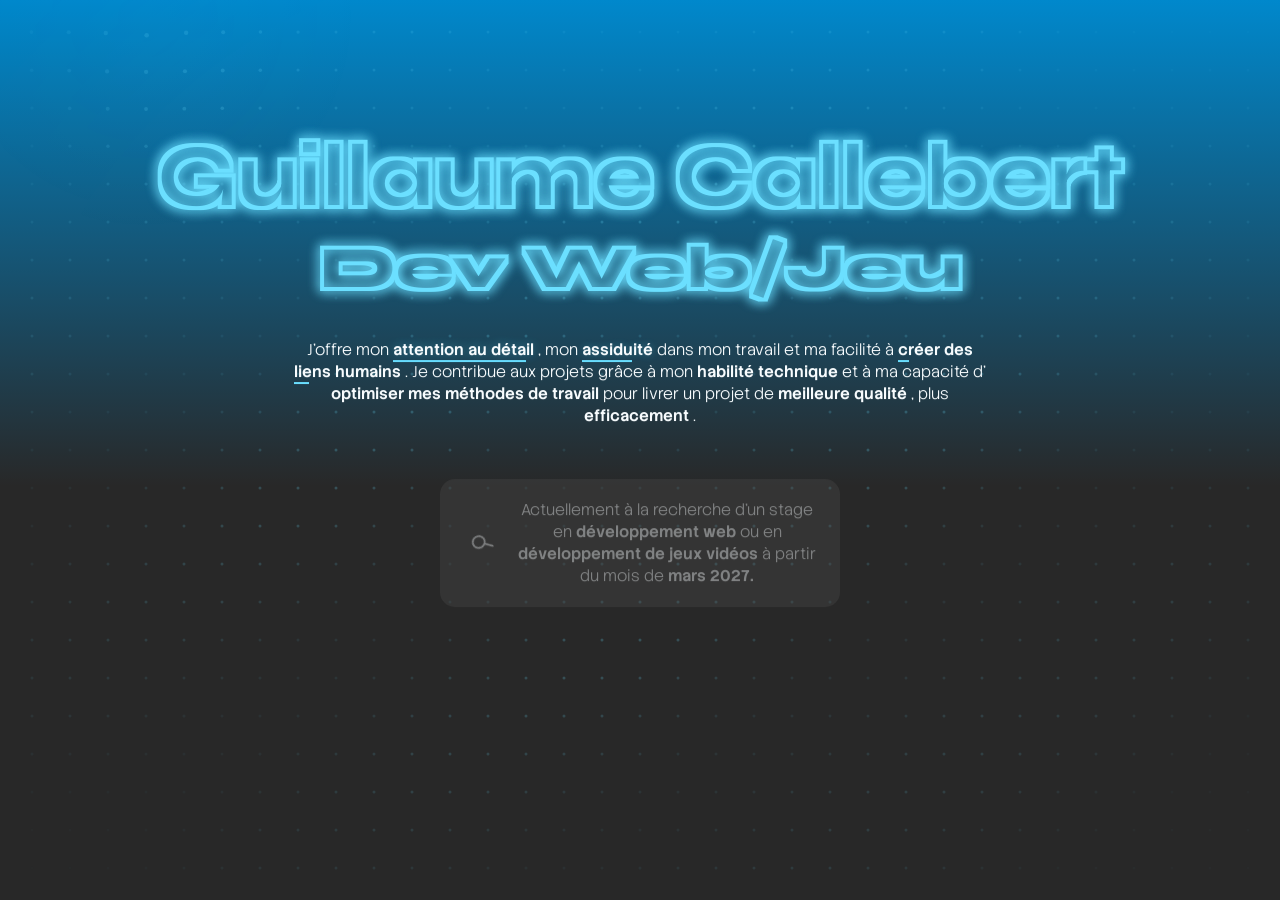
<file: index.html>
<!doctype html>
<html lang="fr">

<head>
    <meta charset="utf-8" />
    <meta name="viewport" content="width=device-width, initial-scale=1.0" />
    <title>Guillaume Callebert</title>

    <link rel="stylesheet" href="styles/main.css" />

    <script src="scripts/main.js" defer></script>
    <link rel="apple-touch-icon" sizes="180x180" href="assets/favicon/apple-touch-icon.png" />
    <link rel="icon" type="image/png" sizes="32x32" href="assets/favicon/favicon-32x32.png" />
    <link rel="icon" type="image/png" sizes="16x16" href="assets/favicon/favicon-16x16.png" />
    <link rel="manifest" href="assets/favicon/site.webmanifest" />

    <script>
        try {
            var t = JSON.parse(sessionStorage.getItem("pagetransition"));
            if (t && Date.now() - t.time < 5000) document.documentElement.classList.add("pt-cover");
        } catch (e) {}
    </script>

    <script async src="https://www.googletagmanager.com/gtag/js?id=G-7YB1YNL0CH"></script>
    <script>
        window.dataLayer = window.dataLayer || [];

        function gtag() {
            dataLayer.push(arguments);
        }
        gtag("js", new Date());

        gtag("config", "G-7YB1YNL0CH");
    </script>
</head>

<body data-component="PageTransition" style="position: relative">
    <svg width="0" height="0" style="position: absolute" aria-hidden="true" focusable="false">
        <!-- xl (≥ 1920px) -->
        <filter id="neon-xl" x="-10%" y="-50%" width="120%" height="200%" color-interpolation-filters="sRGB">
            <feMorphology in="SourceAlpha" operator="dilate" radius="5" result="grown" />
            <feComposite in="grown" in2="SourceAlpha" operator="out" result="ring" />
            <feFlood flood-color="#6bdfff" result="color" />
            <feComposite in="color" in2="ring" operator="in" result="outline" />
            <feGaussianBlur in="outline" stdDeviation="9" result="glow" />
            <feMerge>
                <feMergeNode in="glow" />
                <feMergeNode in="glow" />
                <feMergeNode in="outline" />
            </feMerge>
        </filter>

        <!-- base (1441px à 1919px) : ton rendu desktop actuel -->
        <filter id="neon-base" x="-10%" y="-50%" width="120%" height="200%" color-interpolation-filters="sRGB">
            <feMorphology in="SourceAlpha" operator="dilate" radius="4" result="grown" />
            <feComposite in="grown" in2="SourceAlpha" operator="out" result="ring" />
            <feFlood flood-color="#6bdfff" result="color" />
            <feComposite in="color" in2="ring" operator="in" result="outline" />
            <feGaussianBlur in="outline" stdDeviation="7" result="glow" />
            <feMerge>
                <feMergeNode in="glow" />
                <feMergeNode in="glow" />
                <feMergeNode in="outline" />
            </feMerge>
        </filter>

        <!-- lg (≤ 1440px) -->
        <filter id="neon-lg" x="-10%" y="-50%" width="120%" height="200%" color-interpolation-filters="sRGB">
            <feMorphology in="SourceAlpha" operator="dilate" radius="4" result="grown" />
            <feComposite in="grown" in2="SourceAlpha" operator="out" result="ring" />
            <feFlood flood-color="#6bdfff" result="color" />
            <feComposite in="color" in2="ring" operator="in" result="outline" />
            <feGaussianBlur in="outline" stdDeviation="6" result="glow" />
            <feMerge>
                <feMergeNode in="glow" />
                <feMergeNode in="glow" />
                <feMergeNode in="outline" />
            </feMerge>
        </filter>

        <!-- ml (≤ 1200px) -->
        <filter id="neon-ml" x="-10%" y="-50%" width="120%" height="200%" color-interpolation-filters="sRGB">
            <feMorphology in="SourceAlpha" operator="dilate" radius="3" result="grown" />
            <feComposite in="grown" in2="SourceAlpha" operator="out" result="ring" />
            <feFlood flood-color="#6bdfff" result="color" />
            <feComposite in="color" in2="ring" operator="in" result="outline" />
            <feGaussianBlur in="outline" stdDeviation="5" result="glow" />
            <feMerge>
                <feMergeNode in="glow" />
                <feMergeNode in="glow" />
                <feMergeNode in="outline" />
            </feMerge>
        </filter>

        <!-- md (≤ 1024px) -->
        <filter id="neon-md" x="-10%" y="-50%" width="120%" height="200%" color-interpolation-filters="sRGB">
            <feMorphology in="SourceAlpha" operator="dilate" radius="3" result="grown" />
            <feComposite in="grown" in2="SourceAlpha" operator="out" result="ring" />
            <feFlood flood-color="#6bdfff" result="color" />
            <feComposite in="color" in2="ring" operator="in" result="outline" />
            <feGaussianBlur in="outline" stdDeviation="4" result="glow" />
            <feMerge>
                <feMergeNode in="glow" />
                <feMergeNode in="glow" />
                <feMergeNode in="outline" />
            </feMerge>
        </filter>

        <!-- sm (≤ 768px) -->
        <filter id="neon-sm" x="-10%" y="-50%" width="120%" height="200%" color-interpolation-filters="sRGB">
            <feMorphology in="SourceAlpha" operator="dilate" radius="2" result="grown" />
            <feComposite in="grown" in2="SourceAlpha" operator="out" result="ring" />
            <feFlood flood-color="#6bdfff" result="color" />
            <feComposite in="color" in2="ring" operator="in" result="outline" />
            <feGaussianBlur in="outline" stdDeviation="3" result="glow" />
            <feMerge>
                <feMergeNode in="glow" />
                <feMergeNode in="glow" />
                <feMergeNode in="outline" />
            </feMerge>
        </filter>

        <!-- xs (≤ 375px) -->
        <filter id="neon-xs" x="-10%" y="-50%" width="120%" height="200%" color-interpolation-filters="sRGB">
            <feMorphology in="SourceAlpha" operator="dilate" radius="1" result="grown" />
            <feComposite in="grown" in2="SourceAlpha" operator="out" result="ring" />
            <feFlood flood-color="#6bdfff" result="color" />
            <feComposite in="color" in2="ring" operator="in" result="outline" />
            <feGaussianBlur in="outline" stdDeviation="2" result="glow" />
            <feMerge>
                <feMergeNode in="glow" />
                <feMergeNode in="glow" />
                <feMergeNode in="outline" />
            </feMerge>
        </filter>
    </svg>


    <div class="contactmodal modalhidden" data-component="ContactModal">
        <div class="contactmodalbox">
            <div class="contactintro">
                <h1>Je pique votre curiosité?</h1>
            </div>
            <div class="contactmethods">
                <div class="contactmethodstop">
                    <div class="contactmethod">
                        <h4>Par téléphone</h4>
                        <a class="button" href="tel:+15149223004">
                            <div class="button-icon">
                                <svg class="icon icon--md icon--stroke">
                                    <use href="#icon-Phone"></use>
                                </svg>
                            </div>
                            <div class="button-title">(514) 922-3004</div>
                        </a>
                    </div>
                    <div class="contactmethod">
                        <h4>Par texto</h4>
                        <a class="button" href="sms:+15149223004">
                            <div class="button-icon">
                                <svg class="icon icon--md">
                                    <use href="#icon-Text"></use>
                                </svg>
                            </div>
                            <div class="button-title">(514) 922-3004</div>
                        </a>
                    </div>
                </div>
                <div class="contactmethodsbottom">
                    <div class="contactmethod">
                        <h4>Par courriel</h4>
                        <a class="button" href="mailto:gcallebert@outlook.com">
                            <div class="button-icon">
                                <svg class="icon icon--md">
                                    <use href="#icon-Mail"></use>
                                </svg>
                            </div>
                            <div class="button-title">gcallebert@outlook.com</div>
                        </a>
                    </div>
                </div>
            </div>
            <a class="button modalclose">
                <div class="button-icon">
                    <svg class="icon icon--md icon--circle">
                        <use href="#icon-Exit"></use>
                    </svg>
                </div>
                <div class="button-title">Fermer</div>
            </a>
        </div>
    </div>
    <div class="hub" data-component="HubBackground">
        <div class="wrapper" data-component="HubIntro">
            <div class="logo-name">
                <div class="top neon" data-component="NeonGlitch">Guillaume Callebert</div>
                <div class="bottom neon" data-component="NeonGlitch">Dev Web/Jeu</div>
            </div>
            <div class="intro-text">
                <p>
                    J’offre mon
                    <strong>attention au détail</strong>
                    , mon
                    <strong>assiduité</strong>
                    dans mon travail et ma facilité à
                    <strong>créer des liens humains</strong>
                    . Je contribue aux projets grâce à mon
                    <strong>habilité technique</strong>
                    et à ma capacité d’
                    <strong>optimiser mes méthodes de travail</strong>
                    pour livrer un projet de
                    <strong>meilleure qualité</strong>
                    , plus
                    <strong>efficacement</strong>
                    .
                </p>
            </div>
            <div class="status-box">
                <svg class="icon icon--lg">
                    <use href="#icon-Loupe"></use>
                </svg>
                <p>
                    Actuellement à la recherche d’un stage en
                    <strong>développement web</strong>
                    ou en
                    <strong>développement de jeux vidéos</strong>
                    à partir du mois de
                    <strong>mars 2027.</strong>
                </p>
            </div>
            <div class="button-bar" data-component="MagneticButtons">
                <a class="button hub-button" href="aboutme">
                    <div class="button-icon">
                        <svg class="icon icon--md">
                            <use href="#icon-AboutMe"></use>
                        </svg>
                    </div>
                    <div class="button-title">À propos</div>
                </a>
                <a class="button hub-button" href="aboutme#projectlist">
                    <div class="button-icon">
                        <svg class="icon icon--md">
                            <use href="#icon-Projets"></use>
                        </svg>
                    </div>
                    <div class="button-title">Projets</div>
                </a>
                <a class="button hub-button" href="aboutme#videopresentation">
                    <div class="button-icon">
                        <svg class="icon icon--md">
                            <use href="#icon-Video"></use>
                        </svg>
                    </div>
                    <div class="button-title">Vidéo de présentation</div>
                </a>
                <a class="button hub-button modalopen">
                    <div class="button-icon">
                        <svg class="icon icon--md">
                            <use href="#icon-Contact"></use>
                        </svg>
                    </div>
                    <div class="button-title">Contact</div>
                </a>
                <a class="button hub-button" href="assets/cvdownload/Guillaume_Callebert_CV_2026.pdf" download="CV_Guillaume_Callebert_2026.pdf">
                    <div class="button-icon">
                        <svg class="icon icon--md">
                            <use href="#icon-CV"></use>
                        </svg>
                    </div>
                    <div class="button-title">CV</div>
                </a>
                <a class="button hub-button" href="https://github.com/guidscal" target="_blank">
                    <div class="button-icon">
                        <svg class="icon icon--md">
                            <use href="#icon-GitHub"></use>
                        </svg>
                    </div>
                    <div class="button-title">GitHub</div>
                </a>
                <a class="button hub-button" href="https://www.linkedin.com/in/guillaume-callebert-814131386/" target="_blank">
                    <div class="button-icon">
                        <svg class="icon icon--md">
                            <use href="#icon-Linkedin"></use>
                        </svg>
                    </div>
                    <div class="button-title">LinkedIn</div>
                </a>
            </div>
        </div>
    </div>
</body>

</html>
</file>
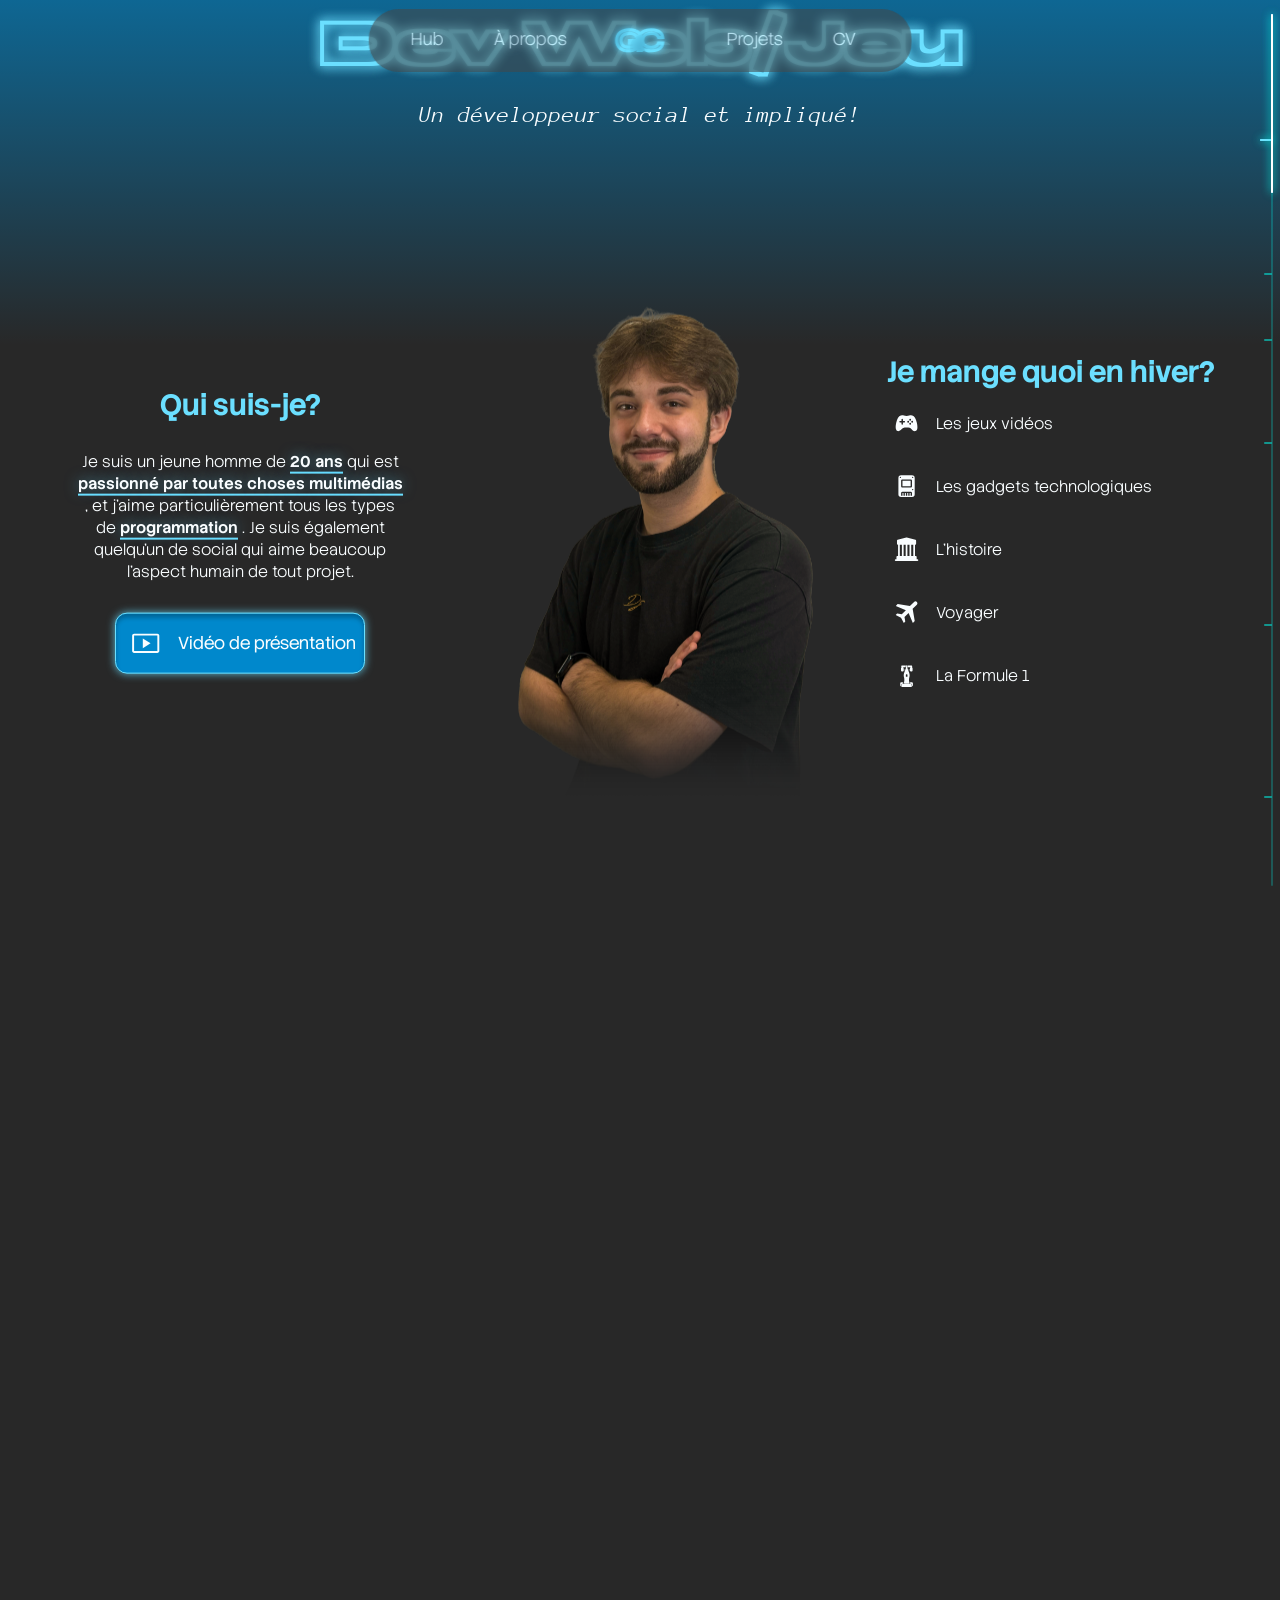
<file: aboutme.html>
<!DOCTYPE html>
<html lang="fr">

<head>
    <meta charset="utf-8" />
    <meta name="viewport" content="width=device-width, initial-scale=1.0" />
    <title>Guillaume Callebert</title>

    <link rel="stylesheet" href="styles/main.css" />

    <script src="scripts/main.js" defer></script>
    <link rel="apple-touch-icon" sizes="180x180" href="assets/favicon/apple-touch-icon.png">
    <link rel="icon" type="image/png" sizes="32x32" href="assets/favicon/favicon-32x32.png">
    <link rel="icon" type="image/png" sizes="16x16" href="assets/favicon/favicon-16x16.png">
    <link rel="manifest" href="assets/favicon/site.webmanifest">

    <script>
        try {
            var t = JSON.parse(sessionStorage.getItem("pagetransition"));
            if (t && Date.now() - t.time < 5000) document.documentElement.classList.add("pt-cover");
        } catch (e) {}
    </script>

    <script async src="https://www.googletagmanager.com/gtag/js?id=G-7YB1YNL0CH"></script>
    <script>
        window.dataLayer = window.dataLayer || [];

        function gtag() {
            dataLayer.push(arguments);
        }
        gtag('js', new Date());

        gtag('config', 'G-7YB1YNL0CH');
    </script>
</head>

<body data-component="PageTransition">

    <svg width="0" height="0" style="position: absolute" aria-hidden="true" focusable="false">
        <!-- xl (≥ 1920px) -->
        <filter id="neon-xl" x="-10%" y="-50%" width="120%" height="200%" color-interpolation-filters="sRGB">
            <feMorphology in="SourceAlpha" operator="dilate" radius="5" result="grown" />
            <feComposite in="grown" in2="SourceAlpha" operator="out" result="ring" />
            <feFlood flood-color="#6bdfff" result="color" />
            <feComposite in="color" in2="ring" operator="in" result="outline" />
            <feGaussianBlur in="outline" stdDeviation="9" result="glow" />
            <feMerge>
                <feMergeNode in="glow" />
                <feMergeNode in="glow" />
                <feMergeNode in="outline" />
            </feMerge>
        </filter>

        <!-- base (1441px à 1919px) : ton rendu desktop actuel -->
        <filter id="neon-base" x="-10%" y="-50%" width="120%" height="200%" color-interpolation-filters="sRGB">
            <feMorphology in="SourceAlpha" operator="dilate" radius="4" result="grown" />
            <feComposite in="grown" in2="SourceAlpha" operator="out" result="ring" />
            <feFlood flood-color="#6bdfff" result="color" />
            <feComposite in="color" in2="ring" operator="in" result="outline" />
            <feGaussianBlur in="outline" stdDeviation="7" result="glow" />
            <feMerge>
                <feMergeNode in="glow" />
                <feMergeNode in="glow" />
                <feMergeNode in="outline" />
            </feMerge>
        </filter>

        <!-- lg (≤ 1440px) -->
        <filter id="neon-lg" x="-10%" y="-50%" width="120%" height="200%" color-interpolation-filters="sRGB">
            <feMorphology in="SourceAlpha" operator="dilate" radius="4" result="grown" />
            <feComposite in="grown" in2="SourceAlpha" operator="out" result="ring" />
            <feFlood flood-color="#6bdfff" result="color" />
            <feComposite in="color" in2="ring" operator="in" result="outline" />
            <feGaussianBlur in="outline" stdDeviation="6" result="glow" />
            <feMerge>
                <feMergeNode in="glow" />
                <feMergeNode in="glow" />
                <feMergeNode in="outline" />
            </feMerge>
        </filter>

        <!-- ml (≤ 1200px) -->
        <filter id="neon-ml" x="-10%" y="-50%" width="120%" height="200%" color-interpolation-filters="sRGB">
            <feMorphology in="SourceAlpha" operator="dilate" radius="3" result="grown" />
            <feComposite in="grown" in2="SourceAlpha" operator="out" result="ring" />
            <feFlood flood-color="#6bdfff" result="color" />
            <feComposite in="color" in2="ring" operator="in" result="outline" />
            <feGaussianBlur in="outline" stdDeviation="5" result="glow" />
            <feMerge>
                <feMergeNode in="glow" />
                <feMergeNode in="glow" />
                <feMergeNode in="outline" />
            </feMerge>
        </filter>

        <!-- md (≤ 1024px) -->
        <filter id="neon-md" x="-10%" y="-50%" width="120%" height="200%" color-interpolation-filters="sRGB">
            <feMorphology in="SourceAlpha" operator="dilate" radius="3" result="grown" />
            <feComposite in="grown" in2="SourceAlpha" operator="out" result="ring" />
            <feFlood flood-color="#6bdfff" result="color" />
            <feComposite in="color" in2="ring" operator="in" result="outline" />
            <feGaussianBlur in="outline" stdDeviation="4" result="glow" />
            <feMerge>
                <feMergeNode in="glow" />
                <feMergeNode in="glow" />
                <feMergeNode in="outline" />
            </feMerge>
        </filter>

        <!-- sm (≤ 768px) -->
        <filter id="neon-sm" x="-10%" y="-50%" width="120%" height="200%" color-interpolation-filters="sRGB">
            <feMorphology in="SourceAlpha" operator="dilate" radius="2" result="grown" />
            <feComposite in="grown" in2="SourceAlpha" operator="out" result="ring" />
            <feFlood flood-color="#6bdfff" result="color" />
            <feComposite in="color" in2="ring" operator="in" result="outline" />
            <feGaussianBlur in="outline" stdDeviation="3" result="glow" />
            <feMerge>
                <feMergeNode in="glow" />
                <feMergeNode in="glow" />
                <feMergeNode in="outline" />
            </feMerge>
        </filter>

        <!-- xs (≤ 375px) -->
        <filter id="neon-xs" x="-10%" y="-50%" width="120%" height="200%" color-interpolation-filters="sRGB">
            <feMorphology in="SourceAlpha" operator="dilate" radius="1" result="grown" />
            <feComposite in="grown" in2="SourceAlpha" operator="out" result="ring" />
            <feFlood flood-color="#6bdfff" result="color" />
            <feComposite in="color" in2="ring" operator="in" result="outline" />
            <feGaussianBlur in="outline" stdDeviation="2" result="glow" />
            <feMerge>
                <feMergeNode in="glow" />
                <feMergeNode in="glow" />
                <feMergeNode in="outline" />
            </feMerge>
        </filter>
    </svg>

    <header class="" data-component="BubbleHeader" data-threshold="0.1">
        <div class="left">
            <a class="headerlink" href="https://guillaumecallebert.dev/">Hub</a>
            <a class="headerlink" href="aboutme">À propos</a>
        </div>
        <div class="center">
            <svg class="icon icon--lg">
                <use href="#icon-HeaderLogo"></use>
            </svg>
        </div>
        <div class="right">
            <a href="aboutme#projectlist" class="headerlink">Projets</a>
            <a href="assets/cvdownload/Guillaume_Callebert_CV_2026.pdf" download="CV_Guillaume_Callebert_2026.pdf" class="headerlink">CV</a>
        </div>
    </header>
    <div id="smooth-wrapper" data-component="SmoothScroller">
        <div id="smooth-content" data-component="Scrollbar">
            <div class="aboutme" data-component="Scrollytelling">
                <div class="wrapper">
                    <div class="logo-name">
                        <div class="top neon" data-component="NeonGlitch">Guillaume Callebert</div>
                        <div class="bottom neon" data-component="NeonGlitch">Dev Web/Jeu</div>
                        <div class="slogan">
                            <h3>Un développeur social et impliqué!</h3>
                        </div>
                    </div>

                    <section class="aboutinfo" id="aboutme" data-title="À propos de moi">
                        <div class="who">
                            <div class="whoinfo">
                                <h1>Qui suis-je?</h1>
                                <p>
                                    Je suis un jeune homme de
                                    <strong>20 ans</strong>
                                    qui est
                                    <strong>passionné par toutes choses multimédias</strong>
                                    , et j’aime particulièrement tous les types de
                                    <strong>programmation</strong>
                                    . Je suis également quelqu’un de social qui aime beaucoup l’aspect humain de tout projet.
                                </p>
                            </div>

                            <a class="button" href="#videopresentation">
                                <div class="button-icon">
                                    <svg class="icon icon--md">
                                        <use href="#icon-Video"></use>
                                    </svg>
                                </div>
                                <div class="button-title">Vidéo de présentation</div>
                            </a>
                        </div>
                        <div class="media" data-component="TiltEffect"><img src="assets/images/Main/HeadPicGuids.png" alt="" /></div>
                        <div class="passions">
                            <h1>Je mange quoi en hiver?</h1>
                            <ul>
                                <li>
                                    <svg class="icon icon--md">
                                        <use href="#icon-VideoGame"></use>
                                    </svg>
                                    <p>Les jeux vidéos</p>
                                </li>
                                <li>
                                    <svg class="icon icon--md">
                                        <use href="#icon-Gadgets"></use>
                                    </svg>
                                    <p>Les gadgets technologiques</p>
                                </li>
                                <li>
                                    <svg class="icon icon--md icon--full">
                                        <use href="#icon-History"></use>
                                    </svg>
                                    <p>L'histoire</p>
                                </li>
                                <li>
                                    <svg class="icon icon--md">
                                        <use href="#icon-Travel"></use>
                                    </svg>
                                    <p>Voyager</p>
                                </li>
                                <li>
                                    <svg class="icon icon--md">
                                        <use href="#icon-F1"></use>
                                    </svg>
                                    <p>La Formule 1</p>
                                </li>
                            </ul>
                        </div>
                    </section>

                    <section class="softskills" id="softskills" data-title="Compétences professionnelles">
                        <h1>Habiletés techniques</h1>
                        <div class="softskilllist">
                            <div class="softskill">
                                <svg class="icon icon--md icon--stroke">
                                    <use href="#icon-AIBrain"></use>
                                </svg>
                                <p>
                                    Utilisation
                                    <strong>intelligente</strong>
                                    de l’intelligence artificielle
                                </p>
                            </div>
                            <div class="softskill">
                                <svg class="icon icon--md">
                                    <use href="#icon-Nodale"></use>
                                </svg>
                                <p>
                                    Programmation
                                    <strong>nodale</strong>
                                    optimisée
                                </p>
                            </div>
                            <div class="softskill">
                                <svg class="icon icon--md">
                                    <use href="#icon-BackEnd"></use>
                                </svg>
                                <p>
                                    Gestion et programmation du niveau
                                    <strong>back-end</strong>
                                </p>
                            </div>
                            <div class="softskill">
                                <svg class="icon icon--md">
                                    <use href="#icon-Optimisation"></use>
                                </svg>
                                <p>
                                    <strong>Optimisation</strong>
                                    de médias divers
                                </p>
                            </div>
                            <div class="softskill">
                                <svg class="icon icon--md">
                                    <use href="#icon-Versionnage"></use>
                                </svg>
                                <p>
                                    Utilisation de logiciels de
                                    <strong>versionnage</strong>
                                </p>
                            </div>
                        </div>
                    </section>

                    <section class="hardskills" id="hardskills" data-title="Habiletés techniques">
                        <h1>Logiciels et langages</h1>
                        <div class="hardskilllist">
                            <div class="hardskill">
                                <svg class="icon icon--md">
                                    <use href="#icon-HTML"></use>
                                </svg>
                                <p>HTML</p>
                            </div>
                            <div class="hardskill">
                                <svg class="icon icon--md">
                                    <use href="#icon-CSS"></use>
                                </svg>
                                <p>CSS</p>
                            </div>
                            <div class="hardskill">
                                <svg class="icon icon--md">
                                    <use href="#icon-JS"></use>
                                </svg>
                                <p>JS</p>
                            </div>
                            <div class="hardskill">
                                <svg class="icon icon--md">
                                    <use href="#icon-Unreal"></use>
                                </svg>
                                <p>Unreal</p>
                            </div>
                            <div class="hardskill">
                                <svg class="icon icon--md">
                                    <use href="#icon-Unity"></use>
                                </svg>
                                <p>Unity</p>
                            </div>
                            <div class="hardskill">
                                <svg class="icon icon--md">
                                    <use href="#icon-CSharp"></use>
                                </svg>
                                <p>C#</p>
                            </div>
                            <div class="hardskill">
                                <svg class="icon icon--md">
                                    <use href="#icon-PHP"></use>
                                </svg>
                                <p>PHP</p>
                            </div>
                            <div class="hardskill">
                                <svg class="icon icon--md">
                                    <use href="#icon-WordPress"></use>
                                </svg>
                                <p>WordPress</p>
                            </div>
                        </div>
                    </section>

                    <section class="videopresentation" id="videopresentation" data-title="Vidéo de présentation">
                        <h1>Plus sur moi</h1>
                        <div class="video" data-component="YouTube" data-video-id="jisFH96rL9E" data-no-controls>
                            <div class="video__media js-video">
                                <img class="js-poster" src="assets/images/Main/VideoFrame.png" alt="Spectacle de musique" />
                                <svg class="icon icon--xl icon--stroke">
                                    <use xlink:href="#icon-PlayButton"></use>
                                </svg>
                            </div>
                        </div>
                    </section>

                    <section class="projectpreview" id="projectlist" data-title="Projets">
                        <h1>Quelques projets</h1>
                        <section class="carousel" data-component="ConveyorCarousel">
                            <div class="carousel__track">
                                <div class="projectcard">
                                    <div class="projectmedia">
                                        <img src="assets/images/NidBleu/NB_Thumb.png" alt="" />
                                    </div>
                                    <div class="projectinfo">
                                        <div class="projecticons">
                                            <svg class="icon icon--md icon--circle">
                                                <use href="#icon-HTML"></use>
                                            </svg>
                                            <svg class="icon icon--md icon--circle">
                                                <use href="#icon-CSS"></use>
                                            </svg>
                                            <svg class="icon icon--md icon--circle">
                                                <use href="#icon-JS"></use>
                                            </svg>
                                            <svg class="icon icon--md icon--circle">
                                                <use href="#icon-Figma"></use>
                                            </svg>
                                            <svg class="icon icon--md icon--circle">
                                                <use href="#icon-WordPress"></use>
                                            </svg>
                                            <svg class="icon icon--md icon--circle">
                                                <use href="#icon-PHP"></use>
                                            </svg>
                                        </div>
                                        <div class="projecttags">
                                            <div class="contracttag tagnidbleu">
                                                <p>Contrat pour</p>
                                                <img src="assets/images/NidBleu/NB-icon-contract.png" alt="" />
                                            </div>
                                            <h4>· 2026 · Site Web</h4>
                                        </div>
                                        <h2 class="light">
                                            <strong>Création d’un site web</strong>
                                            en HTML, CSS, JS et PHP pour un OBNL
                                        </h2>
                                        <a class="button" href="project-nidbleu">
                                            <div class="button-title">Voir le projet</div>
                                            <div class="button-icon">
                                                <svg class="icon icon--md icon--circle icon--stroke">
                                                    <use href="#icon-RightArrow"></use>
                                                </svg>
                                            </div>
                                        </a>
                                    </div>
                                </div>
                                <div class="projectcard">
                                    <div class="projectmedia">
                                        <img src="assets/images/Traducteur/TR_Thumb.png" alt="" />
                                    </div>
                                    <div class="projectinfo">
                                        <div class="projecticons">
                                            <svg class="icon icon--md icon--circle">
                                                <use href="#icon-Unity"></use>
                                            </svg>
                                            <svg class="icon icon--md icon--circle">
                                                <use href="#icon-Blender"></use>
                                            </svg>
                                            <svg class="icon icon--md icon--circle icon--stroke">
                                                <use href="#icon-AR"></use>
                                            </svg>
                                            <svg class="icon icon--md icon--circle">
                                                <use href="#icon-CSharp"></use>
                                            </svg>
                                        </div>
                                        <div class="projecttags">
                                            <div class="contracttag tagclef">
                                                <p>Contrat pour</p>
                                                <img src="assets/images/Traducteur/TR-icon-contract.png" alt="" />
                                            </div>
                                            <h4>· 2025 · Application Multimédia</h4>
                                        </div>
                                        <h2 class="light">
                                            <strong>Création d’une application</strong>
                                            de traduction de symboles en
                                            <strong>réalité augmentée</strong>
                                            sur Unity
                                        </h2>
                                        <a class="button" href="project-traducteur">
                                            <div class="button-title">Voir le projet</div>
                                            <div class="button-icon">
                                                <svg class="icon icon--md icon--circle icon--stroke">
                                                    <use href="#icon-RightArrow"></use>
                                                </svg>
                                            </div>
                                        </a>
                                    </div>
                                </div>
                                <div class="projectcard">
                                    <div class="projectmedia">
                                        <img src="assets/images/Webjam/WJ_Thumb.png" alt="" />
                                    </div>
                                    <div class="projectinfo">
                                        <div class="projecticons">
                                            <svg class="icon icon--md icon--circle">
                                                <use href="#icon-HTML"></use>
                                            </svg>
                                            <svg class="icon icon--md icon--circle">
                                                <use href="#icon-CSS"></use>
                                            </svg>
                                            <svg class="icon icon--md icon--circle">
                                                <use href="#icon-JS"></use>
                                            </svg>
                                            <svg class="icon icon--md icon--circle">
                                                <use href="#icon-Figma"></use>
                                            </svg>
                                            <svg class="icon icon--md icon--circle">
                                                <use href="#icon-WordPress"></use>
                                            </svg>
                                            <svg class="icon icon--md icon--circle">
                                                <use href="#icon-PHP"></use>
                                            </svg>
                                        </div>
                                        <div class="projecttags">
                                            <div class="contracttag tagwinner">
                                                <svg class="icon icon--xs">
                                                    <use href="#icon-Competition"></use>
                                                </svg>
                                                <p>Gagnant - Compétition scolaire</p>
                                            </div>
                                            <h4>· 2025 · Site Web</h4>
                                        </div>
                                        <h2 class="light">
                                            <strong>Création avec une équipe en 36h d’un site web</strong>
                                            en HTML, CSS, JS et intégration de WordPress avec PHP
                                        </h2>
                                        <a class="button" href="project-webjam">
                                            <div class="button-title">Voir le projet</div>
                                            <div class="button-icon">
                                                <svg class="icon icon--md icon--circle icon--stroke">
                                                    <use href="#icon-RightArrow"></use>
                                                </svg>
                                            </div>
                                        </a>
                                    </div>
                                </div>
                                <div class="projectcard">
                                    <div class="projectmedia">
                                        <img src="assets/images/Ville/VL_Thumb.png" alt="" />
                                    </div>
                                    <div class="projectinfo">
                                        <div class="projecticons">
                                            <svg class="icon icon--md icon--circle">
                                                <use href="#icon-Unreal"></use>
                                            </svg>
                                            <svg class="icon icon--md icon--circle">
                                                <use href="#icon-Blender"></use>
                                            </svg>
                                        </div>
                                        <div class="projecttags">
                                            <h4>2025 · Projet Scolaire · Multimédia (Unreal + Blender)</h4>
                                        </div>
                                        <h2 class="light">
                                            <strong>Création d’un jeu sur Unreal</strong>
                                            à l’aide de bâtiments d’autres étudiants et optimisation de ceux-ci
                                        </h2>
                                        <a class="button" href="project-ville">
                                            <div class="button-title">Voir le projet</div>
                                            <div class="button-icon">
                                                <svg class="icon icon--md icon--circle icon--stroke">
                                                    <use href="#icon-RightArrow"></use>
                                                </svg>
                                            </div>
                                        </a>
                                    </div>
                                </div>
                                <div class="projectcard" data-tilt>
                                    <div class="projectmedia">
                                        <img src="assets/images/JV3/JV_Thumb.png" alt="" />
                                    </div>
                                    <div class="projectinfo">
                                        <div class="projecticons">
                                            <svg class="icon icon--md icon--circle">
                                                <use href="#icon-Unreal"></use>
                                            </svg>
                                            <svg class="icon icon--md icon--circle">
                                                <use href="#icon-Blender"></use>
                                            </svg>
                                        </div>
                                        <div class="projecttags">
                                            <h4>2025 · Projet Scolaire · Jeu Vidéo</h4>
                                        </div>
                                        <h2 class="light">
                                            <strong>Création et programmation</strong>
                                            d’un
                                            <strong>niveau de jeu</strong>
                                            d’évasion sur Unreal
                                        </h2>
                                        <a class="button" href="project-evasion">
                                            <div class="button-title">Voir le projet</div>
                                            <div class="button-icon">
                                                <svg class="icon icon--md icon--circle icon--stroke">
                                                    <use href="#icon-RightArrow"></use>
                                                </svg>
                                            </div>
                                        </a>
                                    </div>
                                </div>
                            </div>
                        </section>

                    </section>

                    <section class="contact" id="contactme" data-title="Me contacter">
                        <div class="contactintro">
                            <h1>Je pique votre curiosité?</h1>
                            <p>
                                Ça tombe bien! Je suis actuellement à la recherche d’un stage en
                                <strong>développement de jeux vidéo</strong>
                                ou
                                <strong>web</strong>
                                à partir du mois de
                                <strong>mars 2027</strong>
                                .
                            </p>
                        </div>
                        <div class="contactmethods">
                            <div class="contactmethod">
                                <h4>Par téléphone</h4>
                                <a class="button" href="tel:+15149223004">
                                    <div class="button-icon">
                                        <svg class="icon icon--md icon--stroke">
                                            <use href="#icon-Phone"></use>
                                        </svg>
                                    </div>
                                    <div class="button-title">(514) 922-3004</div>
                                </a>
                            </div>
                            <div class="contactmethod">
                                <h4>Par courriel</h4>
                                <a class="button" href="mailto:gcallebert@outlook.com">
                                    <div class="button-icon">
                                        <svg class="icon icon--md">
                                            <use href="#icon-Mail"></use>
                                        </svg>
                                    </div>
                                    <div class="button-title">gcallebert@outlook.com</div>
                                </a>
                            </div>
                            <div class="contactmethod">
                                <h4>Par texto</h4>
                                <a class="button" href="sms:+15149223004">
                                    <div class="button-icon">
                                        <svg class="icon icon--md">
                                            <use href="#icon-Text"></use>
                                        </svg>
                                    </div>
                                    <div class="button-title">(514) 922-3004</div>
                                </a>
                            </div>
                        </div>
                    </section>
                </div>
            </div>
            <footer>
                <h2>Tous droits réservés © Guillaume Callebert</h2>

                <div class="aidisclosure" id="declaration-ia" data-component="AIDisclosure">
                    <p class="aidisclosure__summary">
                        Pour réaliser ce site, j’ai utilisé
                        <strong>Claude (Anthropic)</strong>
                        afin de
                        <strong>programmer plusieurs animations et effets</strong>
                        , de corriger des bogues, de trouver des idées d’interface et de
                        <strong>repérer les mots-clés mis en gras</strong>
                        dans certaines fiches. Le design, la structure des pages et les contenus sont de moi.
                    </p>

                    <button class="button aidisclosure__toggle" type="button" aria-expanded="false" aria-controls="declaration-ia-panel" data-label-open="Masquer le détail">
                        <span class="button-icon">
                            <svg class="icon icon--md icon--stroke">
                                <use href="#icon-AIBrain"></use>
                            </svg>
                        </span>
                        <span class="button-title">Utilisation de l’IA : voir le détail</span>
                    </button>

                    <div class="aidisclosure__panel" id="declaration-ia-panel">
                        <div class="aidisclosure__grid">
                            <article class="aidisclosure__item aidisclosure__item--wide">
                                <h3 class="aidisclosure__title">Pourquoi j’utilise l’IA</h3>
                                <p>
                                    Je considère l’intelligence artificielle comme un
                                    <strong>outil appelé à devenir incontournable</strong>
                                    , au même titre que l’ordinateur l’est devenu. Ne pas apprendre à bien l’utiliser, c’est
                                    <strong>se placer en situation de désavantage</strong>
                                    sur le plan professionnel.
                                </p>
                                <p>
                                    Cela dit, produire du contenu généré sans discernement (ce qu’on appelle «&nbsp;AI slop&nbsp;») n’a aucune valeur. Ce qui compte, c’est de
                                    <strong>savoir bien s’en servir</strong>
                                    : formuler des demandes précises, évaluer chaque résultat avec un esprit critique et décider de ce qui est retenu.
                                </p>
                                <p>
                                    C’est là que mes connaissances techniques font la différence. Elles me permettent de
                                    <strong>valider, tester et déboguer</strong>
                                    ce que l’IA propose, plutôt que de l’accepter tel quel. Utilisée ainsi, l’IA ne remplace pas mes compétences : elle me rend
                                    <strong>plus efficace et plus compétitif</strong>
                                    .
                                </p>
                            </article>

                            <article class="aidisclosure__item aidisclosure__item--wide">
                                <h3 class="aidisclosure__title">Code et animations</h3>
                                <p>
                                    J’ai utilisé Claude pour
                                    <strong>générer, expliquer et corriger du code</strong>
                                    , surtout avec GSAP, une librairie qui est nouvelle pour moi. Cela comprend :
                                </p>
                                <ul>
                                    <li>le carrousel défilant des projets (glissement, inertie, arrêt au survol);</li>
                                    <li>l’inclinaison 3D des cartes au survol;</li>
                                    <li>l’animation néon et glitch du titre;</li>
                                    <li>le curseur et la barre de défilement personnalisés;</li>
                                    <li>les animations au défilement des pages (scrollytelling);</li>
                                    <li>les effets du hub : fond interactif, animation d’entrée et boutons magnétiques;</li>
                                    <li>le style et les légendes des galeries d’images des fiches;</li>
                                    <li>l’agrandissement des images en plein écran (lightbox);</li>
                                    <li>le comparateur avant/après : fonctionnement tactile, étiquettes et animation d’invitation;</li>
                                    <li>le comportement de l’en-tête sur mobile et son animation de repli;</li>
                                    <li>les transitions entre les pages;</li>
                                    <li>la correction des liens d’ancre avec le défilement fluide;</li>
                                    <li>l’adaptation mobile des cartes de projets et l’ajustement de certains styles (SCSS).</li>
                                </ul>
                                <p>
                                    J’ai personnellement fourni les maquettes, la structure HTML et la base des styles, choisi les effets retenus et intégré le code dans
                                    mon propre système de composants. J’ai testé le résultat et signalé les bogues à corriger. Je maîtrise moins GSAP et les
                                    animations avancées que le reste de mon code.
                                </p>
                            </article>

                            <article class="aidisclosure__item">
                                <h3 class="aidisclosure__title">Idées et brainstorm</h3>
                                <p>
                                    J’ai utilisé Claude pour obtenir
                                    <strong>des pistes de curseur, de fond animé, de barre de défilement et de transitions entre les pages</strong>
                                    . J’ai choisi, combiné et adapté les idées retenues.
                                </p>
                            </article>

                            <article class="aidisclosure__item">
                                <h3 class="aidisclosure__title">Mots-clés en gras des fiches</h3>
                                <p>
                                    J’ai utilisé Claude pour
                                    <strong>repérer les mots-clés à mettre en gras</strong>
                                    dans les fiches du niveau d’évasion, du traducteur en réalité augmentée, de la ville sur Unreal et du WebJam. Les textes
                                    eux-mêmes n’ont pas été modifiés. J’ai fait ce travail moi-même pour la fiche Nid Bleu.
                                </p>
                            </article>

                            <article class="aidisclosure__item">
                                <h3 class="aidisclosure__title">Cette déclaration</h3>
                                <p>
                                    J’ai utilisé Claude pour
                                    <strong>structurer, rédiger et mettre à jour cette déclaration</strong>
                                    à partir des gabarits de la Charte. Je l’ai révisée et je la mets à jour au besoin.
                                </p>
                            </article>

                            <article class="aidisclosure__item">
                                <h3 class="aidisclosure__title">Fait sans IA</h3>
                                <p>
                                    Le
                                    <strong>design et la direction artistique</strong>
                                    , la
                                    <strong>structure HTML</strong>
                                    , les
                                    <strong>contenus des pages</strong>
                                    et les
                                    <strong>styles de base</strong>
                                    ont été créés par moi. Les usages propres à chaque projet sont indiqués dans leur fiche.
                                </p>
                            </article>
                        </div>

                        <p class="aidisclosure__updated">Dernière mise à jour : 25 octobre 2026</p>
                    </div>
                </div>
            </footer>
        </div>
    </div>
</body>

</html>
</file>
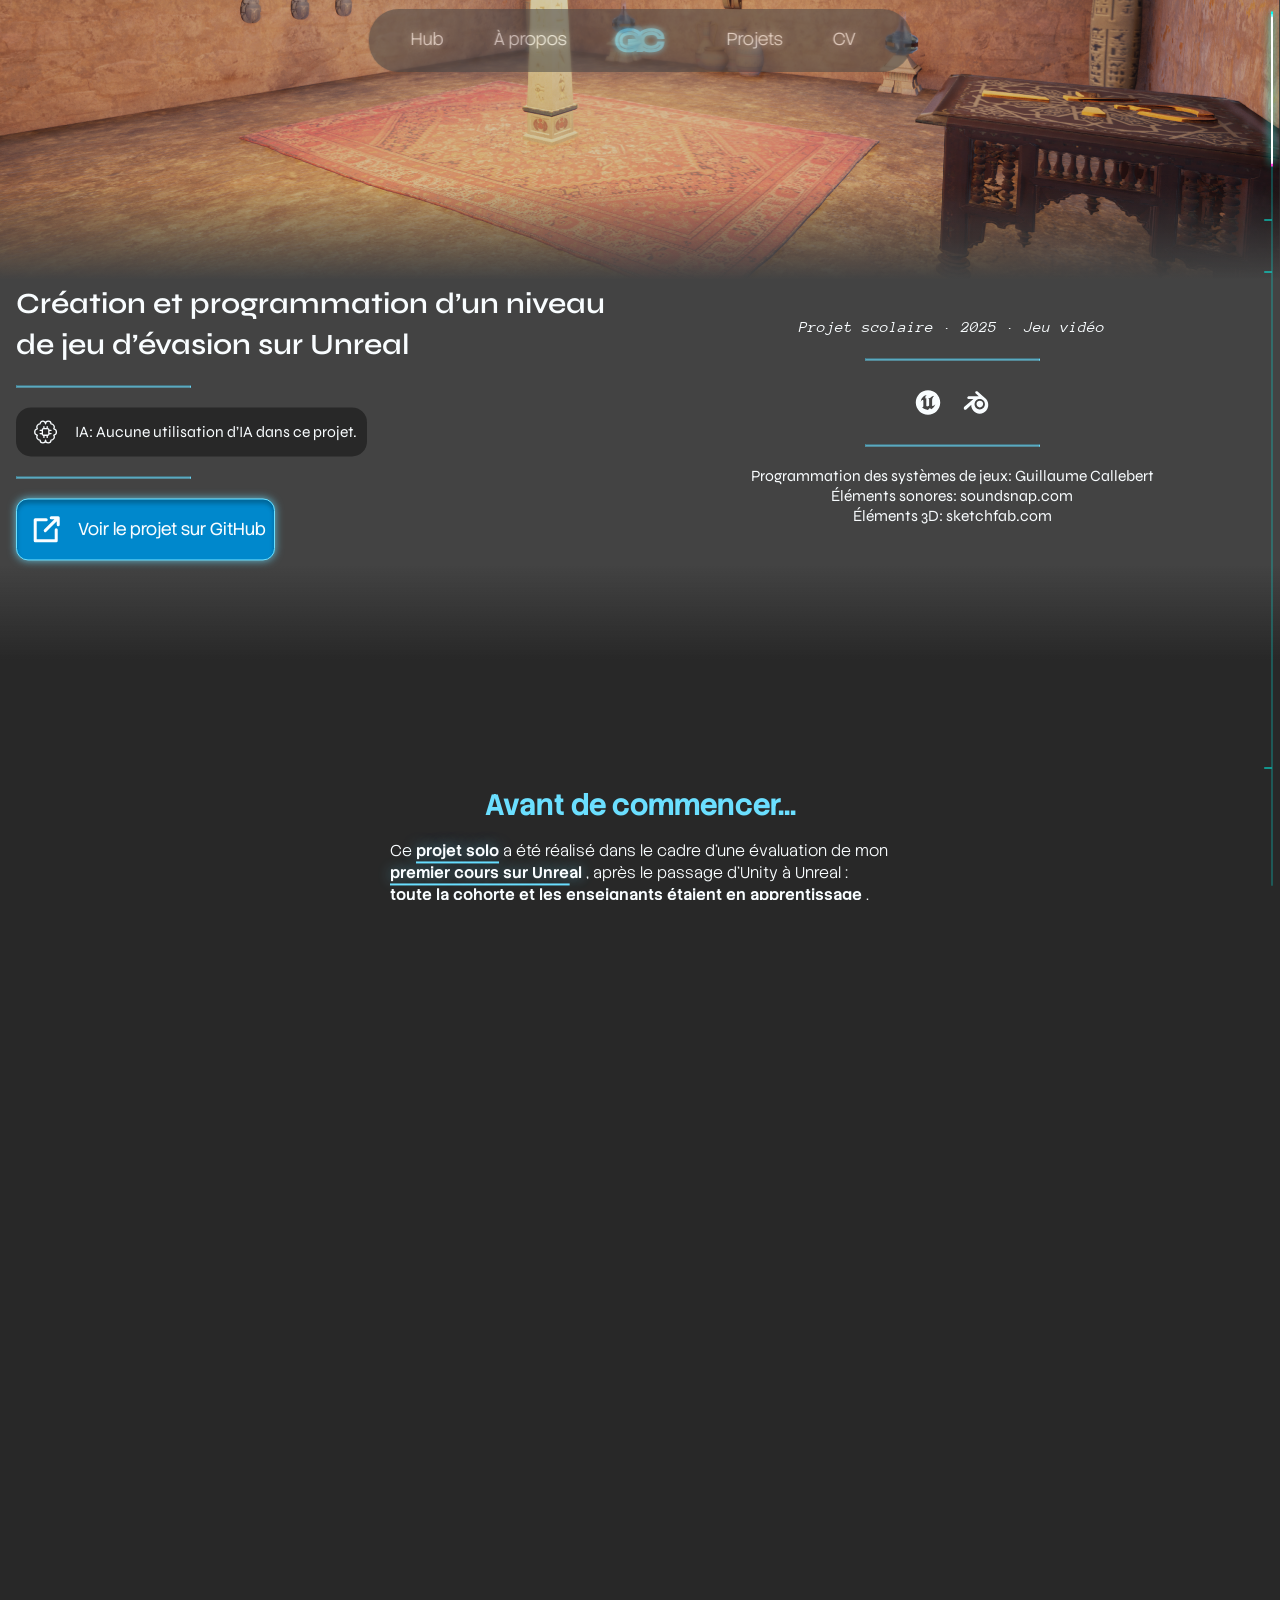
<file: project-evasion.html>
<!DOCTYPE html>
<html lang="fr">

<head>
    <meta charset="utf-8" />
    <meta name="viewport" content="width=device-width, initial-scale=1.0" />
    <title>Guillaume Callebert</title>

    <link rel="stylesheet" href="styles/main.css" />

    <script src="scripts/main.js" defer></script>
    <link rel="apple-touch-icon" sizes="180x180" href="assets/favicon/apple-touch-icon.png">
    <link rel="icon" type="image/png" sizes="32x32" href="assets/favicon/favicon-32x32.png">
    <link rel="icon" type="image/png" sizes="16x16" href="assets/favicon/favicon-16x16.png">
    <link rel="manifest" href="assets/favicon/site.webmanifest">

    <script>
        try {
            var t = JSON.parse(sessionStorage.getItem("pagetransition"));
            if (t && Date.now() - t.time < 5000) document.documentElement.classList.add("pt-cover");
        } catch (e) {}
    </script>

    <script async src="https://www.googletagmanager.com/gtag/js?id=G-7YB1YNL0CH"></script>
    <script>
        window.dataLayer = window.dataLayer || [];

        function gtag() {
            dataLayer.push(arguments);
        }
        gtag('js', new Date());

        gtag('config', 'G-7YB1YNL0CH');
    </script>
</head>

<body data-component="PageTransition">

    <svg width="0" height="0" style="position: absolute" aria-hidden="true" focusable="false">
        <!-- xl (≥ 1920px) -->
        <filter id="neon-xl" x="-10%" y="-50%" width="120%" height="200%" color-interpolation-filters="sRGB">
            <feMorphology in="SourceAlpha" operator="dilate" radius="5" result="grown" />
            <feComposite in="grown" in2="SourceAlpha" operator="out" result="ring" />
            <feFlood flood-color="#6bdfff" result="color" />
            <feComposite in="color" in2="ring" operator="in" result="outline" />
            <feGaussianBlur in="outline" stdDeviation="9" result="glow" />
            <feMerge>
                <feMergeNode in="glow" />
                <feMergeNode in="glow" />
                <feMergeNode in="outline" />
            </feMerge>
        </filter>

        <!-- base (1441px à 1919px) : ton rendu desktop actuel -->
        <filter id="neon-base" x="-10%" y="-50%" width="120%" height="200%" color-interpolation-filters="sRGB">
            <feMorphology in="SourceAlpha" operator="dilate" radius="4" result="grown" />
            <feComposite in="grown" in2="SourceAlpha" operator="out" result="ring" />
            <feFlood flood-color="#6bdfff" result="color" />
            <feComposite in="color" in2="ring" operator="in" result="outline" />
            <feGaussianBlur in="outline" stdDeviation="7" result="glow" />
            <feMerge>
                <feMergeNode in="glow" />
                <feMergeNode in="glow" />
                <feMergeNode in="outline" />
            </feMerge>
        </filter>

        <!-- lg (≤ 1440px) -->
        <filter id="neon-lg" x="-10%" y="-50%" width="120%" height="200%" color-interpolation-filters="sRGB">
            <feMorphology in="SourceAlpha" operator="dilate" radius="4" result="grown" />
            <feComposite in="grown" in2="SourceAlpha" operator="out" result="ring" />
            <feFlood flood-color="#6bdfff" result="color" />
            <feComposite in="color" in2="ring" operator="in" result="outline" />
            <feGaussianBlur in="outline" stdDeviation="6" result="glow" />
            <feMerge>
                <feMergeNode in="glow" />
                <feMergeNode in="glow" />
                <feMergeNode in="outline" />
            </feMerge>
        </filter>

        <!-- ml (≤ 1200px) -->
        <filter id="neon-ml" x="-10%" y="-50%" width="120%" height="200%" color-interpolation-filters="sRGB">
            <feMorphology in="SourceAlpha" operator="dilate" radius="3" result="grown" />
            <feComposite in="grown" in2="SourceAlpha" operator="out" result="ring" />
            <feFlood flood-color="#6bdfff" result="color" />
            <feComposite in="color" in2="ring" operator="in" result="outline" />
            <feGaussianBlur in="outline" stdDeviation="5" result="glow" />
            <feMerge>
                <feMergeNode in="glow" />
                <feMergeNode in="glow" />
                <feMergeNode in="outline" />
            </feMerge>
        </filter>

        <!-- md (≤ 1024px) -->
        <filter id="neon-md" x="-10%" y="-50%" width="120%" height="200%" color-interpolation-filters="sRGB">
            <feMorphology in="SourceAlpha" operator="dilate" radius="3" result="grown" />
            <feComposite in="grown" in2="SourceAlpha" operator="out" result="ring" />
            <feFlood flood-color="#6bdfff" result="color" />
            <feComposite in="color" in2="ring" operator="in" result="outline" />
            <feGaussianBlur in="outline" stdDeviation="4" result="glow" />
            <feMerge>
                <feMergeNode in="glow" />
                <feMergeNode in="glow" />
                <feMergeNode in="outline" />
            </feMerge>
        </filter>

        <!-- sm (≤ 768px) -->
        <filter id="neon-sm" x="-10%" y="-50%" width="120%" height="200%" color-interpolation-filters="sRGB">
            <feMorphology in="SourceAlpha" operator="dilate" radius="2" result="grown" />
            <feComposite in="grown" in2="SourceAlpha" operator="out" result="ring" />
            <feFlood flood-color="#6bdfff" result="color" />
            <feComposite in="color" in2="ring" operator="in" result="outline" />
            <feGaussianBlur in="outline" stdDeviation="3" result="glow" />
            <feMerge>
                <feMergeNode in="glow" />
                <feMergeNode in="glow" />
                <feMergeNode in="outline" />
            </feMerge>
        </filter>

        <!-- xs (≤ 375px) -->
        <filter id="neon-xs" x="-10%" y="-50%" width="120%" height="200%" color-interpolation-filters="sRGB">
            <feMorphology in="SourceAlpha" operator="dilate" radius="1" result="grown" />
            <feComposite in="grown" in2="SourceAlpha" operator="out" result="ring" />
            <feFlood flood-color="#6bdfff" result="color" />
            <feComposite in="color" in2="ring" operator="in" result="outline" />
            <feGaussianBlur in="outline" stdDeviation="2" result="glow" />
            <feMerge>
                <feMergeNode in="glow" />
                <feMergeNode in="glow" />
                <feMergeNode in="outline" />
            </feMerge>
        </filter>
    </svg>

    <header class="" data-component="BubbleHeader" data-threshold="0.1">
        <div class="left">
            <a class="headerlink" href="https://guillaumecallebert.dev/">Hub</a>
            <a class="headerlink" href="aboutme">À propos</a>
        </div>
        <div class="center">
            <svg class="icon icon--lg">
                <use href="#icon-HeaderLogo"></use>
            </svg>
        </div>
        <div class="right">
            <a href="aboutme#projectlist" class="headerlink">Projets</a>
            <a href="assets/cvdownload/Guillaume_Callebert_CV_2026.pdf" download="CV_Guillaume_Callebert_2026.pdf" class="headerlink">CV</a>
        </div>
    </header>
    <div id="smooth-wrapper" data-component="SmoothScroller">
        <div id="smooth-content" data-component="Scrollbar">

            <div class="projectdemo" data-component="Scrollytelling">
                <div class="wrapper" data-component="Lightbox">
                    <div class="projecthero">
                        <div class="projectmedia">
                            <img src="assets/images/JV3/JV_Thumb.png" alt="" />
                        </div>
                        <div class="projectinfobox">
                            <div class="left">
                                <h1 class="alt">Création et programmation d’un niveau de jeu d’évasion sur Unreal</h1>
                                <hr />
                                <div class="aideclaration">
                                    <svg class="icon icon--md icon--stroke">
                                        <use href="#icon-AIBrain"></use>
                                    </svg>
                                    <h5>IA: Aucune utilisation d’IA dans ce projet.</h5>
                                </div>
                                <hr />
                                <a class="button" href="https://github.com/guidscal/Niveau-Jeu-Evasion" target="_blank">
                                    <div class="button-icon">
                                        <svg class="icon icon--md icon--stroke">
                                            <use href="#icon-External"></use>
                                        </svg>
                                    </div>
                                    <div class="button-title">Voir le projet sur GitHub</div>
                                </a>
                            </div>
                            <div class="right">
                                <div class="projecttags">
                                    <h4>Projet scolaire · 2025 · Jeu vidéo</h4>
                                </div>
                                <hr />
                                <div class="projecticons">
                                    <svg class="icon icon--lg">
                                        <use href="#icon-Unreal"></use>
                                    </svg>
                                    <svg class="icon icon--lg">
                                        <use href="#icon-Blender"></use>
                                    </svg>
                                </div>
                                <hr />
                                <div class="credits">
                                    <h5>Programmation des systèmes de jeux: Guillaume Callebert</h5>
                                    <h5>Éléments sonores: soundsnap.com</h5>
                                    <h5>Éléments 3D: sketchfab.com</h5>
                                </div>
                            </div>
                        </div>
                    </div>

                    <section class="projectintro" id="projectintro" data-title="Introduction">
                        <h1>Avant de commencer...</h1>
                        <p>
                            Ce
                            <strong>projet solo</strong>
                            a été réalisé dans le cadre d’une évaluation de mon
                            <strong>premier cours sur Unreal</strong>
                            , après le passage d’Unity à Unreal :
                            <strong>toute la cohorte et les enseignants étaient en apprentissage</strong>
                            . Le niveau se déroule dans une
                            <strong>ancienne pyramide égyptienne</strong>
                            dont le joueur doit s’échapper, et j’ai programmé
                            <strong>toutes les mécaniques et énigmes moi-même avec des Blueprints</strong>
                            .
                        </p>
                    </section>
                    <section class="projectcontent" id="projectcontent" data-title="Étapes de réalisation">
                        <h1>Le processus</h1>
                        <div class="projectsteps">
                            <div class="step step1">
                                <div class="text">
                                    <h2>1. Conception du thème et du parcours des énigmes</h2>
                                    <p>
                                        J’ai d’abord défini
                                        <strong>l’ambiance d’une ancienne pyramide égyptienne</strong>
                                        et
                                        <strong>le parcours du joueur</strong>
                                        :
                                        <strong>deux premières étapes réalisables dans l’ordre de son choix</strong>
                                        , puis
                                        <strong>une dernière accessible seulement après les deux premières</strong>
                                        . Cette structure laisse
                                        <strong>une part de liberté</strong>
                                        au joueur tout en l’obligeant à terminer les deux premières avant de pouvoir finir le jeu.
                                    </p>
                                </div>
                                <div class="media">
                                    <img src="assets/images/JV3/EV_Step1.png" alt="" />
                                    <h4>Visuel atteint</h4>
                                </div>
                            </div>
                            <div class="step step2 reversed">
                                <div class="media">
                                    <img src="assets/images/JV3/EV_Step2.png" alt="" />
                                    <h4>Éléments 3D récupérés</h4>
                                </div>
                                <div class="text">
                                    <h2>2. Recherche des éléments 3D et construction de l’espace de jeu</h2>
                                    <p>
                                        J’ai choisi
                                        <strong>chaque élément 3D en fonction de l’ambiance égyptienne recherchée</strong>
                                        , puis construit
                                        <strong>l’espace de jeu en deux sections</strong>
                                        : une première pièce avec
                                        <strong>une grande porte</strong>
                                        , et une seconde pièce contenant
                                        <strong>un grand coffre</strong>
                                        . La première pièce comprend aussi
                                        <strong>deux braziers</strong>
                                        à côté de la porte de sortie.
                                    </p>
                                </div>
                            </div>
                            <div class="step step3">
                                <div class="text">
                                    <h2>3. Programmation des mécaniques en Blueprints</h2>
                                    <p>
                                        J’ai programmé
                                        <strong>chaque mécanique en Blueprints</strong>
                                        : un casse-tête avec lequel le joueur interagit,
                                        <strong>trois scarabées à orienter dans la même direction que les cadres situés au-dessus</strong>
                                        ,
                                        <strong>un grand levier qui allume ou éteint les lumières</strong>
                                        , et
                                        <strong>un levier en forme de cobra</strong>
                                        . J’ai aussi créé
                                        <strong>un écran d’accueil et un écran de fin</strong>
                                        qui affiche le temps écoulé.
                                    </p>
                                </div>
                                <div class="imageswiper">
                                    <div class="imagegallery">
                                        <div class="swiper" data-component="Carousel" data-news>
                                            <div class="swiper-wrapper">
                                                <div class="swiper-slide">
                                                    <div class="imageslide">
                                                        <img src="assets/images/JV3/EV_Step3_1.png" alt="" />
                                                    </div>
                                                </div>
                                                <div class="swiper-slide">
                                                    <div class="imageslide">
                                                        <img src="assets/images/JV3/EV_Step3_2.png" alt="" />
                                                    </div>
                                                </div>
                                                <div class="swiper-slide">
                                                    <div class="imageslide">
                                                        <img src="assets/images/JV3/EV_Step3_3.png" alt="" />
                                                    </div>
                                                </div>
                                                <div class="swiper-slide">
                                                    <div class="imageslide">
                                                        <img src="assets/images/JV3/EV_Step3_4.png" alt="" />
                                                    </div>
                                                </div>
                                                <div class="swiper-slide">
                                                    <div class="imageslide">
                                                        <img src="assets/images/JV3/EV_Step3_5.png" alt="" />
                                                    </div>
                                                </div>
                                                <div class="swiper-slide">
                                                    <div class="imageslide">
                                                        <img src="assets/images/JV3/EV_Step3_6.png" alt="" />
                                                    </div>
                                                </div>
                                            </div>
                                            <div class="wrapper">
                                                <!-- Pagination -->
                                                <div class="swiper-pagination"></div>
                                                <!-- Navigation -->
                                                <div class="swiper-buttons">
                                                    <div class="swiper-button-prev"></div>
                                                    <div class="swiper-button-next"></div>
                                                </div>
                                            </div>
                                        </div>
                                    </div>
                                </div>
                            </div>
                            <div class="step step4 fullwidth">
                                <div class="text">
                                    <h2>4. Liaison des énigmes entre elles</h2>
                                    <p>
                                        Chaque étape complétée
                                        <strong>allume le brasier correspondant</strong>
                                        , ce qui
                                        <strong>montre clairement au joueur qu’il progresse</strong>
                                        . Quand les deux premières sont terminées,
                                        <strong>la grande porte s’ouvre avec une animation</strong>
                                        , puis
                                        <strong>le coffre de l’autre pièce s’ouvre</strong>
                                        à son tour pour faire apparaître le levier en cobra qui termine le jeu.
                                        <strong>Faire communiquer ces Blueprints, même à travers divers niveaux</strong>
                                        , a été un défi.
                                    </p>
                                </div>
                                <div class="media">
                                    <div class="comparison-slider" data-component="BeforeAfter">
                                        <!-- Back layer: AFTER image -->
                                        <div class="comparison-layer after">
                                            <img src="./assets/images/JV3/EV_Step4_After.png" alt="After" />
                                        </div>

                                        <!-- Front layer: BEFORE image (masked) -->
                                        <div class="comparison-layer before">
                                            <img src="./assets/images/JV3/EV_Step4_Before.png" alt="Before" />
                                        </div>

                                        <!-- Draggable handle -->
                                        <div class="comparison-handle"></div>
                                    </div>
                                    <h4>Évolution du niveau</h4>
                                </div>
                            </div>
                            <div class="step step5 reversed">
                                <div class="media">
                                    <img src="assets/images/JV3/EV_Step5.png" alt="" />
                                    <h4>Tests en jeu</h4>
                                </div>
                                <div class="text">
                                    <h2>5. Tests et ajustements</h2>
                                    <p>
                                        J’ai joué le niveau
                                        <strong>un très grand nombre de fois</strong>
                                        en essayant
                                        <strong>différents scénarios</strong>
                                        , pour m’assurer qu’aucun ne causait de problème. Je l’ai aussi
                                        <strong>fait tester à mon entourage</strong>
                                        afin d’observer
                                        <strong>leur premier instinct</strong>
                                        et de repérer
                                        <strong>les bogues, les énigmes peu claires et les changements à apporter au concept</strong>
                                        .
                                    </p>
                                </div>
                            </div>
                        </div>
                    </section>

                    <section class="difficultes" id="difficultes" data-title="Difficultés">
                        <h1>Les enjeux du projet</h1>
                        <p>
                            Je devais
                            <strong>apprendre Unreal et les Blueprints en même temps que le projet était évalué</strong>
                            , tout en
                            <strong>faisant communiquer plusieurs Blueprints entre eux et à travers divers niveaux</strong>
                            . Au-delà du résultat final, ce projet démontre
                            <strong>ma capacité à apprendre rapidement, à être débrouillard et à trouver des solutions par moi-même</strong>
                            .
                        </p>
                    </section>
                </div>
            </div>

            <footer>
                <h2>Tous droits réservés © Guillaume Callebert</h2>

                <div class="aidisclosure" id="declaration-ia" data-component="AIDisclosure">
                    <p class="aidisclosure__summary">
                        Pour réaliser ce site, j’ai utilisé
                        <strong>Claude (Anthropic)</strong>
                        afin de
                        <strong>programmer plusieurs animations et effets</strong>
                        , de corriger des bogues, de trouver des idées d’interface et de
                        <strong>repérer les mots-clés mis en gras</strong>
                        dans certaines fiches. Le design, la structure des pages et les contenus sont de moi.
                    </p>

                    <button class="button aidisclosure__toggle" type="button" aria-expanded="false" aria-controls="declaration-ia-panel" data-label-open="Masquer le détail">
                        <span class="button-icon">
                            <svg class="icon icon--md icon--stroke">
                                <use href="#icon-AIBrain"></use>
                            </svg>
                        </span>
                        <span class="button-title">Utilisation de l’IA : voir le détail</span>
                    </button>

                    <div class="aidisclosure__panel" id="declaration-ia-panel">
                        <div class="aidisclosure__grid">
                            <article class="aidisclosure__item aidisclosure__item--wide">
                                <h3 class="aidisclosure__title">Pourquoi j’utilise l’IA</h3>
                                <p>
                                    Je considère l’intelligence artificielle comme un
                                    <strong>outil appelé à devenir incontournable</strong>
                                    , au même titre que l’ordinateur l’est devenu. Ne pas apprendre à bien l’utiliser, c’est
                                    <strong>se placer en situation de désavantage</strong>
                                    sur le plan professionnel.
                                </p>
                                <p>
                                    Cela dit, produire du contenu généré sans discernement (ce qu’on appelle «&nbsp;AI slop&nbsp;») n’a aucune valeur. Ce qui compte, c’est de
                                    <strong>savoir bien s’en servir</strong>
                                    : formuler des demandes précises, évaluer chaque résultat avec un esprit critique et décider de ce qui est retenu.
                                </p>
                                <p>
                                    C’est là que mes connaissances techniques font la différence. Elles me permettent de
                                    <strong>valider, tester et déboguer</strong>
                                    ce que l’IA propose, plutôt que de l’accepter tel quel. Utilisée ainsi, l’IA ne remplace pas mes compétences : elle me rend
                                    <strong>plus efficace et plus compétitif</strong>
                                    .
                                </p>
                            </article>

                            <article class="aidisclosure__item aidisclosure__item--wide">
                                <h3 class="aidisclosure__title">Code et animations</h3>
                                <p>
                                    J’ai utilisé Claude pour
                                    <strong>générer, expliquer et corriger du code</strong>
                                    , surtout avec GSAP, une librairie qui est nouvelle pour moi. Cela comprend :
                                </p>
                                <ul>
                                    <li>le carrousel défilant des projets (glissement, inertie, arrêt au survol);</li>
                                    <li>l’inclinaison 3D des cartes au survol;</li>
                                    <li>l’animation néon et glitch du titre;</li>
                                    <li>le curseur et la barre de défilement personnalisés;</li>
                                    <li>les animations au défilement des pages (scrollytelling);</li>
                                    <li>les effets du hub : fond interactif, animation d’entrée et boutons magnétiques;</li>
                                    <li>le style et les légendes des galeries d’images des fiches;</li>
                                    <li>l’agrandissement des images en plein écran (lightbox);</li>
                                    <li>le comparateur avant/après : fonctionnement tactile, étiquettes et animation d’invitation;</li>
                                    <li>le comportement de l’en-tête sur mobile et son animation de repli;</li>
                                    <li>les transitions entre les pages;</li>
                                    <li>la correction des liens d’ancre avec le défilement fluide;</li>
                                    <li>l’adaptation mobile des cartes de projets et l’ajustement de certains styles (SCSS).</li>
                                </ul>
                                <p>
                                    J’ai personnellement fourni les maquettes, la structure HTML et la base des styles, choisi les effets retenus et intégré le code dans
                                    mon propre système de composants. J’ai testé le résultat et signalé les bogues à corriger. Je maîtrise moins GSAP et les
                                    animations avancées que le reste de mon code.
                                </p>
                            </article>

                            <article class="aidisclosure__item">
                                <h3 class="aidisclosure__title">Idées et brainstorm</h3>
                                <p>
                                    J’ai utilisé Claude pour obtenir
                                    <strong>des pistes de curseur, de fond animé, de barre de défilement et de transitions entre les pages</strong>
                                    . J’ai choisi, combiné et adapté les idées retenues.
                                </p>
                            </article>

                            <article class="aidisclosure__item">
                                <h3 class="aidisclosure__title">Mots-clés en gras des fiches</h3>
                                <p>
                                    J’ai utilisé Claude pour
                                    <strong>repérer les mots-clés à mettre en gras</strong>
                                    dans les fiches du niveau d’évasion, du traducteur en réalité augmentée, de la ville sur Unreal et du WebJam. Les textes
                                    eux-mêmes n’ont pas été modifiés. J’ai fait ce travail moi-même pour la fiche Nid Bleu.
                                </p>
                            </article>

                            <article class="aidisclosure__item">
                                <h3 class="aidisclosure__title">Cette déclaration</h3>
                                <p>
                                    J’ai utilisé Claude pour
                                    <strong>structurer, rédiger et mettre à jour cette déclaration</strong>
                                    à partir des gabarits de la Charte. Je l’ai révisée et je la mets à jour au besoin.
                                </p>
                            </article>

                            <article class="aidisclosure__item">
                                <h3 class="aidisclosure__title">Fait sans IA</h3>
                                <p>
                                    Le
                                    <strong>design et la direction artistique</strong>
                                    , la
                                    <strong>structure HTML</strong>
                                    , les
                                    <strong>contenus des pages</strong>
                                    et les
                                    <strong>styles de base</strong>
                                    ont été créés par moi. Les usages propres à chaque projet sont indiqués dans leur fiche.
                                </p>
                            </article>
                        </div>

                        <p class="aidisclosure__updated">Dernière mise à jour : 25 octobre 2026</p>
                    </div>
                </div>
            </footer>
        </div>
    </div>
</body>

</html>
</file>
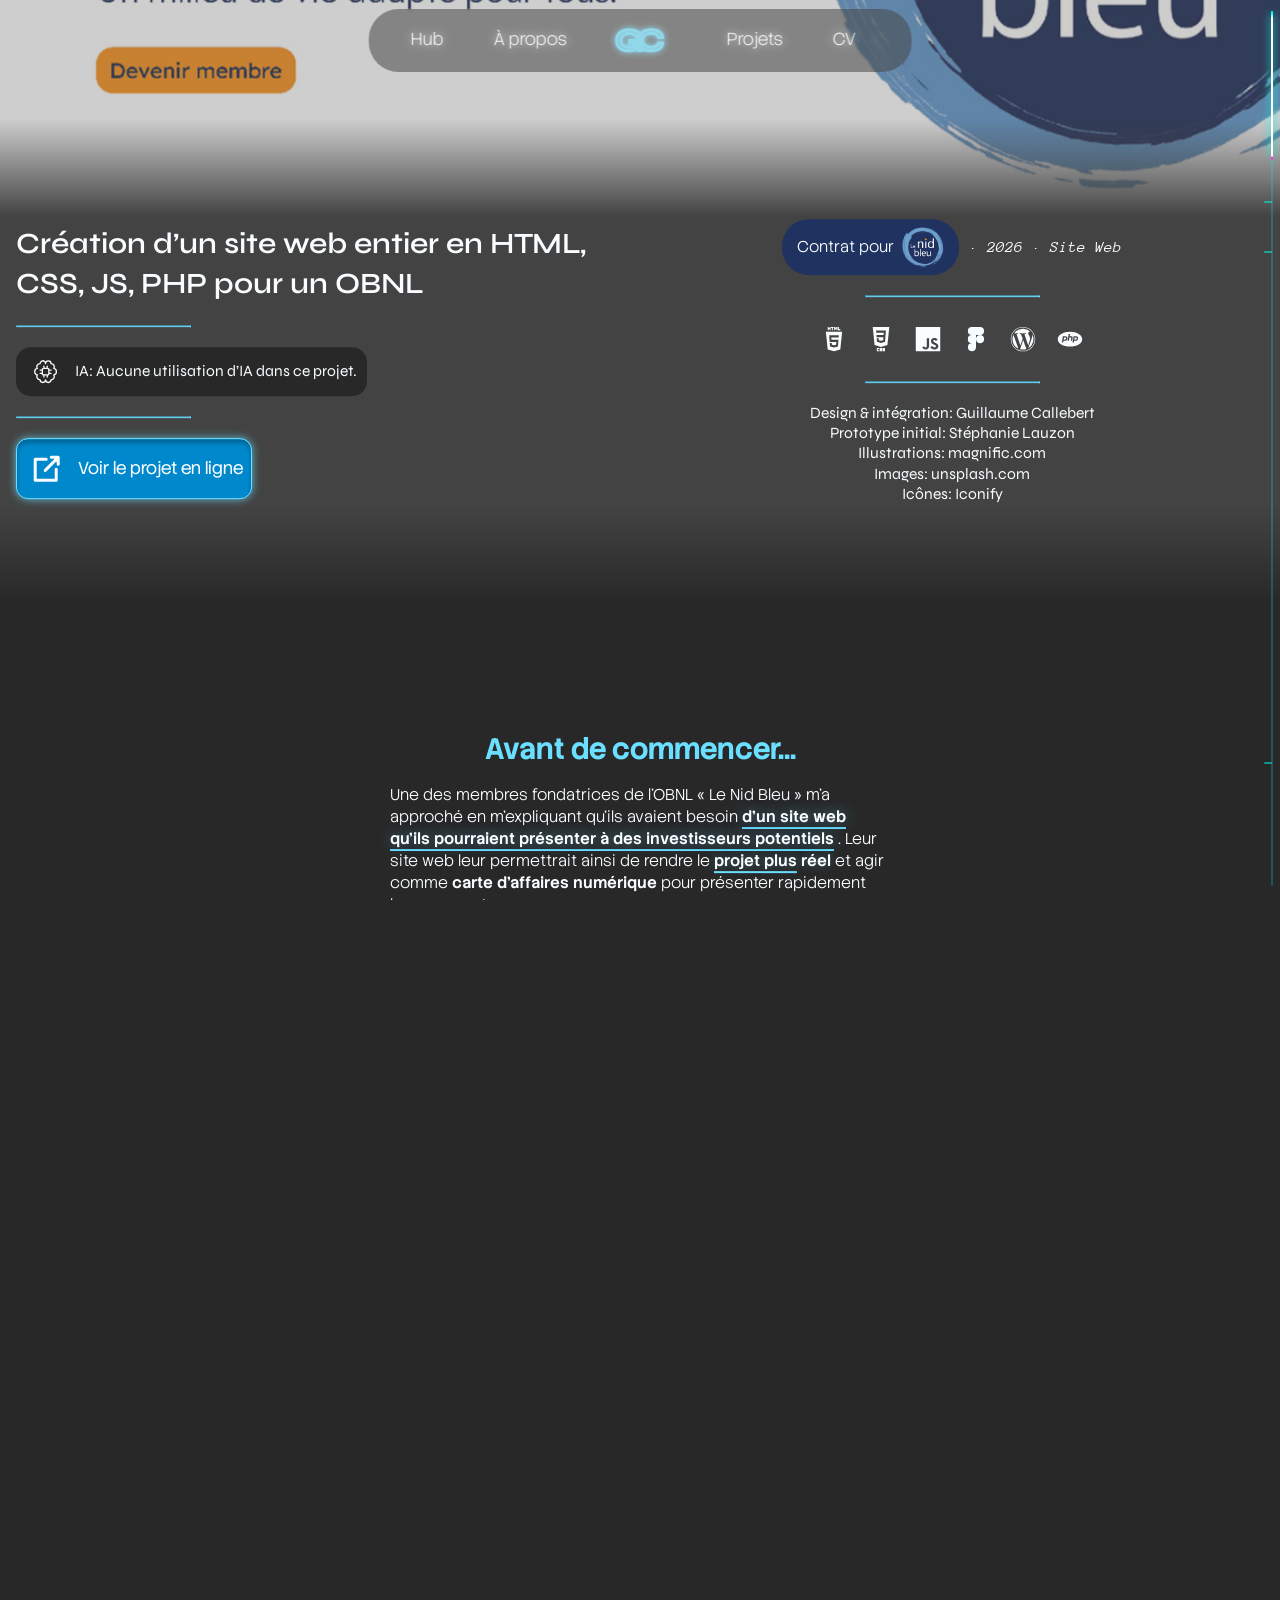
<file: project-nidbleu.html>
<!DOCTYPE html>
<html lang="fr">

<head>
    <meta charset="utf-8" />
    <meta name="viewport" content="width=device-width, initial-scale=1.0" />
    <title>Guillaume Callebert</title>

    <link rel="stylesheet" href="styles/main.css" />

    <script src="scripts/main.js" defer></script>
    <link rel="apple-touch-icon" sizes="180x180" href="assets/favicon/apple-touch-icon.png">
    <link rel="icon" type="image/png" sizes="32x32" href="assets/favicon/favicon-32x32.png">
    <link rel="icon" type="image/png" sizes="16x16" href="assets/favicon/favicon-16x16.png">
    <link rel="manifest" href="assets/favicon/site.webmanifest">

    <script>
        try {
            var t = JSON.parse(sessionStorage.getItem("pagetransition"));
            if (t && Date.now() - t.time < 5000) document.documentElement.classList.add("pt-cover");
        } catch (e) {}
    </script>

    <script async src="https://www.googletagmanager.com/gtag/js?id=G-7YB1YNL0CH"></script>
    <script>
        window.dataLayer = window.dataLayer || [];

        function gtag() {
            dataLayer.push(arguments);
        }
        gtag('js', new Date());

        gtag('config', 'G-7YB1YNL0CH');
    </script>
</head>

<body data-component="PageTransition">

    <svg width="0" height="0" style="position: absolute" aria-hidden="true" focusable="false">
        <!-- xl (≥ 1920px) -->
        <filter id="neon-xl" x="-10%" y="-50%" width="120%" height="200%" color-interpolation-filters="sRGB">
            <feMorphology in="SourceAlpha" operator="dilate" radius="5" result="grown" />
            <feComposite in="grown" in2="SourceAlpha" operator="out" result="ring" />
            <feFlood flood-color="#6bdfff" result="color" />
            <feComposite in="color" in2="ring" operator="in" result="outline" />
            <feGaussianBlur in="outline" stdDeviation="9" result="glow" />
            <feMerge>
                <feMergeNode in="glow" />
                <feMergeNode in="glow" />
                <feMergeNode in="outline" />
            </feMerge>
        </filter>

        <!-- base (1441px à 1919px) : ton rendu desktop actuel -->
        <filter id="neon-base" x="-10%" y="-50%" width="120%" height="200%" color-interpolation-filters="sRGB">
            <feMorphology in="SourceAlpha" operator="dilate" radius="4" result="grown" />
            <feComposite in="grown" in2="SourceAlpha" operator="out" result="ring" />
            <feFlood flood-color="#6bdfff" result="color" />
            <feComposite in="color" in2="ring" operator="in" result="outline" />
            <feGaussianBlur in="outline" stdDeviation="7" result="glow" />
            <feMerge>
                <feMergeNode in="glow" />
                <feMergeNode in="glow" />
                <feMergeNode in="outline" />
            </feMerge>
        </filter>

        <!-- lg (≤ 1440px) -->
        <filter id="neon-lg" x="-10%" y="-50%" width="120%" height="200%" color-interpolation-filters="sRGB">
            <feMorphology in="SourceAlpha" operator="dilate" radius="4" result="grown" />
            <feComposite in="grown" in2="SourceAlpha" operator="out" result="ring" />
            <feFlood flood-color="#6bdfff" result="color" />
            <feComposite in="color" in2="ring" operator="in" result="outline" />
            <feGaussianBlur in="outline" stdDeviation="6" result="glow" />
            <feMerge>
                <feMergeNode in="glow" />
                <feMergeNode in="glow" />
                <feMergeNode in="outline" />
            </feMerge>
        </filter>

        <!-- ml (≤ 1200px) -->
        <filter id="neon-ml" x="-10%" y="-50%" width="120%" height="200%" color-interpolation-filters="sRGB">
            <feMorphology in="SourceAlpha" operator="dilate" radius="3" result="grown" />
            <feComposite in="grown" in2="SourceAlpha" operator="out" result="ring" />
            <feFlood flood-color="#6bdfff" result="color" />
            <feComposite in="color" in2="ring" operator="in" result="outline" />
            <feGaussianBlur in="outline" stdDeviation="5" result="glow" />
            <feMerge>
                <feMergeNode in="glow" />
                <feMergeNode in="glow" />
                <feMergeNode in="outline" />
            </feMerge>
        </filter>

        <!-- md (≤ 1024px) -->
        <filter id="neon-md" x="-10%" y="-50%" width="120%" height="200%" color-interpolation-filters="sRGB">
            <feMorphology in="SourceAlpha" operator="dilate" radius="3" result="grown" />
            <feComposite in="grown" in2="SourceAlpha" operator="out" result="ring" />
            <feFlood flood-color="#6bdfff" result="color" />
            <feComposite in="color" in2="ring" operator="in" result="outline" />
            <feGaussianBlur in="outline" stdDeviation="4" result="glow" />
            <feMerge>
                <feMergeNode in="glow" />
                <feMergeNode in="glow" />
                <feMergeNode in="outline" />
            </feMerge>
        </filter>

        <!-- sm (≤ 768px) -->
        <filter id="neon-sm" x="-10%" y="-50%" width="120%" height="200%" color-interpolation-filters="sRGB">
            <feMorphology in="SourceAlpha" operator="dilate" radius="2" result="grown" />
            <feComposite in="grown" in2="SourceAlpha" operator="out" result="ring" />
            <feFlood flood-color="#6bdfff" result="color" />
            <feComposite in="color" in2="ring" operator="in" result="outline" />
            <feGaussianBlur in="outline" stdDeviation="3" result="glow" />
            <feMerge>
                <feMergeNode in="glow" />
                <feMergeNode in="glow" />
                <feMergeNode in="outline" />
            </feMerge>
        </filter>

        <!-- xs (≤ 375px) -->
        <filter id="neon-xs" x="-10%" y="-50%" width="120%" height="200%" color-interpolation-filters="sRGB">
            <feMorphology in="SourceAlpha" operator="dilate" radius="1" result="grown" />
            <feComposite in="grown" in2="SourceAlpha" operator="out" result="ring" />
            <feFlood flood-color="#6bdfff" result="color" />
            <feComposite in="color" in2="ring" operator="in" result="outline" />
            <feGaussianBlur in="outline" stdDeviation="2" result="glow" />
            <feMerge>
                <feMergeNode in="glow" />
                <feMergeNode in="glow" />
                <feMergeNode in="outline" />
            </feMerge>
        </filter>
    </svg>

    <header class="" data-component="BubbleHeader" data-threshold="0.1">
        <div class="left">
            <a class="headerlink" href="https://guillaumecallebert.dev/">Hub</a>
            <a class="headerlink" href="aboutme">À propos</a>
        </div>
        <div class="center">
            <svg class="icon icon--lg">
                <use href="#icon-HeaderLogo"></use>
            </svg>
        </div>
        <div class="right">
            <a href="aboutme#projectlist" class="headerlink">Projets</a>
            <a href="assets/cvdownload/Guillaume_Callebert_CV_2026.pdf" download="CV_Guillaume_Callebert_2026.pdf" class="headerlink">CV</a>
        </div>
    </header>
    <div id="smooth-wrapper" data-component="SmoothScroller">
        <div id="smooth-content" data-component="Scrollbar">

            <div class="projectdemo" data-component="Scrollytelling">
                <div class="wrapper" data-component="Lightbox">
                    <div class="projecthero">
                        <div class="projectmedia">
                            <img src="assets/images/NidBleu/NB_Thumb.png" alt="" />
                        </div>
                        <div class="projectinfobox">
                            <div class="left">
                                <h1 class="alt">Création d’un site web entier en HTML, CSS, JS, PHP pour un OBNL</h1>
                                <hr />
                                <div class="aideclaration">
                                    <svg class="icon icon--md icon--stroke">
                                        <use href="#icon-AIBrain"></use>
                                    </svg>
                                    <h5>IA: Aucune utilisation d’IA dans ce projet.</h5>
                                </div>
                                <hr />
                                <a class="button" href="https://lenidbleu.org/" target="_blank">
                                    <div class="button-icon">
                                        <svg class="icon icon--md icon--stroke">
                                            <use href="#icon-External"></use>
                                        </svg>
                                    </div>
                                    <div class="button-title">Voir le projet en ligne</div>
                                </a>
                            </div>
                            <div class="right">
                                <div class="projecttags">
                                    <div class="contracttag tagnidbleu">
                                        <p>Contrat pour</p>
                                        <img src="assets/images/NidBleu/NB-icon-contract.png" alt="" />
                                    </div>
                                    <h4>· 2026 · Site Web</h4>
                                </div>
                                <hr />
                                <div class="projecticons">
                                    <svg class="icon icon--lg">
                                        <use href="#icon-HTML"></use>
                                    </svg>
                                    <svg class="icon icon--lg">
                                        <use href="#icon-CSS"></use>
                                    </svg>
                                    <svg class="icon icon--lg">
                                        <use href="#icon-JS"></use>
                                    </svg>
                                    <svg class="icon icon--lg">
                                        <use href="#icon-Figma"></use>
                                    </svg>
                                    <svg class="icon icon--lg">
                                        <use href="#icon-WordPress"></use>
                                    </svg>
                                    <svg class="icon icon--lg">
                                        <use href="#icon-PHP"></use>
                                    </svg>
                                </div>
                                <hr />
                                <div class="credits">
                                    <h5>Design & intégration: Guillaume Callebert</h5>
                                    <h5>Prototype initial: Stéphanie Lauzon</h5>
                                    <h5>Illustrations: magnific.com</h5>
                                    <h5>Images: unsplash.com</h5>
                                    <h5>Icônes: Iconify</h5>
                                </div>
                            </div>
                        </div>
                    </div>

                    <section class="projectintro" id="projectintro" data-title="Introduction">
                        <h1>Avant de commencer...</h1>
                        <p>
                            Une des membres fondatrices de l’OBNL « Le Nid Bleu » m’a approché en m’expliquant qu’ils avaient besoin
                            <strong>d’un site web qu’ils pourraient présenter à des investisseurs potentiels</strong>
                            . Leur site web leur permettrait ainsi de rendre le
                            <strong>projet plus réel</strong>
                            et agir comme
                            <strong>carte d’affaires numérique</strong>
                            pour présenter rapidement leur concept.
                        </p>
                    </section>
                    <section class="projectcontent" id="projectcontent" data-title="Étapes de réalisation">
                        <h1>Le processus</h1>
                        <div class="projectsteps">
                            <div class="step step1">
                                <div class="text">
                                    <h2>1. Évaluation des besoins de l’entreprise et consolidation des contenus existants et des accès.</h2>
                                    <p>
                                        Afin de commencer le projet du bon pied, j’ai
                                        <strong>pris le temps de bien comprendre les besoins de ma cliente</strong>
                                        , et j’ai pris le temps aussi de bien regarder le
                                        <strong>prototype de maquette</strong>
                                        que la cliente m’a fournie. Puisque ma cliente avait déjà une bonne idée du contenu qui était requis sur le site web, il me restait
                                        donc simplement à
                                        <strong>adapter le contenu</strong>
                                        vers un format
                                        <strong>mieux adapté au web</strong>
                                        afin de
                                        <strong>l’intégrer</strong>
                                        .
                                    </p>
                                </div>
                                <div class="imageswiper">
                                    <div class="imagegallery">
                                        <div class="swiper" data-component="Carousel" data-news>
                                            <div class="swiper-wrapper">
                                                <div class="swiper-slide">
                                                    <div class="imageslide">
                                                        <img src="assets/images/NidBleu/NB_Step1_1.png" alt="" />
                                                        <div class="mediasubtitle">
                                                            <h4>Prototype proposé par le client</h4>
                                                        </div>
                                                    </div>
                                                </div>
                                                <div class="swiper-slide">
                                                    <div class="imageslide">
                                                        <img src="assets/images/NidBleu/NB_Step1_2.png" alt="" />
                                                        <div class="mediasubtitle">
                                                            <h4>Prototype proposé par le client</h4>
                                                        </div>
                                                    </div>
                                                </div>
                                                <div class="swiper-slide">
                                                    <div class="imageslide">
                                                        <img src="assets/images/NidBleu/NB_Step1_3.png" alt="" />
                                                        <div class="mediasubtitle">
                                                            <h4>Prototype proposé par le client</h4>
                                                        </div>
                                                    </div>
                                                </div>
                                                <div class="swiper-slide">
                                                    <div class="imageslide">
                                                        <img src="assets/images/NidBleu/NB_Step1_4.png" alt="" />
                                                        <div class="mediasubtitle">
                                                            <h4>Prototype proposé par le client</h4>
                                                        </div>
                                                    </div>
                                                </div>
                                                <div class="swiper-slide">
                                                    <div class="imageslide">
                                                        <img src="assets/images/NidBleu/NB_Step1_5.png" alt="" />
                                                        <div class="mediasubtitle">
                                                            <h4>Prototype proposé par le client</h4>
                                                        </div>
                                                    </div>
                                                </div>
                                                <div class="swiper-slide">
                                                    <div class="imageslide">
                                                        <img src="assets/images/NidBleu/NB_Step1_6.png" alt="" />
                                                        <div class="mediasubtitle">
                                                            <h4>Prototype proposé par le client</h4>
                                                        </div>
                                                    </div>
                                                </div>
                                                <div class="swiper-slide">
                                                    <div class="imageslide">
                                                        <img src="assets/images/NidBleu/NB_Step1_7.png" alt="" />
                                                        <div class="mediasubtitle">
                                                            <h4>Prototype proposé par le client</h4>
                                                        </div>
                                                    </div>
                                                </div>
                                                <div class="swiper-slide">
                                                    <div class="imageslide">
                                                        <img src="assets/images/NidBleu/NB_Step1_8.png" alt="" />
                                                        <div class="mediasubtitle">
                                                            <h4>Prototype proposé par le client</h4>
                                                        </div>
                                                    </div>
                                                </div>
                                                <div class="swiper-slide">
                                                    <div class="imageslide">
                                                        <img src="assets/images/NidBleu/NB_Step1_9.png" alt="" />
                                                        <div class="mediasubtitle">
                                                            <h4>Prototype proposé par le client</h4>
                                                        </div>
                                                    </div>
                                                </div>
                                            </div>
                                            <div class="wrapper">
                                                <!-- Pagination -->
                                                <div class="swiper-pagination"></div>
                                                <!-- Navigation -->
                                                <div class="swiper-buttons">
                                                    <div class="swiper-button-prev"></div>
                                                    <div class="swiper-button-next"></div>
                                                </div>
                                            </div>
                                        </div>
                                    </div>
                                </div>
                            </div>
                            <div class="step step2 reversed">
                                <div class="media">
                                    <img src="assets/images/NidBleu/NB_Step2.png" alt="" />
                                    <h4>Identité visuelle proposée</h4>
                                </div>
                                <div class="text">
                                    <h2>2. Choix d’une identité visuelle plus moderne et détermination des couleurs et choix de typographies.</h2>
                                    <p>
                                        Après avoir bien analysé le premier prototype que le client m’a offert, j’ai décidé qu’une
                                        <strong>nouvelle identité visuelle plus moderne</strong>
                                        et plus au goût du jour était nécessaire pour faire un site web qui allait vraiment réussir à vendre l’idée de l’OBNL. Pour ce
                                        faire, j’ai entre autres utilisé
                                        <strong>des typographies et couleurs qui étaient déjà utilisées dans le logo</strong>
                                        préétabli de l’OBNL.
                                    </p>
                                </div>
                            </div>
                            <div class="step step3">
                                <div class="text">
                                    <h2>3. Création de la première maquette</h2>
                                    <p>
                                        Pour commencer à faire le site web, j’ai fait
                                        <strong>une première maquette en me basant davantage sur le prototype</strong>
                                        du client pour le mettre plus dans la forme d’un site web pour me donner une idée de l’apparence que le site pourrait avoir. De
                                        cette manière,
                                        <strong>je pouvais ensuite apporter des changements pour moderniser le site web</strong>
                                        . Il s’agissait donc d’un premier
                                        <strong>prototype</strong>
                                        fait avec un outil
                                        <strong>mieux adapté</strong>
                                        que je pouvais présenter au client pour avoir sa
                                        <strong>rétroaction</strong>
                                        et sa vision du site web.
                                    </p>
                                </div>
                                <div class="media">
                                    <img src="assets/images/NidBleu/NB_Step3.jpg" alt="" />
                                    <h4>Première maquette produite</h4>
                                </div>
                            </div>
                            <div class="step step4 fullwidth">
                                <div class="text">
                                    <h2>4. Évolution du design</h2>
                                    <p>
                                        Après avoir présenté la première version au client, j’ai
                                        <strong>fait les changements qu’ils avaient demandés</strong>
                                        , entre autre de retirer les images. Ensuite, j’ai
                                        <strong>proposé au client entre autres de retirer le beige</strong>
                                        afin d’obtenir un visuel plus moderne. J’ai également fait des changements pour
                                        <strong>mieux intégrer le visuel que je souhaitais</strong>
                                        .
                                    </p>
                                </div>
                                <div class="media">
                                    <div class="comparison-slider" data-component="BeforeAfter">
                                        <!-- Back layer: AFTER image -->
                                        <div class="comparison-layer after">
                                            <img src="./assets/images/NidBleu/NB_Step4_After.jpg" alt="After" />
                                        </div>

                                        <!-- Front layer: BEFORE image (masked) -->
                                        <div class="comparison-layer before">
                                            <img src="./assets/images/NidBleu/NB_Step4_Before.jpg" alt="Before" />
                                        </div>

                                        <!-- Draggable handle -->
                                        <div class="comparison-handle"></div>
                                    </div>
                                    <h4>Évolution du design</h4>
                                </div>
                            </div>
                            <div class="step step5">
                                <div class="text">
                                    <h2>5. Intégration HTML/CSS/WordPress</h2>
                                    <p>
                                        Un des points les plus importants pour le client était
                                        <strong>la possibilité de faire eux-mêmes des changements</strong>
                                        , et que ce soit facile pour eux de le faire, étant donné qu’ils sont peu habitués aux logiciels comme WordPress et n’ont pas de
                                        formation en programmation. J’ai donc
                                        <strong>pris le temps de leur faire une petite formation sur l’utilisation de WordPress</strong>
                                        , et j’ai fait attention de rendre
                                        <strong>le site le plus dynamique possible pour leur permettre de personnaliser le site web le plus possible</strong>
                                        .
                                    </p>
                                </div>
                                <div class="media">
                                    <img src="assets/images/NidBleu/NB_Step5.png" alt="" />
                                    <h4>Intégration via WordPress</h4>
                                </div>
                            </div>
                        </div>
                    </section>

                    <section class="difficultes" id="difficultes" data-title="Difficultés">
                        <h1>Les enjeux du projet</h1>
                        <p>
                            Puisque le fait de
                            <strong>pouvoir modifier leur site web par eux-mêmes</strong>
                            était très important pour les clients, il m’a fallu
                            <strong>porter une attention bien particulière à l’intégration via WordPress</strong>
                            , pour que tous les champs dynamiques soient
                            <strong>faciles à utiliser</strong>
                            par n’importe quelle personne, et que tout ce qui pourrait être
                            <strong>dynamique</strong>
                            le soit.
                        </p>
                    </section>
                </div>
            </div>

            <footer>
                <h2>Tous droits réservés © Guillaume Callebert</h2>

                <div class="aidisclosure" id="declaration-ia" data-component="AIDisclosure">
                    <p class="aidisclosure__summary">
                        Pour réaliser ce site, j’ai utilisé
                        <strong>Claude (Anthropic)</strong>
                        afin de
                        <strong>programmer plusieurs animations et effets</strong>
                        , de corriger des bogues, de trouver des idées d’interface et de
                        <strong>repérer les mots-clés mis en gras</strong>
                        dans certaines fiches. Le design, la structure des pages et les contenus sont de moi.
                    </p>

                    <button class="button aidisclosure__toggle" type="button" aria-expanded="false" aria-controls="declaration-ia-panel" data-label-open="Masquer le détail">
                        <span class="button-icon">
                            <svg class="icon icon--md icon--stroke">
                                <use href="#icon-AIBrain"></use>
                            </svg>
                        </span>
                        <span class="button-title">Utilisation de l’IA : voir le détail</span>
                    </button>

                    <div class="aidisclosure__panel" id="declaration-ia-panel">
                        <div class="aidisclosure__grid">
                            <article class="aidisclosure__item aidisclosure__item--wide">
                                <h3 class="aidisclosure__title">Pourquoi j’utilise l’IA</h3>
                                <p>
                                    Je considère l’intelligence artificielle comme un
                                    <strong>outil appelé à devenir incontournable</strong>
                                    , au même titre que l’ordinateur l’est devenu. Ne pas apprendre à bien l’utiliser, c’est
                                    <strong>se placer en situation de désavantage</strong>
                                    sur le plan professionnel.
                                </p>
                                <p>
                                    Cela dit, produire du contenu généré sans discernement (ce qu’on appelle «&nbsp;AI slop&nbsp;») n’a aucune valeur. Ce qui compte, c’est de
                                    <strong>savoir bien s’en servir</strong>
                                    : formuler des demandes précises, évaluer chaque résultat avec un esprit critique et décider de ce qui est retenu.
                                </p>
                                <p>
                                    C’est là que mes connaissances techniques font la différence. Elles me permettent de
                                    <strong>valider, tester et déboguer</strong>
                                    ce que l’IA propose, plutôt que de l’accepter tel quel. Utilisée ainsi, l’IA ne remplace pas mes compétences : elle me rend
                                    <strong>plus efficace et plus compétitif</strong>
                                    .
                                </p>
                            </article>

                            <article class="aidisclosure__item aidisclosure__item--wide">
                                <h3 class="aidisclosure__title">Code et animations</h3>
                                <p>
                                    J’ai utilisé Claude pour
                                    <strong>générer, expliquer et corriger du code</strong>
                                    , surtout avec GSAP, une librairie qui est nouvelle pour moi. Cela comprend :
                                </p>
                                <ul>
                                    <li>le carrousel défilant des projets (glissement, inertie, arrêt au survol);</li>
                                    <li>l’inclinaison 3D des cartes au survol;</li>
                                    <li>l’animation néon et glitch du titre;</li>
                                    <li>le curseur et la barre de défilement personnalisés;</li>
                                    <li>les animations au défilement des pages (scrollytelling);</li>
                                    <li>les effets du hub : fond interactif, animation d’entrée et boutons magnétiques;</li>
                                    <li>le style et les légendes des galeries d’images des fiches;</li>
                                    <li>l’agrandissement des images en plein écran (lightbox);</li>
                                    <li>le comparateur avant/après : fonctionnement tactile, étiquettes et animation d’invitation;</li>
                                    <li>le comportement de l’en-tête sur mobile et son animation de repli;</li>
                                    <li>les transitions entre les pages;</li>
                                    <li>la correction des liens d’ancre avec le défilement fluide;</li>
                                    <li>l’adaptation mobile des cartes de projets et l’ajustement de certains styles (SCSS).</li>
                                </ul>
                                <p>
                                    J’ai personnellement fourni les maquettes, la structure HTML et la base des styles, choisi les effets retenus et intégré le code dans
                                    mon propre système de composants. J’ai testé le résultat et signalé les bogues à corriger. Je maîtrise moins GSAP et les
                                    animations avancées que le reste de mon code.
                                </p>
                            </article>

                            <article class="aidisclosure__item">
                                <h3 class="aidisclosure__title">Idées et brainstorm</h3>
                                <p>
                                    J’ai utilisé Claude pour obtenir
                                    <strong>des pistes de curseur, de fond animé, de barre de défilement et de transitions entre les pages</strong>
                                    . J’ai choisi, combiné et adapté les idées retenues.
                                </p>
                            </article>

                            <article class="aidisclosure__item">
                                <h3 class="aidisclosure__title">Mots-clés en gras des fiches</h3>
                                <p>
                                    J’ai utilisé Claude pour
                                    <strong>repérer les mots-clés à mettre en gras</strong>
                                    dans les fiches du niveau d’évasion, du traducteur en réalité augmentée, de la ville sur Unreal et du WebJam. Les textes
                                    eux-mêmes n’ont pas été modifiés. J’ai fait ce travail moi-même pour la fiche Nid Bleu.
                                </p>
                            </article>

                            <article class="aidisclosure__item">
                                <h3 class="aidisclosure__title">Cette déclaration</h3>
                                <p>
                                    J’ai utilisé Claude pour
                                    <strong>structurer, rédiger et mettre à jour cette déclaration</strong>
                                    à partir des gabarits de la Charte. Je l’ai révisée et je la mets à jour au besoin.
                                </p>
                            </article>

                            <article class="aidisclosure__item">
                                <h3 class="aidisclosure__title">Fait sans IA</h3>
                                <p>
                                    Le
                                    <strong>design et la direction artistique</strong>
                                    , la
                                    <strong>structure HTML</strong>
                                    , les
                                    <strong>contenus des pages</strong>
                                    et les
                                    <strong>styles de base</strong>
                                    ont été créés par moi. Les usages propres à chaque projet sont indiqués dans leur fiche.
                                </p>
                            </article>
                        </div>

                        <p class="aidisclosure__updated">Dernière mise à jour : 25 octobre 2026</p>
                    </div>
                </div>
            </footer>
        </div>
    </div>
</body>

</html>
</file>
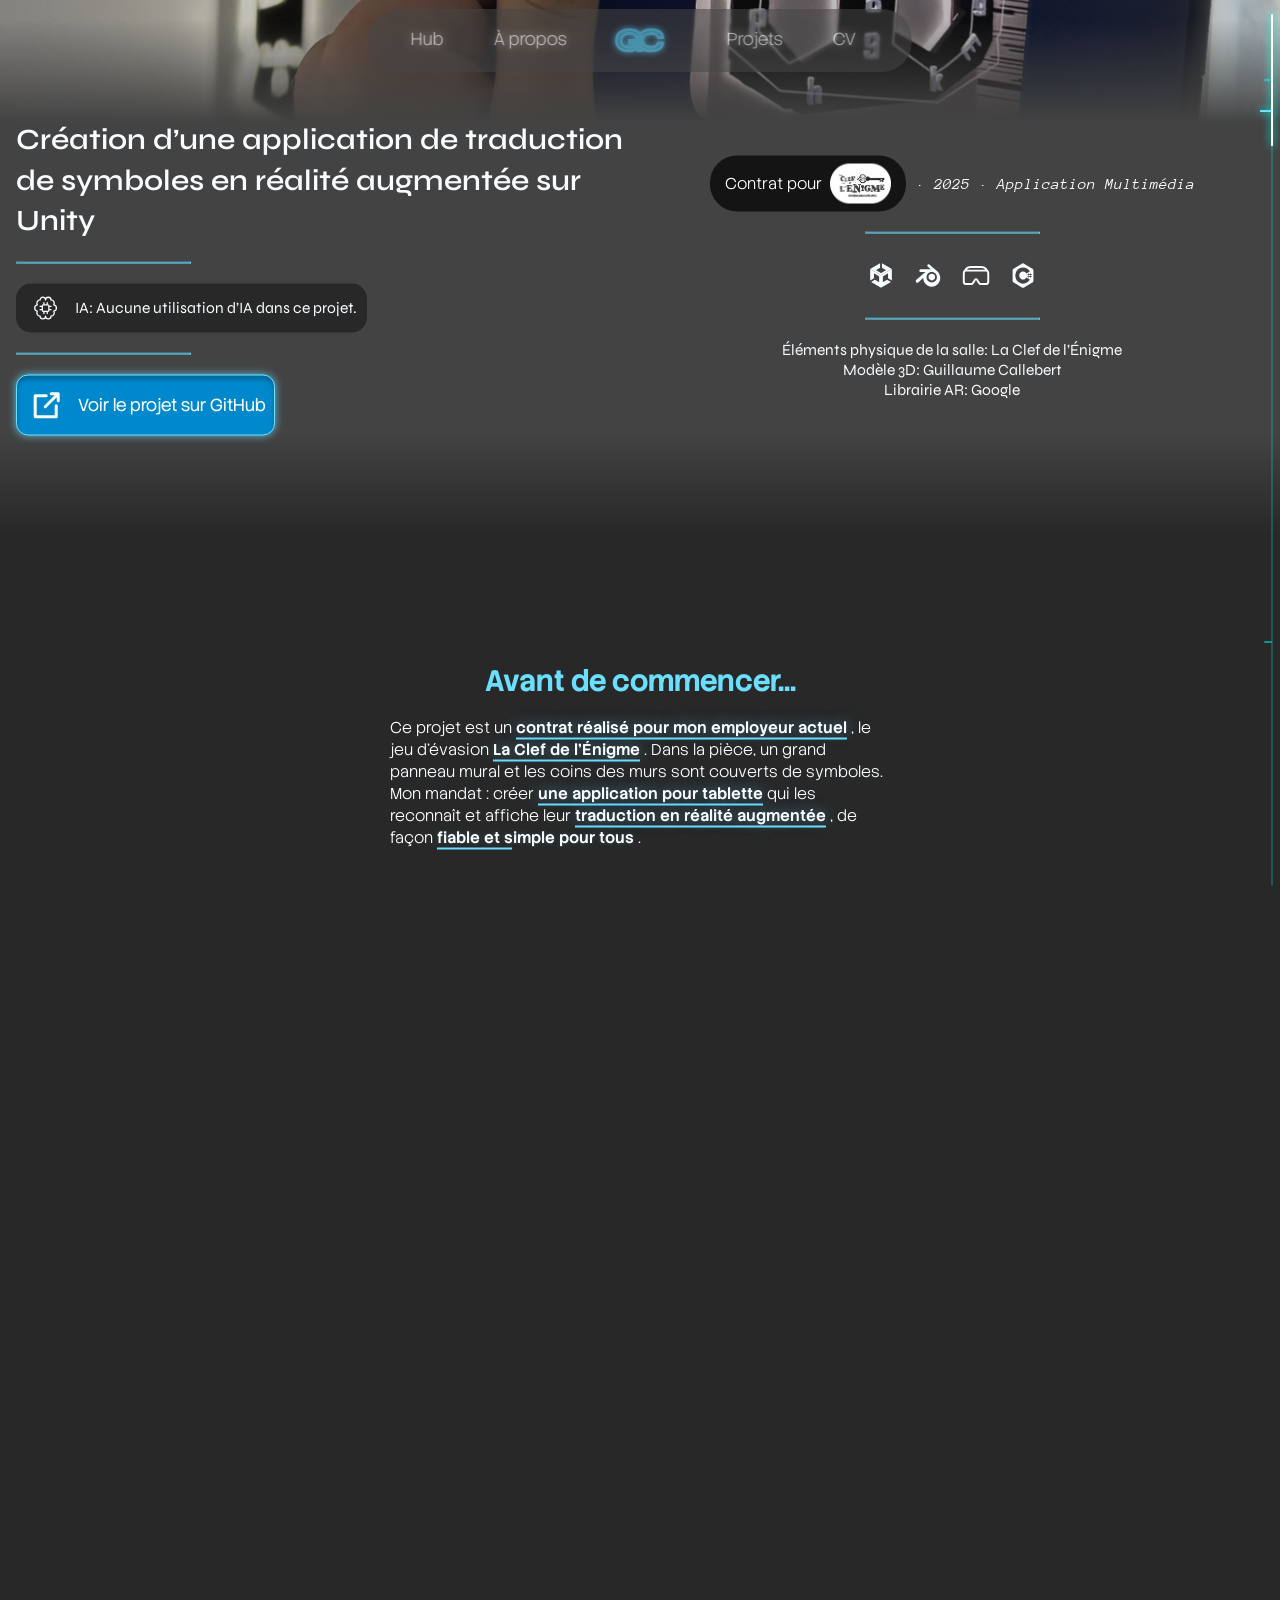
<file: project-traducteur.html>
<!DOCTYPE html>
<html lang="fr">

<head>
    <meta charset="utf-8" />
    <meta name="viewport" content="width=device-width, initial-scale=1.0" />
    <title>Guillaume Callebert</title>

    <link rel="stylesheet" href="styles/main.css" />

    <script src="scripts/main.js" defer></script>
    <link rel="apple-touch-icon" sizes="180x180" href="assets/favicon/apple-touch-icon.png">
    <link rel="icon" type="image/png" sizes="32x32" href="assets/favicon/favicon-32x32.png">
    <link rel="icon" type="image/png" sizes="16x16" href="assets/favicon/favicon-16x16.png">
    <link rel="manifest" href="assets/favicon/site.webmanifest">

    <script>
        try {
            var t = JSON.parse(sessionStorage.getItem("pagetransition"));
            if (t && Date.now() - t.time < 5000) document.documentElement.classList.add("pt-cover");
        } catch (e) {}
    </script>

    <script async src="https://www.googletagmanager.com/gtag/js?id=G-7YB1YNL0CH"></script>
    <script>
        window.dataLayer = window.dataLayer || [];

        function gtag() {
            dataLayer.push(arguments);
        }
        gtag('js', new Date());

        gtag('config', 'G-7YB1YNL0CH');
    </script>
</head>

<body data-component="PageTransition">

    <svg width="0" height="0" style="position: absolute" aria-hidden="true" focusable="false">
        <!-- xl (≥ 1920px) -->
        <filter id="neon-xl" x="-10%" y="-50%" width="120%" height="200%" color-interpolation-filters="sRGB">
            <feMorphology in="SourceAlpha" operator="dilate" radius="5" result="grown" />
            <feComposite in="grown" in2="SourceAlpha" operator="out" result="ring" />
            <feFlood flood-color="#6bdfff" result="color" />
            <feComposite in="color" in2="ring" operator="in" result="outline" />
            <feGaussianBlur in="outline" stdDeviation="9" result="glow" />
            <feMerge>
                <feMergeNode in="glow" />
                <feMergeNode in="glow" />
                <feMergeNode in="outline" />
            </feMerge>
        </filter>

        <!-- base (1441px à 1919px) : ton rendu desktop actuel -->
        <filter id="neon-base" x="-10%" y="-50%" width="120%" height="200%" color-interpolation-filters="sRGB">
            <feMorphology in="SourceAlpha" operator="dilate" radius="4" result="grown" />
            <feComposite in="grown" in2="SourceAlpha" operator="out" result="ring" />
            <feFlood flood-color="#6bdfff" result="color" />
            <feComposite in="color" in2="ring" operator="in" result="outline" />
            <feGaussianBlur in="outline" stdDeviation="7" result="glow" />
            <feMerge>
                <feMergeNode in="glow" />
                <feMergeNode in="glow" />
                <feMergeNode in="outline" />
            </feMerge>
        </filter>

        <!-- lg (≤ 1440px) -->
        <filter id="neon-lg" x="-10%" y="-50%" width="120%" height="200%" color-interpolation-filters="sRGB">
            <feMorphology in="SourceAlpha" operator="dilate" radius="4" result="grown" />
            <feComposite in="grown" in2="SourceAlpha" operator="out" result="ring" />
            <feFlood flood-color="#6bdfff" result="color" />
            <feComposite in="color" in2="ring" operator="in" result="outline" />
            <feGaussianBlur in="outline" stdDeviation="6" result="glow" />
            <feMerge>
                <feMergeNode in="glow" />
                <feMergeNode in="glow" />
                <feMergeNode in="outline" />
            </feMerge>
        </filter>

        <!-- ml (≤ 1200px) -->
        <filter id="neon-ml" x="-10%" y="-50%" width="120%" height="200%" color-interpolation-filters="sRGB">
            <feMorphology in="SourceAlpha" operator="dilate" radius="3" result="grown" />
            <feComposite in="grown" in2="SourceAlpha" operator="out" result="ring" />
            <feFlood flood-color="#6bdfff" result="color" />
            <feComposite in="color" in2="ring" operator="in" result="outline" />
            <feGaussianBlur in="outline" stdDeviation="5" result="glow" />
            <feMerge>
                <feMergeNode in="glow" />
                <feMergeNode in="glow" />
                <feMergeNode in="outline" />
            </feMerge>
        </filter>

        <!-- md (≤ 1024px) -->
        <filter id="neon-md" x="-10%" y="-50%" width="120%" height="200%" color-interpolation-filters="sRGB">
            <feMorphology in="SourceAlpha" operator="dilate" radius="3" result="grown" />
            <feComposite in="grown" in2="SourceAlpha" operator="out" result="ring" />
            <feFlood flood-color="#6bdfff" result="color" />
            <feComposite in="color" in2="ring" operator="in" result="outline" />
            <feGaussianBlur in="outline" stdDeviation="4" result="glow" />
            <feMerge>
                <feMergeNode in="glow" />
                <feMergeNode in="glow" />
                <feMergeNode in="outline" />
            </feMerge>
        </filter>

        <!-- sm (≤ 768px) -->
        <filter id="neon-sm" x="-10%" y="-50%" width="120%" height="200%" color-interpolation-filters="sRGB">
            <feMorphology in="SourceAlpha" operator="dilate" radius="2" result="grown" />
            <feComposite in="grown" in2="SourceAlpha" operator="out" result="ring" />
            <feFlood flood-color="#6bdfff" result="color" />
            <feComposite in="color" in2="ring" operator="in" result="outline" />
            <feGaussianBlur in="outline" stdDeviation="3" result="glow" />
            <feMerge>
                <feMergeNode in="glow" />
                <feMergeNode in="glow" />
                <feMergeNode in="outline" />
            </feMerge>
        </filter>

        <!-- xs (≤ 375px) -->
        <filter id="neon-xs" x="-10%" y="-50%" width="120%" height="200%" color-interpolation-filters="sRGB">
            <feMorphology in="SourceAlpha" operator="dilate" radius="1" result="grown" />
            <feComposite in="grown" in2="SourceAlpha" operator="out" result="ring" />
            <feFlood flood-color="#6bdfff" result="color" />
            <feComposite in="color" in2="ring" operator="in" result="outline" />
            <feGaussianBlur in="outline" stdDeviation="2" result="glow" />
            <feMerge>
                <feMergeNode in="glow" />
                <feMergeNode in="glow" />
                <feMergeNode in="outline" />
            </feMerge>
        </filter>
    </svg>

    <header class="" data-component="BubbleHeader" data-threshold="0.1">
        <div class="left">
            <a class="headerlink" href="https://guillaumecallebert.dev/">Hub</a>
            <a class="headerlink" href="aboutme">À propos</a>
        </div>
        <div class="center">
            <svg class="icon icon--lg">
                <use href="#icon-HeaderLogo"></use>
            </svg>
        </div>
        <div class="right">
            <a href="aboutme#projectlist" class="headerlink">Projets</a>
            <a href="assets/cvdownload/Guillaume_Callebert_CV_2026.pdf" download="CV_Guillaume_Callebert_2026.pdf" class="headerlink">CV</a>
        </div>
    </header>
    <div id="smooth-wrapper" data-component="SmoothScroller">
        <div id="smooth-content" data-component="Scrollbar">

            <div class="projectdemo" data-component="Scrollytelling">
                <div class="wrapper" data-component="Lightbox">
                    <div class="projecthero">
                        <div class="projectmedia">
                            <img src="assets/images/Traducteur/TR_Thumb.png" alt="" />
                        </div>
                        <div class="projectinfobox">
                            <div class="left">
                                <h1 class="alt">Création d’une application de traduction de symboles en réalité augmentée sur Unity</h1>
                                <hr />
                                <div class="aideclaration">
                                    <svg class="icon icon--md icon--stroke">
                                        <use href="#icon-AIBrain"></use>
                                    </svg>
                                    <h5>IA: Aucune utilisation d’IA dans ce projet.</h5>
                                </div>
                                <hr />
                                <a class="button" href="https://github.com/guidscal/Projet-Traducteur-Neptune" target="_blank">
                                    <div class="button-icon">
                                        <svg class="icon icon--md icon--stroke">
                                            <use href="#icon-External"></use>
                                        </svg>
                                    </div>
                                    <div class="button-title">Voir le projet sur GitHub</div>
                                </a>
                            </div>
                            <div class="right">
                                <div class="projecttags">
                                    <div class="contracttag tagclef">
                                        <p>Contrat pour</p>
                                        <img src="assets/images/Traducteur/TR-icon-contract.png" alt="" />
                                    </div>
                                    <h4>· 2025 · Application Multimédia</h4>
                                </div>
                                <hr />
                                <div class="projecticons">
                                    <svg class="icon icon--lg">
                                        <use href="#icon-Unity"></use>
                                    </svg>
                                    <svg class="icon icon--lg">
                                        <use href="#icon-Blender"></use>
                                    </svg>
                                    <svg class="icon icon--lg icon--stroke">
                                        <use href="#icon-AR"></use>
                                    </svg>
                                    <svg class="icon icon--lg">
                                        <use href="#icon-CSharp"></use>
                                    </svg>
                                </div>
                                <hr />
                                <div class="credits">
                                    <h5>Éléments physique de la salle: La Clef de l’Énigme</h5>
                                    <h5>Modèle 3D: Guillaume Callebert</h5>
                                    <h5>Librairie AR: Google</h5>
                                </div>
                            </div>
                        </div>
                    </div>

                    <section class="projectintro" id="projectintro" data-title="Introduction">
                        <h1>Avant de commencer...</h1>
                        <p>
                            Ce projet est un
                            <strong>contrat réalisé pour mon employeur actuel</strong>
                            , le jeu d’évasion
                            <strong>La Clef de l’Énigme</strong>
                            . Dans la pièce, un grand panneau mural et les coins des murs sont couverts de symboles. Mon mandat : créer
                            <strong>une application pour tablette</strong>
                            qui les reconnaît et affiche leur
                            <strong>traduction en réalité augmentée</strong>
                            , de façon
                            <strong>fiable et simple pour tous</strong>
                            .
                        </p>
                    </section>
                    <section class="projectcontent" id="projectcontent" data-title="Étapes de réalisation">
                        <h1>Le processus</h1>
                        <div class="projectsteps">
                            <div class="step step1">
                                <div class="text">
                                    <h2>1. Recherche sur la réalité augmentée</h2>
                                    <p>
                                        Puisque
                                        <strong>je n’avais jamais travaillé avec la réalité augmentée</strong>
                                        , j’ai
                                        <strong>pris le temps de comprendre comment fonctionnent la détection d’images et le suivi dans l’espace</strong>
                                        avant de me lancer dans Unity. Comme l’application
                                        <strong>ne pouvait pas se permettre de bogues</strong>
                                        , il valait mieux
                                        <strong>bien comprendre la technologie dès le départ</strong>
                                        que de tout corriger par essais et erreurs.
                                    </p>
                                </div>
                                <div class="media">
                                    <img src="assets/images/Traducteur/TR_Step1.png" alt="" />
                                    <h4>Résultats de ma recherche sur la réalité augmentée</h4>
                                </div>
                            </div>
                            <div class="step step2 fullwidth">
                                <div class="text">
                                    <h2>2. Collection et préparation des images de référence</h2>
                                    <p>
                                        La tablette reconnaît les symboles en les comparant à des
                                        <strong>images de référence</strong>
                                        , alors
                                        <strong>leur qualité détermine directement la fiabilité de la détection</strong>
                                        . J’ai donc pris
                                        <strong>des images nettes et propres</strong>
                                        , puis
                                        <strong>retiré tout ce qui n’avait pas besoin d’être détecté</strong>
                                        , puisque ces éléments auraient pu brouiller la reconnaissance et
                                        <strong>faire apparaître le modèle 3D au mauvais endroit</strong>
                                        .
                                    </p>
                                </div>
                                <div class="media">
                                    <div class="comparison-slider" data-component="BeforeAfter">
                                        <!-- Back layer: AFTER image -->
                                        <div class="comparison-layer after">
                                            <img src="./assets/images/Traducteur/TR_Step2_After.png" alt="After" />
                                        </div>

                                        <!-- Front layer: BEFORE image (masked) -->
                                        <div class="comparison-layer before">
                                            <img src="./assets/images/Traducteur/TR_Step2_Before.png" alt="Before" />
                                        </div>

                                        <!-- Draggable handle -->
                                        <div class="comparison-handle"></div>
                                    </div>
                                    <h4>Préparation de l'image</h4>
                                </div>
                            </div>
                            <div class="step step3">
                                <div class="text">
                                    <h2>3. Préparation de la recognition des symboles et du positionnement des objets</h2>
                                    <p>
                                        Le panneau est
                                        <strong>massif et ne peut pas être déplacé</strong>
                                        , ce qui m’empêchait de répéter mes tests directement dessus. J’ai donc commencé avec
                                        <strong>une image 2D que le logiciel pouvait reconnaître facilement</strong>
                                        , ce qui me permettait de faire mes premiers tests
                                        <strong>sans dépendre de l’objet</strong>
                                        et de
                                        <strong>valider la logique de détection et de positionnement</strong>
                                        avant de passer à l’objet réel.
                                    </p>
                                </div>
                                <div class="media">
                                    <img src="assets/images/Traducteur/TR_Step3.jpg" alt="" />
                                    <h4>Preuve de concept initial</h4>
                                </div>
                            </div>
                            <div class="step step4 reversed">
                                <div class="media">
                                    <img src="assets/images/Traducteur/TR_Step4.png" alt="" />
                                    <h4>Reproduction en 3D de l’objet</h4>
                                </div>
                                <div class="text">
                                    <h2>4. Reproduction en 3D des objets et traduction des symboles</h2>
                                    <p>
                                        Pour que l’effet soit convaincant, les joueurs doivent retrouver
                                        <strong>chaque symbole traduit exactement à l’endroit où se trouve le symbole d’origine</strong>
                                        , puisqu’un
                                        <strong>léger décalage suffit à créer de la confusion</strong>
                                        . J’ai donc porté une attention particulière à
                                        <strong>la précision de la reproduction 3D</strong>
                                        , afin que ce que représente le modèle soit
                                        <strong>clair au premier coup d’œil</strong>
                                        .
                                    </p>
                                </div>
                            </div>
                            <div class="step step5">
                                <div class="text">
                                    <h2>5. “Fine tuning” de la position et échelle</h2>
                                    <p>
                                        La tablette
                                        <strong>ne détecte jamais l’objet exactement à la même distance ni sous le même angle</strong>
                                        . J’ai donc rendu
                                        <strong>la position et l’échelle ajustables</strong>
                                        à l’aide de
                                        <strong>variables « serialized » dans Unity</strong>
                                        , ce qui me permettait de
                                        <strong>les affiner rapidement et avec précision une fois sur place</strong>
                                        , sans avoir à fouiller dans le code.
                                    </p>
                                </div>
                                <div class="imageswiper">
                                    <div class="imagegallery">
                                        <div class="swiper" data-component="Carousel" data-news>
                                            <div class="swiper-wrapper">
                                                <div class="swiper-slide">
                                                    <div class="imageslide">
                                                        <img src="assets/images/Traducteur/TR_Step5_1.jpg" alt="" />
                                                        <div class="mediasubtitle">
                                                            <h4>Première version en preuve de concept</h4>
                                                        </div>
                                                    </div>
                                                </div>
                                                <div class="swiper-slide">
                                                    <div class="imageslide">
                                                        <img src="assets/images/Traducteur/TR_Step5_2.jpg" alt="" />
                                                        <div class="mediasubtitle">
                                                            <h4>Version finale corrigée</h4>
                                                        </div>
                                                    </div>
                                                </div>
                                                <div class="swiper-slide">
                                                    <div class="imageslide">
                                                        <img src="assets/images/Traducteur/TR_Step5_3.jpg" alt="" />
                                                        <div class="mediasubtitle">
                                                            <h4>Positionnement précis avec des serialized fields</h4>
                                                        </div>
                                                    </div>
                                                </div>
                                            </div>
                                            <div class="wrapper">
                                                <!-- Pagination -->
                                                <div class="swiper-pagination"></div>
                                                <!-- Navigation -->
                                                <div class="swiper-buttons">
                                                    <div class="swiper-button-prev"></div>
                                                    <div class="swiper-button-next"></div>
                                                </div>
                                            </div>
                                        </div>
                                    </div>
                                </div>
                            </div>
                        </div>
                    </section>

                    <section class="difficultes" id="difficultes" data-title="Difficultés">
                        <h1>Les enjeux du projet</h1>
                        <p>
                            Le
                            <strong>public visé était très large</strong>
                            , et certaines personnes ont
                            <strong>peu de connaissances technologiques</strong>
                            . L’application devait donc
                            <strong>fonctionner en tout temps, sans bogues et rapidement</strong>
                            , tout en
                            <strong>traduisant les symboles parfaitement</strong>
                            pour que le modèle 3D soit compris tout de suite. S’y ajoutaient
                            <strong>l’apprentissage d’une nouvelle technologie</strong>
                            et
                            <strong>l’impossibilité de tester librement sur l’objet réel</strong>
                            .
                        </p>
                    </section>
                </div>
            </div>

            <footer>
                <h2>Tous droits réservés © Guillaume Callebert</h2>

                <div class="aidisclosure" id="declaration-ia" data-component="AIDisclosure">
                    <p class="aidisclosure__summary">
                        Pour réaliser ce site, j’ai utilisé
                        <strong>Claude (Anthropic)</strong>
                        afin de
                        <strong>programmer plusieurs animations et effets</strong>
                        , de corriger des bogues, de trouver des idées d’interface et de
                        <strong>repérer les mots-clés mis en gras</strong>
                        dans certaines fiches. Le design, la structure des pages et les contenus sont de moi.
                    </p>

                    <button class="button aidisclosure__toggle" type="button" aria-expanded="false" aria-controls="declaration-ia-panel" data-label-open="Masquer le détail">
                        <span class="button-icon">
                            <svg class="icon icon--md icon--stroke">
                                <use href="#icon-AIBrain"></use>
                            </svg>
                        </span>
                        <span class="button-title">Utilisation de l’IA : voir le détail</span>
                    </button>

                    <div class="aidisclosure__panel" id="declaration-ia-panel">
                        <div class="aidisclosure__grid">
                            <article class="aidisclosure__item aidisclosure__item--wide">
                                <h3 class="aidisclosure__title">Pourquoi j’utilise l’IA</h3>
                                <p>
                                    Je considère l’intelligence artificielle comme un
                                    <strong>outil appelé à devenir incontournable</strong>
                                    , au même titre que l’ordinateur l’est devenu. Ne pas apprendre à bien l’utiliser, c’est
                                    <strong>se placer en situation de désavantage</strong>
                                    sur le plan professionnel.
                                </p>
                                <p>
                                    Cela dit, produire du contenu généré sans discernement (ce qu’on appelle «&nbsp;AI slop&nbsp;») n’a aucune valeur. Ce qui compte, c’est de
                                    <strong>savoir bien s’en servir</strong>
                                    : formuler des demandes précises, évaluer chaque résultat avec un esprit critique et décider de ce qui est retenu.
                                </p>
                                <p>
                                    C’est là que mes connaissances techniques font la différence. Elles me permettent de
                                    <strong>valider, tester et déboguer</strong>
                                    ce que l’IA propose, plutôt que de l’accepter tel quel. Utilisée ainsi, l’IA ne remplace pas mes compétences : elle me rend
                                    <strong>plus efficace et plus compétitif</strong>
                                    .
                                </p>
                            </article>

                            <article class="aidisclosure__item aidisclosure__item--wide">
                                <h3 class="aidisclosure__title">Code et animations</h3>
                                <p>
                                    J’ai utilisé Claude pour
                                    <strong>générer, expliquer et corriger du code</strong>
                                    , surtout avec GSAP, une librairie qui est nouvelle pour moi. Cela comprend :
                                </p>
                                <ul>
                                    <li>le carrousel défilant des projets (glissement, inertie, arrêt au survol);</li>
                                    <li>l’inclinaison 3D des cartes au survol;</li>
                                    <li>l’animation néon et glitch du titre;</li>
                                    <li>le curseur et la barre de défilement personnalisés;</li>
                                    <li>les animations au défilement des pages (scrollytelling);</li>
                                    <li>les effets du hub : fond interactif, animation d’entrée et boutons magnétiques;</li>
                                    <li>le style et les légendes des galeries d’images des fiches;</li>
                                    <li>l’agrandissement des images en plein écran (lightbox);</li>
                                    <li>le comparateur avant/après : fonctionnement tactile, étiquettes et animation d’invitation;</li>
                                    <li>le comportement de l’en-tête sur mobile et son animation de repli;</li>
                                    <li>les transitions entre les pages;</li>
                                    <li>la correction des liens d’ancre avec le défilement fluide;</li>
                                    <li>l’adaptation mobile des cartes de projets et l’ajustement de certains styles (SCSS).</li>
                                </ul>
                                <p>
                                    J’ai personnellement fourni les maquettes, la structure HTML et la base des styles, choisi les effets retenus et intégré le code dans
                                    mon propre système de composants. J’ai testé le résultat et signalé les bogues à corriger. Je maîtrise moins GSAP et les
                                    animations avancées que le reste de mon code.
                                </p>
                            </article>

                            <article class="aidisclosure__item">
                                <h3 class="aidisclosure__title">Idées et brainstorm</h3>
                                <p>
                                    J’ai utilisé Claude pour obtenir
                                    <strong>des pistes de curseur, de fond animé, de barre de défilement et de transitions entre les pages</strong>
                                    . J’ai choisi, combiné et adapté les idées retenues.
                                </p>
                            </article>

                            <article class="aidisclosure__item">
                                <h3 class="aidisclosure__title">Mots-clés en gras des fiches</h3>
                                <p>
                                    J’ai utilisé Claude pour
                                    <strong>repérer les mots-clés à mettre en gras</strong>
                                    dans les fiches du niveau d’évasion, du traducteur en réalité augmentée, de la ville sur Unreal et du WebJam. Les textes
                                    eux-mêmes n’ont pas été modifiés. J’ai fait ce travail moi-même pour la fiche Nid Bleu.
                                </p>
                            </article>

                            <article class="aidisclosure__item">
                                <h3 class="aidisclosure__title">Cette déclaration</h3>
                                <p>
                                    J’ai utilisé Claude pour
                                    <strong>structurer, rédiger et mettre à jour cette déclaration</strong>
                                    à partir des gabarits de la Charte. Je l’ai révisée et je la mets à jour au besoin.
                                </p>
                            </article>

                            <article class="aidisclosure__item">
                                <h3 class="aidisclosure__title">Fait sans IA</h3>
                                <p>
                                    Le
                                    <strong>design et la direction artistique</strong>
                                    , la
                                    <strong>structure HTML</strong>
                                    , les
                                    <strong>contenus des pages</strong>
                                    et les
                                    <strong>styles de base</strong>
                                    ont été créés par moi. Les usages propres à chaque projet sont indiqués dans leur fiche.
                                </p>
                            </article>
                        </div>

                        <p class="aidisclosure__updated">Dernière mise à jour : 25 octobre 2026</p>
                    </div>
                </div>
            </footer>
        </div>
    </div>
</body>

</html>
</file>
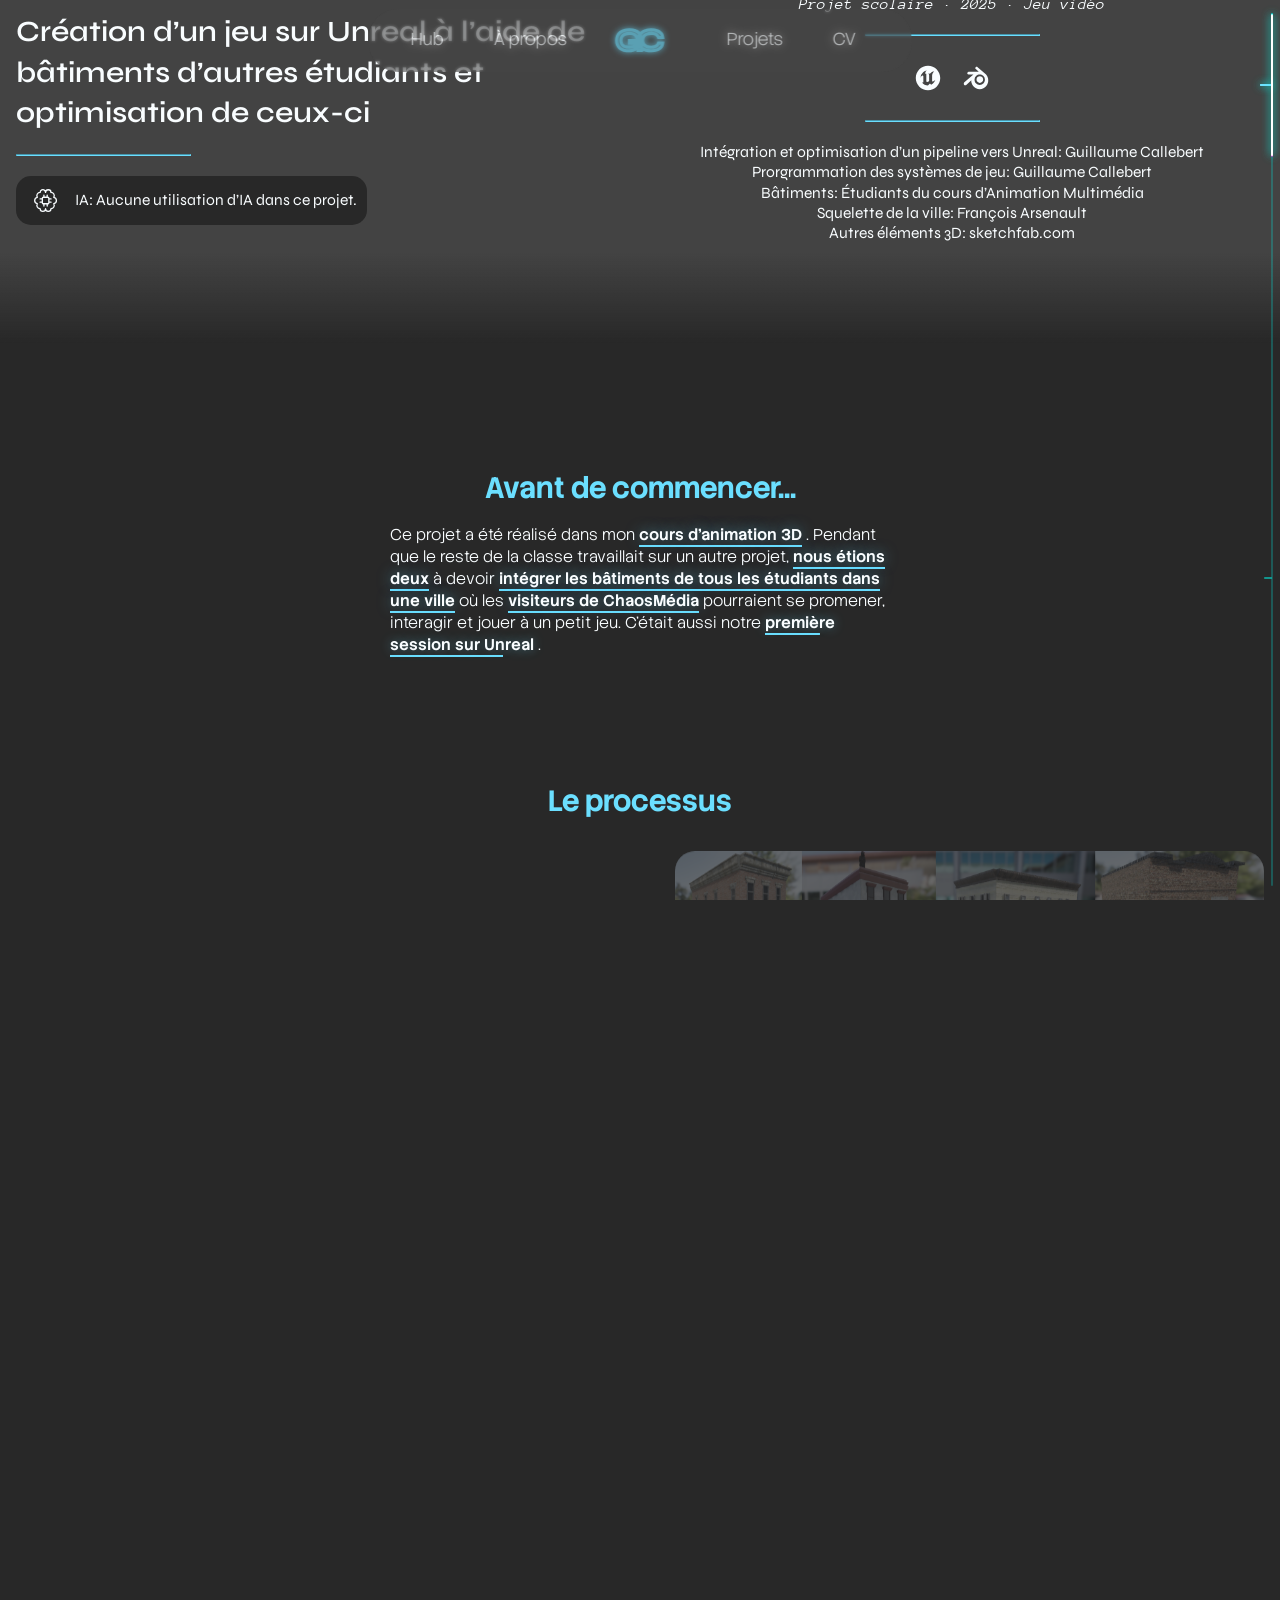
<file: project-ville.html>
<!DOCTYPE html>
<html lang="fr">

<head>
    <meta charset="utf-8" />
    <meta name="viewport" content="width=device-width, initial-scale=1.0" />
    <title>Guillaume Callebert</title>

    <link rel="stylesheet" href="styles/main.css" />

    <script src="scripts/main.js" defer></script>
    <link rel="apple-touch-icon" sizes="180x180" href="assets/favicon/apple-touch-icon.png">
    <link rel="icon" type="image/png" sizes="32x32" href="assets/favicon/favicon-32x32.png">
    <link rel="icon" type="image/png" sizes="16x16" href="assets/favicon/favicon-16x16.png">
    <link rel="manifest" href="assets/favicon/site.webmanifest">

    <script>
        try {
            var t = JSON.parse(sessionStorage.getItem("pagetransition"));
            if (t && Date.now() - t.time < 5000) document.documentElement.classList.add("pt-cover");
        } catch (e) {}
    </script>

    <script async src="https://www.googletagmanager.com/gtag/js?id=G-7YB1YNL0CH"></script>
    <script>
        window.dataLayer = window.dataLayer || [];

        function gtag() {
            dataLayer.push(arguments);
        }
        gtag('js', new Date());

        gtag('config', 'G-7YB1YNL0CH');
    </script>
</head>

<body data-component="PageTransition">

    <svg width="0" height="0" style="position: absolute" aria-hidden="true" focusable="false">
        <!-- xl (≥ 1920px) -->
        <filter id="neon-xl" x="-10%" y="-50%" width="120%" height="200%" color-interpolation-filters="sRGB">
            <feMorphology in="SourceAlpha" operator="dilate" radius="5" result="grown" />
            <feComposite in="grown" in2="SourceAlpha" operator="out" result="ring" />
            <feFlood flood-color="#6bdfff" result="color" />
            <feComposite in="color" in2="ring" operator="in" result="outline" />
            <feGaussianBlur in="outline" stdDeviation="9" result="glow" />
            <feMerge>
                <feMergeNode in="glow" />
                <feMergeNode in="glow" />
                <feMergeNode in="outline" />
            </feMerge>
        </filter>

        <!-- base (1441px à 1919px) : ton rendu desktop actuel -->
        <filter id="neon-base" x="-10%" y="-50%" width="120%" height="200%" color-interpolation-filters="sRGB">
            <feMorphology in="SourceAlpha" operator="dilate" radius="4" result="grown" />
            <feComposite in="grown" in2="SourceAlpha" operator="out" result="ring" />
            <feFlood flood-color="#6bdfff" result="color" />
            <feComposite in="color" in2="ring" operator="in" result="outline" />
            <feGaussianBlur in="outline" stdDeviation="7" result="glow" />
            <feMerge>
                <feMergeNode in="glow" />
                <feMergeNode in="glow" />
                <feMergeNode in="outline" />
            </feMerge>
        </filter>

        <!-- lg (≤ 1440px) -->
        <filter id="neon-lg" x="-10%" y="-50%" width="120%" height="200%" color-interpolation-filters="sRGB">
            <feMorphology in="SourceAlpha" operator="dilate" radius="4" result="grown" />
            <feComposite in="grown" in2="SourceAlpha" operator="out" result="ring" />
            <feFlood flood-color="#6bdfff" result="color" />
            <feComposite in="color" in2="ring" operator="in" result="outline" />
            <feGaussianBlur in="outline" stdDeviation="6" result="glow" />
            <feMerge>
                <feMergeNode in="glow" />
                <feMergeNode in="glow" />
                <feMergeNode in="outline" />
            </feMerge>
        </filter>

        <!-- ml (≤ 1200px) -->
        <filter id="neon-ml" x="-10%" y="-50%" width="120%" height="200%" color-interpolation-filters="sRGB">
            <feMorphology in="SourceAlpha" operator="dilate" radius="3" result="grown" />
            <feComposite in="grown" in2="SourceAlpha" operator="out" result="ring" />
            <feFlood flood-color="#6bdfff" result="color" />
            <feComposite in="color" in2="ring" operator="in" result="outline" />
            <feGaussianBlur in="outline" stdDeviation="5" result="glow" />
            <feMerge>
                <feMergeNode in="glow" />
                <feMergeNode in="glow" />
                <feMergeNode in="outline" />
            </feMerge>
        </filter>

        <!-- md (≤ 1024px) -->
        <filter id="neon-md" x="-10%" y="-50%" width="120%" height="200%" color-interpolation-filters="sRGB">
            <feMorphology in="SourceAlpha" operator="dilate" radius="3" result="grown" />
            <feComposite in="grown" in2="SourceAlpha" operator="out" result="ring" />
            <feFlood flood-color="#6bdfff" result="color" />
            <feComposite in="color" in2="ring" operator="in" result="outline" />
            <feGaussianBlur in="outline" stdDeviation="4" result="glow" />
            <feMerge>
                <feMergeNode in="glow" />
                <feMergeNode in="glow" />
                <feMergeNode in="outline" />
            </feMerge>
        </filter>

        <!-- sm (≤ 768px) -->
        <filter id="neon-sm" x="-10%" y="-50%" width="120%" height="200%" color-interpolation-filters="sRGB">
            <feMorphology in="SourceAlpha" operator="dilate" radius="2" result="grown" />
            <feComposite in="grown" in2="SourceAlpha" operator="out" result="ring" />
            <feFlood flood-color="#6bdfff" result="color" />
            <feComposite in="color" in2="ring" operator="in" result="outline" />
            <feGaussianBlur in="outline" stdDeviation="3" result="glow" />
            <feMerge>
                <feMergeNode in="glow" />
                <feMergeNode in="glow" />
                <feMergeNode in="outline" />
            </feMerge>
        </filter>

        <!-- xs (≤ 375px) -->
        <filter id="neon-xs" x="-10%" y="-50%" width="120%" height="200%" color-interpolation-filters="sRGB">
            <feMorphology in="SourceAlpha" operator="dilate" radius="1" result="grown" />
            <feComposite in="grown" in2="SourceAlpha" operator="out" result="ring" />
            <feFlood flood-color="#6bdfff" result="color" />
            <feComposite in="color" in2="ring" operator="in" result="outline" />
            <feGaussianBlur in="outline" stdDeviation="2" result="glow" />
            <feMerge>
                <feMergeNode in="glow" />
                <feMergeNode in="glow" />
                <feMergeNode in="outline" />
            </feMerge>
        </filter>
    </svg>

    <header class="" data-component="BubbleHeader" data-threshold="0.1">
        <div class="left">
            <a class="headerlink" href="https://guillaumecallebert.dev/">Hub</a>
            <a class="headerlink" href="aboutme">À propos</a>
        </div>
        <div class="center">
            <svg class="icon icon--lg">
                <use href="#icon-HeaderLogo"></use>
            </svg>
        </div>
        <div class="right">
            <a href="aboutme#projectlist" class="headerlink">Projets</a>
            <a href="assets/cvdownload/Guillaume_Callebert_CV_2026.pdf" download="CV_Guillaume_Callebert_2026.pdf" class="headerlink">CV</a>
        </div>
    </header>
    <div id="smooth-wrapper" data-component="SmoothScroller">
        <div id="smooth-content" data-component="Scrollbar">

            <div class="projectdemo" data-component="Scrollytelling">
                <div class="wrapper" data-component="Lightbox">
                    <div class="projecthero">
                        <div class="projectmedia">
                            <img src="assets/images/Ville/VL_Thumb.png" alt="" />
                        </div>
                        <div class="projectinfobox">
                            <div class="left">
                                <h1 class="alt">Création d’un jeu sur Unreal à l’aide de bâtiments d’autres étudiants et optimisation de ceux-ci</h1>
                                <hr />
                                <div class="aideclaration">
                                    <svg class="icon icon--md icon--stroke">
                                        <use href="#icon-AIBrain"></use>
                                    </svg>
                                    <h5>IA: Aucune utilisation d’IA dans ce projet.</h5>
                                </div>
                                <hr style="display: none" />
                                <a style="display: none" class="button" href="" target="_blank">
                                    <div class="button-icon">
                                        <svg class="icon icon--md icon--stroke">
                                            <use href="#icon-External"></use>
                                        </svg>
                                    </div>
                                    <div class="button-title">À VOIR</div>
                                </a>
                            </div>
                            <div class="right">
                                <div class="projecttags">
                                    <h4>Projet scolaire · 2025 · Jeu vidéo</h4>
                                </div>
                                <hr />
                                <div class="projecticons">
                                    <svg class="icon icon--lg">
                                        <use href="#icon-Unreal"></use>
                                    </svg>
                                    <svg class="icon icon--lg">
                                        <use href="#icon-Blender"></use>
                                    </svg>
                                </div>
                                <hr />
                                <div class="credits">
                                    <h5>Intégration et optimisation d’un pipeline vers Unreal: Guillaume Callebert</h5>
                                    <h5>Prorgrammation des systèmes de jeu: Guillaume Callebert</h5>
                                    <h5>Bâtiments: Étudiants du cours d’Animation Multimédia</h5>
                                    <h5>Squelette de la ville: François Arsenault</h5>
                                    <h5>Autres éléments 3D: sketchfab.com</h5>
                                </div>
                            </div>
                        </div>
                    </div>

                    <section class="projectintro" id="projectintro" data-title="Introduction">
                        <h1>Avant de commencer...</h1>
                        <p>
                            Ce projet a été réalisé dans mon
                            <strong>cours d’animation 3D</strong>
                            . Pendant que le reste de la classe travaillait sur un autre projet,
                            <strong>nous étions deux</strong>
                            à devoir
                            <strong>intégrer les bâtiments de tous les étudiants dans une ville</strong>
                            où les
                            <strong>visiteurs de ChaosMédia</strong>
                            pourraient se promener, interagir et jouer à un petit jeu. C’était aussi notre
                            <strong>première session sur Unreal</strong>
                            .
                        </p>
                    </section>
                    <section class="projectcontent" id="projectcontent" data-title="Étapes de réalisation">
                        <h1>Le processus</h1>
                        <div class="projectsteps">
                            <div class="step step1">
                                <div class="text">
                                    <h2>1. Rassembler et sélectionner les bâtiments</h2>
                                    <p>
                                        Chaque bâtiment m’a été remis dans
                                        <strong>un fichier Blender distinct</strong>
                                        , conçu pour
                                        <strong>la qualité visuelle et non pour un moteur de jeu</strong>
                                        . Comme leurs créateurs en étaient à leurs débuts sur Blender,
                                        <strong>la structure variait d’un fichier à l’autre</strong>
                                        . J’ai rassemblé les fichiers et
                                        <strong>choisi ceux que j’allais utiliser</strong>
                                        pour bâtir la ville.
                                    </p>
                                </div>
                                <div class="media">
                                    <img src="assets/images/Ville/VL_Step1.png" alt="" />
                                    <h4>Certains des bâtiments choisis</h4>
                                </div>
                            </div>
                            <div class="step step2 reversed">
                                <div class="media">
                                    <img src="assets/images/Ville/VL_Step2.png" alt="" />
                                    <h4>Exemple d'un fichier blenders initial</h4>
                                </div>
                                <div class="text">
                                    <h2>2. Créer un protocole de transfert de Blender vers Unreal</h2>
                                    <p>
                                        Les bâtiments étant tous différents et aucune documentation ne couvrant ce cas précis, j’ai créé
                                        <strong>mon propre protocole de transfert</strong>
                                        . Certains fichiers
                                        <strong>dépassaient 1 Go</strong>
                                        :
                                        <strong>le format glTF</strong>
                                        , avec des
                                        <strong>paramètres ajustés à l’exportation dans Blender et surtout à l’importation dans Unreal</strong>
                                        , a permis de conserver les textures tout en gardant une bonne performance. J’ai aussi
                                        <strong>contourné les LODs automatiques d’Unreal</strong>
                                        , qui déformaient les modèles non préparés.
                                    </p>
                                </div>
                            </div>
                            <div class="step step3 fullwidth">
                                <div class="text">
                                    <h2>3. Ajuster les bâtiments pour leur utilisation dans le jeu</h2>
                                    <p>
                                        Une fois dans Unreal,
                                        <strong>le verre et les collisions étaient brisés</strong>
                                        . J’ai
                                        <strong>recréé des matériaux qui reproduisent l’effet de verre de Blender</strong>
                                        et
                                        <strong>refait les collisions presque entièrement à la main</strong>
                                        , pour que les visiteurs ne traversent pas les murs. J’ai ensuite mis tous les bâtiments
                                        <strong>à la même échelle</strong>
                                        et les ai positionnés de façon à
                                        <strong>bien remplir la ville</strong>
                                        .
                                    </p>
                                </div>
                                <div class="media">
                                    <div class="comparison-slider" data-component="BeforeAfter">
                                        <!-- Back layer: AFTER image -->
                                        <div class="comparison-layer after">
                                            <img src="./assets/images/Ville/VL_Step3_After.png" alt="After" />
                                        </div>

                                        <!-- Front layer: BEFORE image (masked) -->
                                        <div class="comparison-layer before">
                                            <img src="./assets/images/Ville/VL_Step3_Before.png" alt="Before" />
                                        </div>

                                        <!-- Draggable handle -->
                                        <div class="comparison-handle"></div>
                                    </div>
                                    <h4>Exemple d'optimisation des bâtiments</h4>
                                </div>
                            </div>
                            <div class="step step4">
                                <div class="text">
                                    <h2>4. Ajouter les éléments visuels</h2>
                                    <p>
                                        J’ai ajouté
                                        <strong>de l’éclairage, des décors, du brouillard et des animations</strong>
                                        , afin que la ville forme
                                        <strong>un environnement cohérent</strong>
                                        plutôt qu’une simple collection de bâtiments. Ces éléments donnent de la vie à la ville et créent
                                        <strong>l’ambiance</strong>
                                        dans laquelle les visiteurs allaient se promener, tout en gardant
                                        <strong>la performance du jeu</strong>
                                        en tête.
                                    </p>
                                </div>
                                <div class="imageswiper">
                                    <div class="imagegallery">
                                        <div class="swiper" data-component="Carousel" data-news>
                                            <div class="swiper-wrapper">
                                                <div class="swiper-slide">
                                                    <div class="imageslide">
                                                        <img src="assets/images/Ville/VL_Step4_1.png" alt="" />
                                                    </div>
                                                </div>
                                                <div class="swiper-slide">
                                                    <div class="imageslide">
                                                        <img src="assets/images/Ville/VL_Step4_2.png" alt="" />
                                                    </div>
                                                </div>
                                                <div class="swiper-slide">
                                                    <div class="imageslide">
                                                        <img src="assets/images/Ville/VL_Step4_3.png" alt="" />
                                                    </div>
                                                </div>
                                                <div class="swiper-slide">
                                                    <div class="imageslide">
                                                        <img src="assets/images/Ville/VL_Step4_4.png" alt="" />
                                                    </div>
                                                </div>
                                                <div class="swiper-slide">
                                                    <div class="imageslide">
                                                        <img src="assets/images/Ville/VL_Step4_5.png" alt="" />
                                                    </div>
                                                </div>
                                                <div class="swiper-slide">
                                                    <div class="imageslide">
                                                        <img src="assets/images/Ville/VL_Step4_6.png" alt="" />
                                                    </div>
                                                </div>
                                            </div>
                                            <div class="wrapper">
                                                <!-- Pagination -->
                                                <div class="swiper-pagination"></div>
                                                <!-- Navigation -->
                                                <div class="swiper-buttons">
                                                    <div class="swiper-button-prev"></div>
                                                    <div class="swiper-button-next"></div>
                                                </div>
                                            </div>
                                        </div>
                                    </div>
                                </div>
                            </div>
                            <div class="step step5 reversed">
                                <div class="media">
                                    <img src="assets/images/Ville/VL_Step5.png" alt="" />
                                    <h4>Tableau de bord intégré</h4>
                                </div>
                                <div class="text">
                                    <h2>5. Programmer les éléments de gameplay</h2>
                                    <p>
                                        Pour rendre la ville interactive, j’ai programmé un
                                        <strong>jeu de type « cherche et trouve »</strong>
                                        avec une
                                        <strong>lampe de poche</strong>
                                        que les joueurs peuvent allumer ou éteindre, un
                                        <strong>système de ramassage d’objets</strong>
                                        et un
                                        <strong>système de points</strong>
                                        . J’ai aussi ajouté un
                                        <strong>tableau de bord indiquant leur progression</strong>
                                        , pour qu’ils sachent toujours où ils en sont rendus.
                                    </p>
                                </div>
                            </div>
                        </div>
                    </section>

                    <section class="difficultes" id="difficultes" data-title="Difficultés">
                        <h1>Les enjeux du projet</h1>
                        <p>
                            Le principal défi était de
                            <strong>transformer des modèles conçus pour la qualité visuelle en éléments utilisables dans un jeu</strong>
                            :
                            <strong>poids des fichiers, LODs déformés, matériaux et collisions brisés</strong>
                            . Je n’avais pas de cible précise, mais le jeu devait offrir une
                            <strong>performance adéquate</strong>
                            , dans un contexte où
                            <strong>personne ne maîtrisait encore Unreal</strong>
                            et
                            <strong>sans documentation pour ce cas</strong>
                            .
                        </p>
                    </section>
                </div>
            </div>

            <footer>
                <h2>Tous droits réservés © Guillaume Callebert</h2>

                <div class="aidisclosure" id="declaration-ia" data-component="AIDisclosure">
                    <p class="aidisclosure__summary">
                        Pour réaliser ce site, j’ai utilisé
                        <strong>Claude (Anthropic)</strong>
                        afin de
                        <strong>programmer plusieurs animations et effets</strong>
                        , de corriger des bogues, de trouver des idées d’interface et de
                        <strong>repérer les mots-clés mis en gras</strong>
                        dans certaines fiches. Le design, la structure des pages et les contenus sont de moi.
                    </p>

                    <button class="button aidisclosure__toggle" type="button" aria-expanded="false" aria-controls="declaration-ia-panel" data-label-open="Masquer le détail">
                        <span class="button-icon">
                            <svg class="icon icon--md icon--stroke">
                                <use href="#icon-AIBrain"></use>
                            </svg>
                        </span>
                        <span class="button-title">Utilisation de l’IA : voir le détail</span>
                    </button>

                    <div class="aidisclosure__panel" id="declaration-ia-panel">
                        <div class="aidisclosure__grid">
                            <article class="aidisclosure__item aidisclosure__item--wide">
                                <h3 class="aidisclosure__title">Pourquoi j’utilise l’IA</h3>
                                <p>
                                    Je considère l’intelligence artificielle comme un
                                    <strong>outil appelé à devenir incontournable</strong>
                                    , au même titre que l’ordinateur l’est devenu. Ne pas apprendre à bien l’utiliser, c’est
                                    <strong>se placer en situation de désavantage</strong>
                                    sur le plan professionnel.
                                </p>
                                <p>
                                    Cela dit, produire du contenu généré sans discernement (ce qu’on appelle «&nbsp;AI slop&nbsp;») n’a aucune valeur. Ce qui compte, c’est de
                                    <strong>savoir bien s’en servir</strong>
                                    : formuler des demandes précises, évaluer chaque résultat avec un esprit critique et décider de ce qui est retenu.
                                </p>
                                <p>
                                    C’est là que mes connaissances techniques font la différence. Elles me permettent de
                                    <strong>valider, tester et déboguer</strong>
                                    ce que l’IA propose, plutôt que de l’accepter tel quel. Utilisée ainsi, l’IA ne remplace pas mes compétences : elle me rend
                                    <strong>plus efficace et plus compétitif</strong>
                                    .
                                </p>
                            </article>

                            <article class="aidisclosure__item aidisclosure__item--wide">
                                <h3 class="aidisclosure__title">Code et animations</h3>
                                <p>
                                    J’ai utilisé Claude pour
                                    <strong>générer, expliquer et corriger du code</strong>
                                    , surtout avec GSAP, une librairie qui est nouvelle pour moi. Cela comprend :
                                </p>
                                <ul>
                                    <li>le carrousel défilant des projets (glissement, inertie, arrêt au survol);</li>
                                    <li>l’inclinaison 3D des cartes au survol;</li>
                                    <li>l’animation néon et glitch du titre;</li>
                                    <li>le curseur et la barre de défilement personnalisés;</li>
                                    <li>les animations au défilement des pages (scrollytelling);</li>
                                    <li>les effets du hub : fond interactif, animation d’entrée et boutons magnétiques;</li>
                                    <li>le style et les légendes des galeries d’images des fiches;</li>
                                    <li>l’agrandissement des images en plein écran (lightbox);</li>
                                    <li>le comparateur avant/après : fonctionnement tactile, étiquettes et animation d’invitation;</li>
                                    <li>le comportement de l’en-tête sur mobile et son animation de repli;</li>
                                    <li>les transitions entre les pages;</li>
                                    <li>la correction des liens d’ancre avec le défilement fluide;</li>
                                    <li>l’adaptation mobile des cartes de projets et l’ajustement de certains styles (SCSS).</li>
                                </ul>
                                <p>
                                    J’ai personnellement fourni les maquettes, la structure HTML et la base des styles, choisi les effets retenus et intégré le code dans
                                    mon propre système de composants. J’ai testé le résultat et signalé les bogues à corriger. Je maîtrise moins GSAP et les
                                    animations avancées que le reste de mon code.
                                </p>
                            </article>

                            <article class="aidisclosure__item">
                                <h3 class="aidisclosure__title">Idées et brainstorm</h3>
                                <p>
                                    J’ai utilisé Claude pour obtenir
                                    <strong>des pistes de curseur, de fond animé, de barre de défilement et de transitions entre les pages</strong>
                                    . J’ai choisi, combiné et adapté les idées retenues.
                                </p>
                            </article>

                            <article class="aidisclosure__item">
                                <h3 class="aidisclosure__title">Mots-clés en gras des fiches</h3>
                                <p>
                                    J’ai utilisé Claude pour
                                    <strong>repérer les mots-clés à mettre en gras</strong>
                                    dans les fiches du niveau d’évasion, du traducteur en réalité augmentée, de la ville sur Unreal et du WebJam. Les textes
                                    eux-mêmes n’ont pas été modifiés. J’ai fait ce travail moi-même pour la fiche Nid Bleu.
                                </p>
                            </article>

                            <article class="aidisclosure__item">
                                <h3 class="aidisclosure__title">Cette déclaration</h3>
                                <p>
                                    J’ai utilisé Claude pour
                                    <strong>structurer, rédiger et mettre à jour cette déclaration</strong>
                                    à partir des gabarits de la Charte. Je l’ai révisée et je la mets à jour au besoin.
                                </p>
                            </article>

                            <article class="aidisclosure__item">
                                <h3 class="aidisclosure__title">Fait sans IA</h3>
                                <p>
                                    Le
                                    <strong>design et la direction artistique</strong>
                                    , la
                                    <strong>structure HTML</strong>
                                    , les
                                    <strong>contenus des pages</strong>
                                    et les
                                    <strong>styles de base</strong>
                                    ont été créés par moi. Les usages propres à chaque projet sont indiqués dans leur fiche.
                                </p>
                            </article>
                        </div>

                        <p class="aidisclosure__updated">Dernière mise à jour : 25 octobre 2026</p>
                    </div>
                </div>
            </footer>
        </div>
    </div>
</body>

</html>
</file>
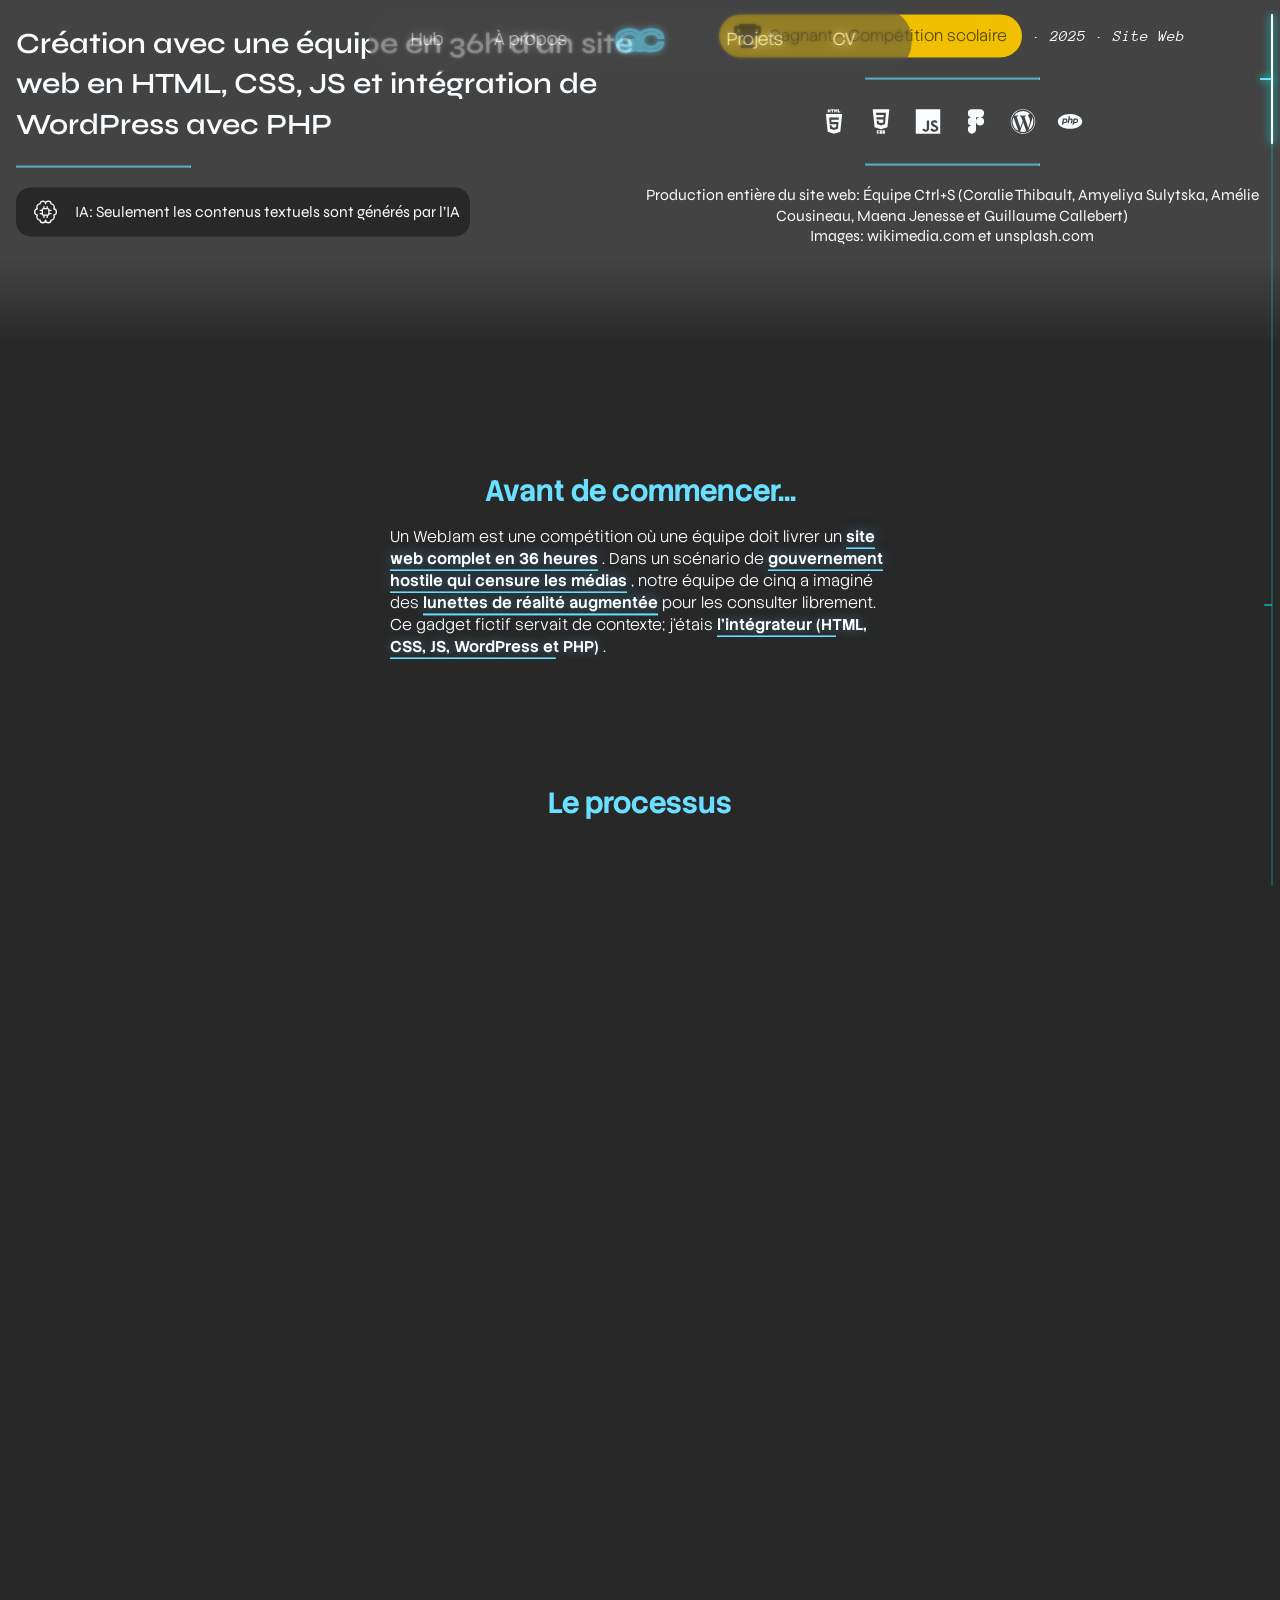
<file: project-webjam.html>
<!DOCTYPE html>
<html lang="fr">

<head>
    <meta charset="utf-8" />
    <meta name="viewport" content="width=device-width, initial-scale=1.0" />
    <title>Guillaume Callebert</title>

    <link rel="stylesheet" href="styles/main.css" />

    <script src="scripts/main.js" defer></script>
    <link rel="apple-touch-icon" sizes="180x180" href="assets/favicon/apple-touch-icon.png">
    <link rel="icon" type="image/png" sizes="32x32" href="assets/favicon/favicon-32x32.png">
    <link rel="icon" type="image/png" sizes="16x16" href="assets/favicon/favicon-16x16.png">
    <link rel="manifest" href="assets/favicon/site.webmanifest">

    <script>
        try {
            var t = JSON.parse(sessionStorage.getItem("pagetransition"));
            if (t && Date.now() - t.time < 5000) document.documentElement.classList.add("pt-cover");
        } catch (e) {}
    </script>

    <script async src="https://www.googletagmanager.com/gtag/js?id=G-7YB1YNL0CH"></script>
    <script>
        window.dataLayer = window.dataLayer || [];

        function gtag() {
            dataLayer.push(arguments);
        }
        gtag('js', new Date());

        gtag('config', 'G-7YB1YNL0CH');
    </script>
</head>

<body data-component="PageTransition">

    <svg width="0" height="0" style="position: absolute" aria-hidden="true" focusable="false">
        <!-- xl (≥ 1920px) -->
        <filter id="neon-xl" x="-10%" y="-50%" width="120%" height="200%" color-interpolation-filters="sRGB">
            <feMorphology in="SourceAlpha" operator="dilate" radius="5" result="grown" />
            <feComposite in="grown" in2="SourceAlpha" operator="out" result="ring" />
            <feFlood flood-color="#6bdfff" result="color" />
            <feComposite in="color" in2="ring" operator="in" result="outline" />
            <feGaussianBlur in="outline" stdDeviation="9" result="glow" />
            <feMerge>
                <feMergeNode in="glow" />
                <feMergeNode in="glow" />
                <feMergeNode in="outline" />
            </feMerge>
        </filter>

        <!-- base (1441px à 1919px) : ton rendu desktop actuel -->
        <filter id="neon-base" x="-10%" y="-50%" width="120%" height="200%" color-interpolation-filters="sRGB">
            <feMorphology in="SourceAlpha" operator="dilate" radius="4" result="grown" />
            <feComposite in="grown" in2="SourceAlpha" operator="out" result="ring" />
            <feFlood flood-color="#6bdfff" result="color" />
            <feComposite in="color" in2="ring" operator="in" result="outline" />
            <feGaussianBlur in="outline" stdDeviation="7" result="glow" />
            <feMerge>
                <feMergeNode in="glow" />
                <feMergeNode in="glow" />
                <feMergeNode in="outline" />
            </feMerge>
        </filter>

        <!-- lg (≤ 1440px) -->
        <filter id="neon-lg" x="-10%" y="-50%" width="120%" height="200%" color-interpolation-filters="sRGB">
            <feMorphology in="SourceAlpha" operator="dilate" radius="4" result="grown" />
            <feComposite in="grown" in2="SourceAlpha" operator="out" result="ring" />
            <feFlood flood-color="#6bdfff" result="color" />
            <feComposite in="color" in2="ring" operator="in" result="outline" />
            <feGaussianBlur in="outline" stdDeviation="6" result="glow" />
            <feMerge>
                <feMergeNode in="glow" />
                <feMergeNode in="glow" />
                <feMergeNode in="outline" />
            </feMerge>
        </filter>

        <!-- ml (≤ 1200px) -->
        <filter id="neon-ml" x="-10%" y="-50%" width="120%" height="200%" color-interpolation-filters="sRGB">
            <feMorphology in="SourceAlpha" operator="dilate" radius="3" result="grown" />
            <feComposite in="grown" in2="SourceAlpha" operator="out" result="ring" />
            <feFlood flood-color="#6bdfff" result="color" />
            <feComposite in="color" in2="ring" operator="in" result="outline" />
            <feGaussianBlur in="outline" stdDeviation="5" result="glow" />
            <feMerge>
                <feMergeNode in="glow" />
                <feMergeNode in="glow" />
                <feMergeNode in="outline" />
            </feMerge>
        </filter>

        <!-- md (≤ 1024px) -->
        <filter id="neon-md" x="-10%" y="-50%" width="120%" height="200%" color-interpolation-filters="sRGB">
            <feMorphology in="SourceAlpha" operator="dilate" radius="3" result="grown" />
            <feComposite in="grown" in2="SourceAlpha" operator="out" result="ring" />
            <feFlood flood-color="#6bdfff" result="color" />
            <feComposite in="color" in2="ring" operator="in" result="outline" />
            <feGaussianBlur in="outline" stdDeviation="4" result="glow" />
            <feMerge>
                <feMergeNode in="glow" />
                <feMergeNode in="glow" />
                <feMergeNode in="outline" />
            </feMerge>
        </filter>

        <!-- sm (≤ 768px) -->
        <filter id="neon-sm" x="-10%" y="-50%" width="120%" height="200%" color-interpolation-filters="sRGB">
            <feMorphology in="SourceAlpha" operator="dilate" radius="2" result="grown" />
            <feComposite in="grown" in2="SourceAlpha" operator="out" result="ring" />
            <feFlood flood-color="#6bdfff" result="color" />
            <feComposite in="color" in2="ring" operator="in" result="outline" />
            <feGaussianBlur in="outline" stdDeviation="3" result="glow" />
            <feMerge>
                <feMergeNode in="glow" />
                <feMergeNode in="glow" />
                <feMergeNode in="outline" />
            </feMerge>
        </filter>

        <!-- xs (≤ 375px) -->
        <filter id="neon-xs" x="-10%" y="-50%" width="120%" height="200%" color-interpolation-filters="sRGB">
            <feMorphology in="SourceAlpha" operator="dilate" radius="1" result="grown" />
            <feComposite in="grown" in2="SourceAlpha" operator="out" result="ring" />
            <feFlood flood-color="#6bdfff" result="color" />
            <feComposite in="color" in2="ring" operator="in" result="outline" />
            <feGaussianBlur in="outline" stdDeviation="2" result="glow" />
            <feMerge>
                <feMergeNode in="glow" />
                <feMergeNode in="glow" />
                <feMergeNode in="outline" />
            </feMerge>
        </filter>
    </svg>

    <header class="" data-component="BubbleHeader" data-threshold="0.1">
        <div class="left">
            <a class="headerlink" href="https://guillaumecallebert.dev/">Hub</a>
            <a class="headerlink" href="aboutme">À propos</a>
        </div>
        <div class="center">
            <svg class="icon icon--lg">
                <use href="#icon-HeaderLogo"></use>
            </svg>
        </div>
        <div class="right">
            <a href="aboutme#projectlist" class="headerlink">Projets</a>
            <a href="assets/cvdownload/Guillaume_Callebert_CV_2026.pdf" download="CV_Guillaume_Callebert_2026.pdf" class="headerlink">CV</a>
        </div>
    </header>
    <div id="smooth-wrapper" data-component="SmoothScroller">
        <div id="smooth-content" data-component="Scrollbar">

            <div class="projectdemo" data-component="Scrollytelling">
                <div class="wrapper" data-component="Lightbox">
                    <div class="projecthero">
                        <div class="projectmedia">
                            <img src="assets/images/Webjam/WJ_Thumb.png" alt="" />
                        </div>
                        <div class="projectinfobox">
                            <div class="left">
                                <h1 class="alt">Création avec une équipe en 36h d’un site web en HTML, CSS, JS et intégration de WordPress avec PHP</h1>
                                <hr />
                                <div class="aideclaration">
                                    <svg class="icon icon--md icon--stroke">
                                        <use href="#icon-AIBrain"></use>
                                    </svg>
                                    <h5>IA: Seulement les contenus textuels sont générés par l’IA</h5>
                                </div>
                                <hr style="display: none" />
                                <a style="display: none" class="button" href="" target="_blank">
                                    <div class="button-icon">
                                        <svg class="icon icon--md icon--stroke">
                                            <use href="#icon-External"></use>
                                        </svg>
                                    </div>
                                    <div class="button-title">À FAIRE</div>
                                </a>
                            </div>
                            <div class="right">
                                <div class="projecttags">
                                    <div class="contracttag tagwinner">
                                        <svg class="icon icon--xs">
                                            <use href="#icon-Competition"></use>
                                        </svg>
                                        <p>Gagnant - Compétition scolaire</p>
                                    </div>
                                    <h4>· 2025 · Site Web</h4>
                                </div>
                                <hr />
                                <div class="projecticons">
                                    <svg class="icon icon--lg">
                                        <use href="#icon-HTML"></use>
                                    </svg>
                                    <svg class="icon icon--lg">
                                        <use href="#icon-CSS"></use>
                                    </svg>
                                    <svg class="icon icon--lg">
                                        <use href="#icon-JS"></use>
                                    </svg>
                                    <svg class="icon icon--lg">
                                        <use href="#icon-Figma"></use>
                                    </svg>
                                    <svg class="icon icon--lg">
                                        <use href="#icon-WordPress"></use>
                                    </svg>
                                    <svg class="icon icon--lg">
                                        <use href="#icon-PHP"></use>
                                    </svg>
                                </div>
                                <hr />
                                <div class="credits">
                                    <h5>
                                        Production entière du site web: Équipe Ctrl+S (Coralie Thibault, Amyeliya Sulytska, Amélie Cousineau, Maena Jenesse et Guillaume
                                        Callebert)
                                    </h5>
                                    <h5>Images: wikimedia.com et unsplash.com</h5>
                                </div>
                            </div>
                        </div>
                    </div>

                    <section class="projectintro" id="projectintro" data-title="Introduction">
                        <h1>Avant de commencer...</h1>
                        <p>
                            Un WebJam est une compétition où une équipe doit livrer un
                            <strong>site web complet en 36 heures</strong>
                            . Dans un scénario de
                            <strong>gouvernement hostile qui censure les médias</strong>
                            , notre équipe de cinq a imaginé des
                            <strong>lunettes de réalité augmentée</strong>
                            pour les consulter librement. Ce gadget fictif servait de contexte; j’étais
                            <strong>l’intégrateur (HTML, CSS, JS, WordPress et PHP)</strong>
                            .
                        </p>
                    </section>
                    <section class="projectcontent" id="projectcontent" data-title="Étapes de réalisation">
                        <h1>Le processus</h1>
                        <div class="projectsteps">
                            <div class="step step1">
                                <div class="text">
                                    <h2>1. Brainstorming et choix de direction artistique et de projet</h2>
                                    <p>
                                        Dès le dévoilement du thème, l’équipe a fait un
                                        <strong>premier « brainstorm »</strong>
                                        pour trouver notre
                                        <strong>concept principal</strong>
                                        ainsi que notre
                                        <strong>direction artistique initiale</strong>
                                        . En 36 heures,
                                        <strong>chaque heure passée à hésiter coûte cher</strong>
                                        : il fallait donc s’entendre rapidement afin que
                                        <strong>les cinq membres avancent dans la même direction</strong>
                                        .
                                    </p>
                                </div>
                                <div class="imageswiper">
                                    <div class="imagegallery">
                                        <div class="swiper" data-component="Carousel" data-news>
                                            <div class="swiper-wrapper">
                                                <div class="swiper-slide">
                                                    <div class="imageslide">
                                                        <img src="assets/images/Webjam/WJ_Step1_1.png" alt="" />
                                                        <div class="mediasubtitle">
                                                            <h4>Moodboard</h4>
                                                        </div>
                                                    </div>
                                                </div>
                                                <div class="swiper-slide">
                                                    <div class="imageslide">
                                                        <img src="assets/images/Webjam/WJ_Step1_2.png" alt="" />
                                                        <div class="mediasubtitle">
                                                            <h4>Palette de couleurs</h4>
                                                        </div>
                                                    </div>
                                                </div>
                                                <div class="swiper-slide">
                                                    <div class="imageslide">
                                                        <img src="assets/images/Webjam/WJ_Step1_3.png" alt="" />
                                                        <div class="mediasubtitle">
                                                            <h4>Typographies</h4>
                                                        </div>
                                                    </div>
                                                </div>
                                            </div>
                                            <div class="wrapper">
                                                <!-- Pagination -->
                                                <div class="swiper-pagination"></div>
                                                <!-- Navigation -->
                                                <div class="swiper-buttons">
                                                    <div class="swiper-button-prev"></div>
                                                    <div class="swiper-button-next"></div>
                                                </div>
                                            </div>
                                        </div>
                                    </div>
                                </div>
                            </div>
                            <div class="step step2 fullwidth">
                                <div class="text">
                                    <h2>2. Soutien de l’équipe de design et début de l’intégration HTML</h2>
                                    <p>
                                        Puisque le design a pris un certain temps, j’ai
                                        <strong>commencé à intégrer les grandes lignes du site</strong>
                                        , soit
                                        <strong>la structure et les éléments communs</strong>
                                        , plutôt que d’attendre. Ainsi, quand les maquettes arrivaient,
                                        <strong>la base était déjà prête</strong>
                                        et nous pouvions nous concentrer sur
                                        <strong>les détails au lieu de partir de zéro</strong>
                                        , ce qui était essentiel avec
                                        <strong>la pression du temps</strong>
                                        .
                                    </p>
                                </div>
                                <div class="media">
                                    <div class="comparison-slider" data-component="BeforeAfter">
                                        <!-- Back layer: AFTER image -->
                                        <div class="comparison-layer after">
                                            <img src="./assets/images/Webjam/WJ_Step2_After.png" alt="After" />
                                        </div>

                                        <!-- Front layer: BEFORE image (masked) -->
                                        <div class="comparison-layer before">
                                            <img src="./assets/images/Webjam/WJ_Step2_Before.png" alt="Before" />
                                        </div>

                                        <!-- Draggable handle -->
                                        <div class="comparison-handle"></div>
                                    </div>
                                    <h4>Évolution du design</h4>
                                </div>
                            </div>
                            <div class="step step3 reversed">
                                <div class="media">
                                    <img src="assets/images/Webjam/WJ_Step3.png" alt="" />
                                    <h4>Première maquette produite</h4>
                                </div>
                                <div class="text">
                                    <h2>3. Production et choix des contenus</h2>
                                    <p>
                                        Tous les
                                        <strong>contenus du site devaient être réels</strong>
                                        , et nous avions
                                        <strong>plus de 30 pages</strong>
                                        à remplir. Il fallait donc
                                        <strong>regrouper et choisir tous les textes et images avant l’intégration</strong>
                                        , afin de ne pas ralentir la production et d’éviter de se retrouver avec des
                                        <strong>pages incomplètes à la dernière minute</strong>
                                        .
                                    </p>
                                </div>
                            </div>
                            <div class="step step4">
                                <div class="text">
                                    <h2>4. Intégration via WordPress en PHP</h2>
                                    <p>
                                        J’ai intégré les diverses pages dans
                                        <strong>WordPress en PHP</strong>
                                        , à l’aide de
                                        <strong>champs ACF</strong>
                                        . Avec plus de 30 pages, c’était la façon la plus efficace de travailler : des
                                        <strong>gabarits réutilisables</strong>
                                        plutôt que de tout refaire page par page. Le site devenait ainsi
                                        <strong>dynamique et facile à modifier</strong>
                                        pour de potentiels clients.
                                    </p>
                                </div>
                                <div class="media">
                                    <img src="assets/images/Webjam/WJ_Step4.png" alt="" />
                                    <h4>Intégration via PHP</h4>
                                </div>
                            </div>
                            <div class="step step5 reversed">
                                <div class="media">
                                    <img src="assets/images/Webjam/WJ_Step5.png" alt="" />
                                    <h4>Victoire de la compétition</h4>
                                </div>
                                <div class="text">
                                    <h2>5. Présentation au jury et “vente” du projet</h2>
                                    <p>
                                        En équipe, nous avons fait une
                                        <strong>courte présentation devant le jury</strong>
                                        . Comme le temps était limité, il fallait
                                        <strong>convaincre rapidement</strong>
                                        en mettant de l’avant
                                        <strong>nos choix de concept, de design et de technique</strong>
                                        , afin de démontrer en quelques minutes le travail accompli en 36 heures. Nous avons remporté
                                        <strong>la première place, soit le prix du meilleur site web</strong>
                                        .
                                    </p>
                                </div>
                            </div>
                        </div>
                    </section>

                    <section class="difficultes" id="difficultes" data-title="Difficultés">
                        <h1>Les enjeux du projet</h1>
                        <p>
                            Le défi était de livrer un
                            <strong>site complet et fonctionnel en 36 heures</strong>
                            , avec
                            <strong>plus de 30 pages de vrai contenu</strong>
                            . Il fallait
                            <strong>coordonner le design et l’intégration en parallèle</strong>
                            et bâtir un
                            <strong>site facile à modifier</strong>
                            , dans une équipe où
                            <strong>chaque décision devait se prendre rapidement</strong>
                            , et où nous avons tous touché un peu à tout.
                        </p>
                    </section>
                </div>
            </div>

            <footer>
                <h2>Tous droits réservés © Guillaume Callebert</h2>

                <div class="aidisclosure" id="declaration-ia" data-component="AIDisclosure">
                    <p class="aidisclosure__summary">
                        Pour réaliser ce site, j’ai utilisé
                        <strong>Claude (Anthropic)</strong>
                        afin de
                        <strong>programmer plusieurs animations et effets</strong>
                        , de corriger des bogues, de trouver des idées d’interface et de
                        <strong>repérer les mots-clés mis en gras</strong>
                        dans certaines fiches. Le design, la structure des pages et les contenus sont de moi.
                    </p>

                    <button class="button aidisclosure__toggle" type="button" aria-expanded="false" aria-controls="declaration-ia-panel" data-label-open="Masquer le détail">
                        <span class="button-icon">
                            <svg class="icon icon--md icon--stroke">
                                <use href="#icon-AIBrain"></use>
                            </svg>
                        </span>
                        <span class="button-title">Utilisation de l’IA : voir le détail</span>
                    </button>

                    <div class="aidisclosure__panel" id="declaration-ia-panel">
                        <div class="aidisclosure__grid">
                            <article class="aidisclosure__item aidisclosure__item--wide">
                                <h3 class="aidisclosure__title">Pourquoi j’utilise l’IA</h3>
                                <p>
                                    Je considère l’intelligence artificielle comme un
                                    <strong>outil appelé à devenir incontournable</strong>
                                    , au même titre que l’ordinateur l’est devenu. Ne pas apprendre à bien l’utiliser, c’est
                                    <strong>se placer en situation de désavantage</strong>
                                    sur le plan professionnel.
                                </p>
                                <p>
                                    Cela dit, produire du contenu généré sans discernement (ce qu’on appelle «&nbsp;AI slop&nbsp;») n’a aucune valeur. Ce qui compte, c’est de
                                    <strong>savoir bien s’en servir</strong>
                                    : formuler des demandes précises, évaluer chaque résultat avec un esprit critique et décider de ce qui est retenu.
                                </p>
                                <p>
                                    C’est là que mes connaissances techniques font la différence. Elles me permettent de
                                    <strong>valider, tester et déboguer</strong>
                                    ce que l’IA propose, plutôt que de l’accepter tel quel. Utilisée ainsi, l’IA ne remplace pas mes compétences : elle me rend
                                    <strong>plus efficace et plus compétitif</strong>
                                    .
                                </p>
                            </article>

                            <article class="aidisclosure__item aidisclosure__item--wide">
                                <h3 class="aidisclosure__title">Code et animations</h3>
                                <p>
                                    J’ai utilisé Claude pour
                                    <strong>générer, expliquer et corriger du code</strong>
                                    , surtout avec GSAP, une librairie qui est nouvelle pour moi. Cela comprend :
                                </p>
                                <ul>
                                    <li>le carrousel défilant des projets (glissement, inertie, arrêt au survol);</li>
                                    <li>l’inclinaison 3D des cartes au survol;</li>
                                    <li>l’animation néon et glitch du titre;</li>
                                    <li>le curseur et la barre de défilement personnalisés;</li>
                                    <li>les animations au défilement des pages (scrollytelling);</li>
                                    <li>les effets du hub : fond interactif, animation d’entrée et boutons magnétiques;</li>
                                    <li>le style et les légendes des galeries d’images des fiches;</li>
                                    <li>l’agrandissement des images en plein écran (lightbox);</li>
                                    <li>le comparateur avant/après : fonctionnement tactile, étiquettes et animation d’invitation;</li>
                                    <li>le comportement de l’en-tête sur mobile et son animation de repli;</li>
                                    <li>les transitions entre les pages;</li>
                                    <li>la correction des liens d’ancre avec le défilement fluide;</li>
                                    <li>l’adaptation mobile des cartes de projets et l’ajustement de certains styles (SCSS).</li>
                                </ul>
                                <p>
                                    J’ai personnellement fourni les maquettes, la structure HTML et la base des styles, choisi les effets retenus et intégré le code dans
                                    mon propre système de composants. J’ai testé le résultat et signalé les bogues à corriger. Je maîtrise moins GSAP et les
                                    animations avancées que le reste de mon code.
                                </p>
                            </article>

                            <article class="aidisclosure__item">
                                <h3 class="aidisclosure__title">Idées et brainstorm</h3>
                                <p>
                                    J’ai utilisé Claude pour obtenir
                                    <strong>des pistes de curseur, de fond animé, de barre de défilement et de transitions entre les pages</strong>
                                    . J’ai choisi, combiné et adapté les idées retenues.
                                </p>
                            </article>

                            <article class="aidisclosure__item">
                                <h3 class="aidisclosure__title">Mots-clés en gras des fiches</h3>
                                <p>
                                    J’ai utilisé Claude pour
                                    <strong>repérer les mots-clés à mettre en gras</strong>
                                    dans les fiches du niveau d’évasion, du traducteur en réalité augmentée, de la ville sur Unreal et du WebJam. Les textes
                                    eux-mêmes n’ont pas été modifiés. J’ai fait ce travail moi-même pour la fiche Nid Bleu.
                                </p>
                            </article>

                            <article class="aidisclosure__item">
                                <h3 class="aidisclosure__title">Cette déclaration</h3>
                                <p>
                                    J’ai utilisé Claude pour
                                    <strong>structurer, rédiger et mettre à jour cette déclaration</strong>
                                    à partir des gabarits de la Charte. Je l’ai révisée et je la mets à jour au besoin.
                                </p>
                            </article>

                            <article class="aidisclosure__item">
                                <h3 class="aidisclosure__title">Fait sans IA</h3>
                                <p>
                                    Le
                                    <strong>design et la direction artistique</strong>
                                    , la
                                    <strong>structure HTML</strong>
                                    , les
                                    <strong>contenus des pages</strong>
                                    et les
                                    <strong>styles de base</strong>
                                    ont été créés par moi. Les usages propres à chaque projet sont indiqués dans leur fiche.
                                </p>
                            </article>
                        </div>

                        <p class="aidisclosure__updated">Dernière mise à jour : 25 octobre 2026</p>
                    </div>
                </div>
            </footer>
        </div>
    </div>
</body>

</html>
</file>
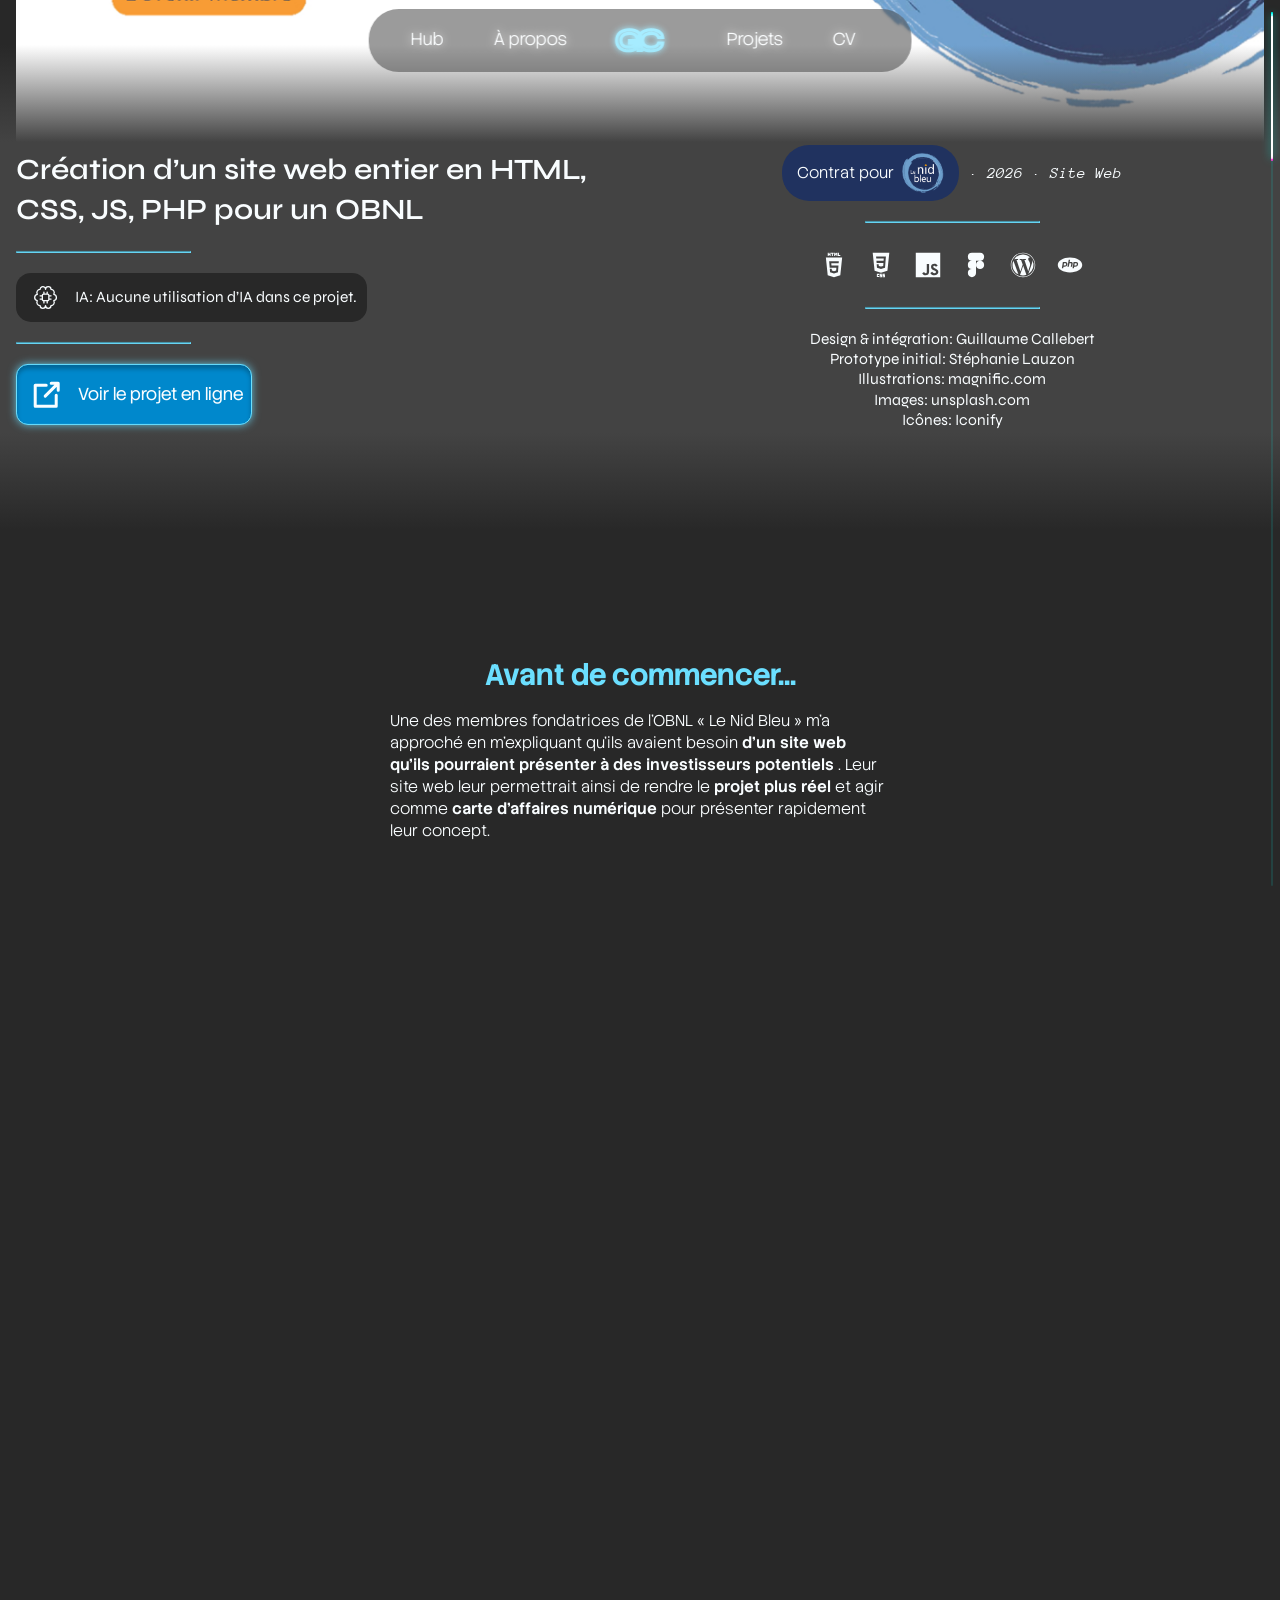
<file: projectdemo.html>
<!DOCTYPE html>
<html lang="fr">

<head>
    <meta charset="utf-8" />
    <meta name="viewport" content="width=device-width, initial-scale=1.0" />
    <title>Guillaume Callebert</title>

    <link rel="stylesheet" href="styles/main.css" />

    <script src="scripts/main.js" defer></script>
    <link rel="apple-touch-icon" sizes="180x180" href="assets/favicon/apple-touch-icon.png">
    <link rel="icon" type="image/png" sizes="32x32" href="assets/favicon/favicon-32x32.png">
    <link rel="icon" type="image/png" sizes="16x16" href="assets/favicon/favicon-16x16.png">
    <link rel="manifest" href="assets/favicon/site.webmanifest">
</head>

<body>

    <header class="" data-component="BubbleHeader" data-threshold="0.1">
        <div class="left">
            <a class="headerlink" href="index.html">Hub</a>
            <a class="headerlink" href="aboutme.html">À propos</a>
        </div>
        <div class="center">
            <svg class="icon icon--lg">
                <use href="#icon-HeaderLogo"></use>
            </svg>
        </div>
        <div class="right">
            <a href="aboutme.html#projectCarousel" class="headerlink">Projets</a>
            <a href="assets/cvdownload/Guillaume_Callebert_CV_2026.pdf" download="CV_Guillaume_Callebert_2026.pdf" class="headerlink">CV</a>
        </div>
    </header>
    <div id="smooth-wrapper" data-component="SmoothScroller">
        <div id="smooth-content">

            <div class="projectdemo">
                <div class="wrapper">
                    <div class="projecthero">
                        <div class="projectmedia">
                            <img src="assets/images/NidBleu/NB_Thumb.png" alt="" />
                        </div>
                        <div class="projectinfobox">
                            <div class="left">
                                <h1 class="alt">Création d’un site web entier en HTML, CSS, JS, PHP pour un OBNL</h1>
                                <hr />
                                <div class="aideclaration">
                                    <svg class="icon icon--md icon--stroke">
                                        <use href="#icon-AIBrain"></use>
                                    </svg>
                                    <h5>IA: Aucune utilisation d’IA dans ce projet.</h5>
                                </div>
                                <hr />
                                <a class="button" href="https://lenidbleu.org/">
                                    <div class="button-icon">
                                        <svg class="icon icon--md icon--stroke">
                                            <use href="#icon-External"></use>
                                        </svg>
                                    </div>
                                    <div class="button-title">Voir le projet en ligne</div>
                                </a>
                            </div>
                            <div class="right">
                                <div class="projecttags">
                                    <div class="contracttag tagnidbleu">
                                        <p>Contrat pour</p>
                                        <img src="assets/images/NidBleu/NB-icon-contract.png" alt="" />
                                    </div>
                                    <h4>· 2026 · Site Web</h4>
                                </div>
                                <hr />
                                <div class="projecticons">
                                    <svg class="icon icon--lg">
                                        <use href="#icon-HTML"></use>
                                    </svg>
                                    <svg class="icon icon--lg">
                                        <use href="#icon-CSS"></use>
                                    </svg>
                                    <svg class="icon icon--lg">
                                        <use href="#icon-JS"></use>
                                    </svg>
                                    <svg class="icon icon--lg">
                                        <use href="#icon-Figma"></use>
                                    </svg>
                                    <svg class="icon icon--lg">
                                        <use href="#icon-WordPress"></use>
                                    </svg>
                                    <svg class="icon icon--lg">
                                        <use href="#icon-PHP"></use>
                                    </svg>
                                </div>
                                <hr />
                                <div class="credits">
                                    <h5>Design & intégration: Guillaume Callebert</h5>
                                    <h5>Prototype initial: Stéphanie Lauzon</h5>
                                    <h5>Illustrations: magnific.com</h5>
                                    <h5>Images: unsplash.com</h5>
                                    <h5>Icônes: Iconify</h5>
                                </div>
                            </div>
                        </div>
                    </div>

                    <div class="projectintro">
                        <h1>Avant de commencer...</h1>
                        <p>
                            Une des membres fondatrices de l’OBNL « Le Nid Bleu » m’a approché en m’expliquant qu’ils avaient besoin
                            <strong>d’un site web qu’ils pourraient présenter à des investisseurs potentiels</strong>
                            . Leur site web leur permettrait ainsi de rendre le
                            <strong>projet plus réel</strong>
                            et agir comme
                            <strong>carte d’affaires numérique</strong>
                            pour présenter rapidement leur concept.
                        </p>
                    </div>
                    <div class="projectcontent">
                        <h1>Le processus</h1>
                        <div class="projectsteps">
                            <div class="step step1">
                                <div class="text">
                                    <h2>1. Évaluation des besoins de l’entreprise et consolidation des contenus existants et des accès.</h2>
                                    <p>
                                        Afin de commencer le projet du bon pied, j’ai
                                        <strong>pris le temps de bien comprendre les besoins de ma cliente</strong>
                                        , et j’ai pris le temps aussi de bien regarder le
                                        <strong>prototype de maquette</strong>
                                        que la cliente m’a fournie. Puisque ma cliente avait déjà une bonne idée du contenu qui était requis sur le site web, il me restait
                                        donc simplement à
                                        <strong>adapter le contenu</strong>
                                        vers un format
                                        <strong>mieux adapté au web</strong>
                                        afin de
                                        <strong>l’intégrer</strong>
                                        .
                                    </p>
                                </div>
                                <div class="imageswiper">
                                    <div class="imagegallery">
                                        <div class="swiper" data-component="Carousel" data-news>
                                            <div class="swiper-wrapper">
                                                <div class="swiper-slide">
                                                    <div class="imageslide">
                                                        <img src="assets/images/NidBleu/NB_Step1_1.png" alt="" />
                                                        <div class="mediasubtitle">
                                                            <h4>Prototype proposé par le client</h4>
                                                        </div>
                                                    </div>
                                                </div>
                                                <div class="swiper-slide">
                                                    <div class="imageslide">
                                                        <img src="assets/images/NidBleu/NB_Step1_2.png" alt="" />
                                                        <div class="mediasubtitle">
                                                            <h4>Prototype proposé par le client</h4>
                                                        </div>
                                                    </div>
                                                </div>
                                                <div class="swiper-slide">
                                                    <div class="imageslide">
                                                        <img src="assets/images/NidBleu/NB_Step1_3.png" alt="" />
                                                        <div class="mediasubtitle">
                                                            <h4>Prototype proposé par le client</h4>
                                                        </div>
                                                    </div>
                                                </div>
                                                <div class="swiper-slide">
                                                    <div class="imageslide">
                                                        <img src="assets/images/NidBleu/NB_Step1_4.png" alt="" />
                                                        <div class="mediasubtitle">
                                                            <h4>Prototype proposé par le client</h4>
                                                        </div>
                                                    </div>
                                                </div>
                                                <div class="swiper-slide">
                                                    <div class="imageslide">
                                                        <img src="assets/images/NidBleu/NB_Step1_5.png" alt="" />
                                                        <div class="mediasubtitle">
                                                            <h4>Prototype proposé par le client</h4>
                                                        </div>
                                                    </div>
                                                </div>
                                                <div class="swiper-slide">
                                                    <div class="imageslide">
                                                        <img src="assets/images/NidBleu/NB_Step1_6.png" alt="" />
                                                        <div class="mediasubtitle">
                                                            <h4>Prototype proposé par le client</h4>
                                                        </div>
                                                    </div>
                                                </div>
                                                <div class="swiper-slide">
                                                    <div class="imageslide">
                                                        <img src="assets/images/NidBleu/NB_Step1_7.png" alt="" />
                                                        <div class="mediasubtitle">
                                                            <h4>Prototype proposé par le client</h4>
                                                        </div>
                                                    </div>
                                                </div>
                                                <div class="swiper-slide">
                                                    <div class="imageslide">
                                                        <img src="assets/images/NidBleu/NB_Step1_8.png" alt="" />
                                                        <div class="mediasubtitle">
                                                            <h4>Prototype proposé par le client</h4>
                                                        </div>
                                                    </div>
                                                </div>
                                                <div class="swiper-slide">
                                                    <div class="imageslide">
                                                        <img src="assets/images/NidBleu/NB_Step1_9.png" alt="" />
                                                        <div class="mediasubtitle">
                                                            <h4>Prototype proposé par le client</h4>
                                                        </div>
                                                    </div>
                                                </div>
                                            </div>
                                            <div class="wrapper">
                                                <!-- Pagination -->
                                                <div class="swiper-pagination"></div>
                                                <!-- Navigation -->
                                                <div class="swiper-buttons">
                                                    <div class="swiper-button-prev"></div>
                                                    <div class="swiper-button-next"></div>
                                                </div>
                                            </div>
                                        </div>
                                    </div>
                                </div>
                            </div>
                            <div class="step step2">
                                <div class="media">
                                    <img src="assets/images/NidBleu/NB_Step2.png" alt="" />
                                    <h4>Identité visuelle proposée</h4>
                                </div>
                                <div class="text">
                                    <h2>2. Choix d’une identité visuelle plus moderne et détermination des couleurs et choix de typographies.</h2>
                                    <p>
                                        Après avoir bien analysé le premier prototype que le client m’a offert, j’ai décidé qu’une
                                        <strong>nouvelle identité visuelle plus moderne</strong>
                                        et plus au goût du jour était nécessaire pour faire un site web qui allait vraiment réussir à vendre l’idée de l’OBNL. Pour ce
                                        faire, j’ai entre autres utilisé
                                        <strong>des typographies et couleurs qui étaient déjà utilisées dans le logo</strong>
                                        préétabli de l’OBNL.
                                    </p>
                                </div>
                            </div>
                            <div class="step step3">
                                <div class="text">
                                    <h2>3. Création de la première maquette</h2>
                                    <p>
                                        Pour commencer à faire le site web, j’ai fait
                                        <strong>une première maquette en me basant davantage sur le prototype</strong>
                                        du client pour le mettre plus dans la forme d’un site web pour me donner une idée de l’apparence que le site pourrait avoir. De
                                        cette manière,
                                        <strong>je pouvais ensuite apporter des changements pour moderniser le site web</strong>
                                        . Il s’agissait donc d’un premier
                                        <strong>prototype</strong>
                                        fait avec un outil
                                        <strong>mieux adapté</strong>
                                        que je pouvais présenter au client pour avoir sa
                                        <strong>rétroaction</strong>
                                        et sa vision du site web.
                                    </p>
                                </div>
                                <div class="media">
                                    <img src="assets/images/NidBleu/NB_Step3.jpg" alt="" />
                                    <h4>Première maquette produite</h4>
                                </div>
                            </div>
                            <div class="step step4 fullwidth">
                                <div class="text">
                                    <h2>4. Évolution du design</h2>
                                    <p>
                                        Après avoir présenté la première version au client, j’ai
                                        <strong>fait les changements qu’ils avaient demandés</strong>
                                        , entre autre de retirer les images. Ensuite, j’ai
                                        <strong>proposé au client entre autres de retirer le beige</strong>
                                        afin d’obtenir un visuel plus moderne. J’ai également fait des changements pour
                                        <strong>mieux intégrer le visuel que je souhaitais</strong>
                                        .
                                    </p>
                                </div>
                                <div class="media">
                                    <div class="comparison-slider" data-component="BeforeAfter">
                                        <!-- Back layer: AFTER image -->
                                        <div class="comparison-layer after">
                                            <img src="./assets/images/NidBleu/NB_Step4_After.jpg" alt="After" />
                                        </div>

                                        <!-- Front layer: BEFORE image (masked) -->
                                        <div class="comparison-layer before">
                                            <img src="./assets/images/NidBleu/NB_Step4_Before.jpg" alt="Before" />
                                        </div>

                                        <!-- Draggable handle -->
                                        <div class="comparison-handle"></div>

                                        <!-- Optional labels -->
                                        <span class="comparison-label before">Before</span>
                                        <span class="comparison-label after">After</span>
                                    </div>
                                    <h4>Évolution du design</h4>
                                </div>
                            </div>
                            <div class="step step5">
                                <div class="text">
                                    <h2>5. Intégration HTML/CSS/WordPress</h2>
                                    <p>
                                        Un des points les plus importants pour le client était
                                        <strong>la possibilité de faire eux-mêmes des changements</strong>
                                        , et que ce soit facile pour eux de le faire, étant donné qu’ils sont peu habitués aux logiciels comme WordPress et n’ont pas de
                                        formation en programmation. J’ai donc
                                        <strong>pris le temps de leur faire une petite formation sur l’utilisation de WordPress</strong>
                                        , et j’ai fait attention de rendre
                                        <strong>le site le plus dynamique possible pour leur permettre de personnaliser le site web le plus possible</strong>
                                        .
                                    </p>
                                </div>
                                <div class="media">
                                    <img src="assets/images/NidBleu/NB_Step5.png" alt="" />
                                    <h4>Intégration via WordPress</h4>
                                </div>
                            </div>
                        </div>
                    </div>

                    <div class="difficultes">
                        <h1>Les enjeux du projet</h1>
                        <p>
                            Puisque le fait de
                            <strong>pouvoir modifier leur site web par eux-mêmes</strong>
                            était très important pour les clients, il m’a fallu
                            <strong>porter une attention bien particulière à l’intégration via WordPress</strong>
                            , pour que tous les champs dynamiques soient
                            <strong>faciles à utiliser</strong>
                            par n’importe quelle personne, et que tout ce qui pourrait être
                            <strong>dynamique</strong>
                            le soit.
                        </p>
                    </div>
                </div>
            </div>

            <footer>
                <h2>Tous droits réservés © Guillaume Callebert</h2>
                <p>L’intelligence artificielle a été utilisée de manière intelligente pour assister la création de cette page web. Son usage est limité à l'implémentation d'animations plus techniques utilisants des librairies comme GSAP qui me sont nouvelles. Tout code produit par l'IA a été vérifié et adapté pour son utilisation dans le contexte de cette page web. Tout autres éléments de la page ont été créés manuellement à l'aide des mes propres compétences techniques.</p>
            </footer>
        </div>
    </div>
</body>

</html>
</file>
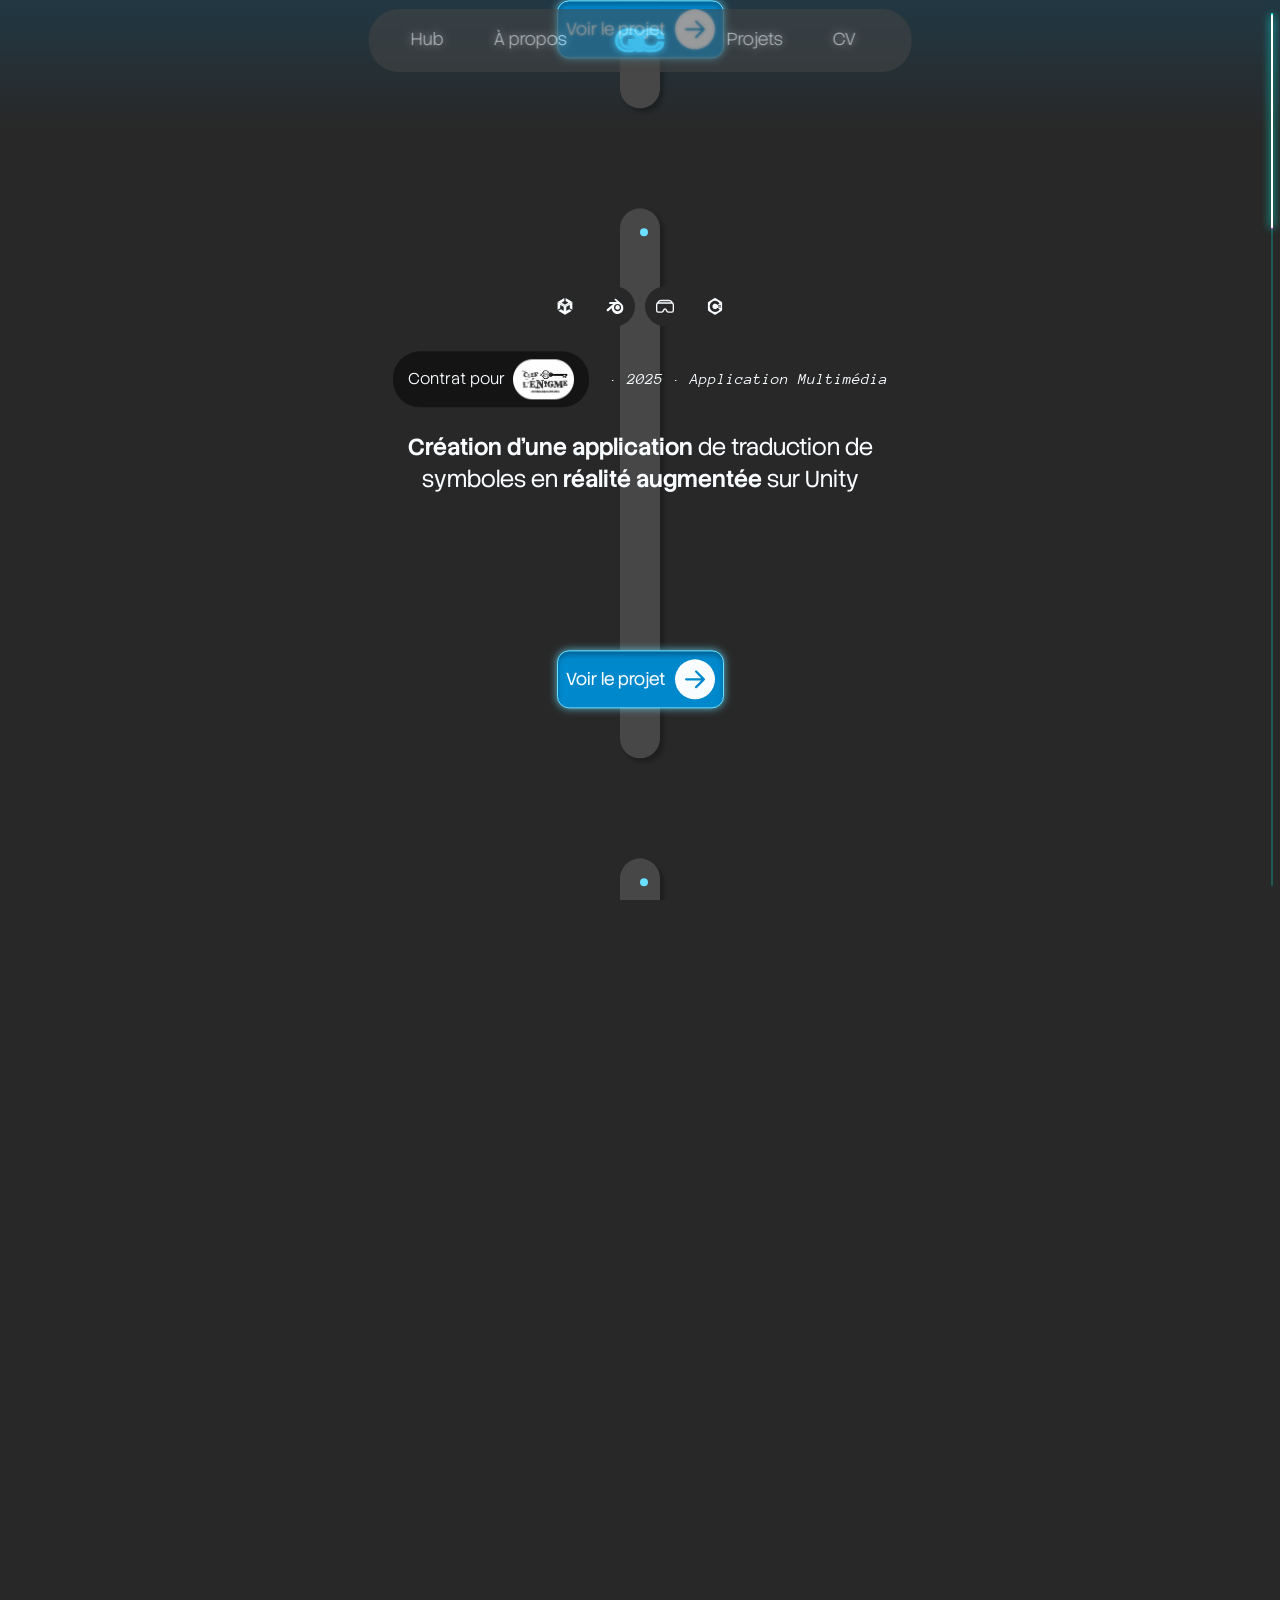
<file: projectlist.html>
<!DOCTYPE html>
<html lang="fr">

<head>
    <meta charset="utf-8" />
    <meta name="viewport" content="width=device-width, initial-scale=1.0" />
    <title>Guillaume Callebert</title>

    <link rel="stylesheet" href="styles/main.css" />

    <script src="scripts/main.js" defer></script>
    <link rel="apple-touch-icon" sizes="180x180" href="assets/favicon/apple-touch-icon.png">
    <link rel="icon" type="image/png" sizes="32x32" href="assets/favicon/favicon-32x32.png">
    <link rel="icon" type="image/png" sizes="16x16" href="assets/favicon/favicon-16x16.png">
    <link rel="manifest" href="assets/favicon/site.webmanifest">

    <script>
        try {
            var t = JSON.parse(sessionStorage.getItem("pagetransition"));
            if (t && Date.now() - t.time < 5000) document.documentElement.classList.add("pt-cover");
        } catch (e) {}
    </script>

    <script async src="https://www.googletagmanager.com/gtag/js?id=G-7YB1YNL0CH"></script>
    <script>
        window.dataLayer = window.dataLayer || [];

        function gtag() {
            dataLayer.push(arguments);
        }
        gtag('js', new Date());

        gtag('config', 'G-7YB1YNL0CH');
    </script>
</head>

<body data-component="PageTransition">

    <svg width="0" height="0" style="position: absolute" aria-hidden="true" focusable="false">
        <!-- xl (≥ 1920px) -->
        <filter id="neon-xl" x="-10%" y="-50%" width="120%" height="200%" color-interpolation-filters="sRGB">
            <feMorphology in="SourceAlpha" operator="dilate" radius="5" result="grown" />
            <feComposite in="grown" in2="SourceAlpha" operator="out" result="ring" />
            <feFlood flood-color="#6bdfff" result="color" />
            <feComposite in="color" in2="ring" operator="in" result="outline" />
            <feGaussianBlur in="outline" stdDeviation="9" result="glow" />
            <feMerge>
                <feMergeNode in="glow" />
                <feMergeNode in="glow" />
                <feMergeNode in="outline" />
            </feMerge>
        </filter>

        <!-- base (1441px à 1919px) : ton rendu desktop actuel -->
        <filter id="neon-base" x="-10%" y="-50%" width="120%" height="200%" color-interpolation-filters="sRGB">
            <feMorphology in="SourceAlpha" operator="dilate" radius="4" result="grown" />
            <feComposite in="grown" in2="SourceAlpha" operator="out" result="ring" />
            <feFlood flood-color="#6bdfff" result="color" />
            <feComposite in="color" in2="ring" operator="in" result="outline" />
            <feGaussianBlur in="outline" stdDeviation="7" result="glow" />
            <feMerge>
                <feMergeNode in="glow" />
                <feMergeNode in="glow" />
                <feMergeNode in="outline" />
            </feMerge>
        </filter>

        <!-- lg (≤ 1440px) -->
        <filter id="neon-lg" x="-10%" y="-50%" width="120%" height="200%" color-interpolation-filters="sRGB">
            <feMorphology in="SourceAlpha" operator="dilate" radius="4" result="grown" />
            <feComposite in="grown" in2="SourceAlpha" operator="out" result="ring" />
            <feFlood flood-color="#6bdfff" result="color" />
            <feComposite in="color" in2="ring" operator="in" result="outline" />
            <feGaussianBlur in="outline" stdDeviation="6" result="glow" />
            <feMerge>
                <feMergeNode in="glow" />
                <feMergeNode in="glow" />
                <feMergeNode in="outline" />
            </feMerge>
        </filter>

        <!-- ml (≤ 1200px) -->
        <filter id="neon-ml" x="-10%" y="-50%" width="120%" height="200%" color-interpolation-filters="sRGB">
            <feMorphology in="SourceAlpha" operator="dilate" radius="3" result="grown" />
            <feComposite in="grown" in2="SourceAlpha" operator="out" result="ring" />
            <feFlood flood-color="#6bdfff" result="color" />
            <feComposite in="color" in2="ring" operator="in" result="outline" />
            <feGaussianBlur in="outline" stdDeviation="5" result="glow" />
            <feMerge>
                <feMergeNode in="glow" />
                <feMergeNode in="glow" />
                <feMergeNode in="outline" />
            </feMerge>
        </filter>

        <!-- md (≤ 1024px) -->
        <filter id="neon-md" x="-10%" y="-50%" width="120%" height="200%" color-interpolation-filters="sRGB">
            <feMorphology in="SourceAlpha" operator="dilate" radius="3" result="grown" />
            <feComposite in="grown" in2="SourceAlpha" operator="out" result="ring" />
            <feFlood flood-color="#6bdfff" result="color" />
            <feComposite in="color" in2="ring" operator="in" result="outline" />
            <feGaussianBlur in="outline" stdDeviation="4" result="glow" />
            <feMerge>
                <feMergeNode in="glow" />
                <feMergeNode in="glow" />
                <feMergeNode in="outline" />
            </feMerge>
        </filter>

        <!-- sm (≤ 768px) -->
        <filter id="neon-sm" x="-10%" y="-50%" width="120%" height="200%" color-interpolation-filters="sRGB">
            <feMorphology in="SourceAlpha" operator="dilate" radius="2" result="grown" />
            <feComposite in="grown" in2="SourceAlpha" operator="out" result="ring" />
            <feFlood flood-color="#6bdfff" result="color" />
            <feComposite in="color" in2="ring" operator="in" result="outline" />
            <feGaussianBlur in="outline" stdDeviation="3" result="glow" />
            <feMerge>
                <feMergeNode in="glow" />
                <feMergeNode in="glow" />
                <feMergeNode in="outline" />
            </feMerge>
        </filter>

        <!-- xs (≤ 375px) -->
        <filter id="neon-xs" x="-10%" y="-50%" width="120%" height="200%" color-interpolation-filters="sRGB">
            <feMorphology in="SourceAlpha" operator="dilate" radius="1" result="grown" />
            <feComposite in="grown" in2="SourceAlpha" operator="out" result="ring" />
            <feFlood flood-color="#6bdfff" result="color" />
            <feComposite in="color" in2="ring" operator="in" result="outline" />
            <feGaussianBlur in="outline" stdDeviation="2" result="glow" />
            <feMerge>
                <feMergeNode in="glow" />
                <feMergeNode in="glow" />
                <feMergeNode in="outline" />
            </feMerge>
        </filter>
    </svg>

    <header class="" data-component="BubbleHeader" data-threshold="0.1">
        <div class="left">
            <a class="headerlink" href="https://guillaumecallebert.dev/">Hub</a>
            <a class="headerlink" href="aboutme">À propos</a>
        </div>
        <div class="center">
            <svg class="icon icon--lg">
                <use href="#icon-HeaderLogo"></use>
            </svg>
        </div>
        <div class="right">
            <a href="aboutme#projectlist" class="headerlink">Projets</a>
            <a href="assets/cvdownload/Guillaume_Callebert_CV_2026.pdf" download="CV_Guillaume_Callebert_2026.pdf" class="headerlink">CV</a>
        </div>
    </header>
    <div id="smooth-wrapper" data-component="SmoothScroller">
        <div id="smooth-content" data-component="Scrollbar">

            <div class="projectlist">
                <div class="wrapper">
                    <div class="projectcards">
                        <div class="projectcard">
                            <div class="projectmedia">
                                <img src="assets/images/NidBleu/NB_Thumb.png" alt="" />
                            </div>
                            <div class="projectinfo">
                                <div class="projecticons">
                                    <svg class="icon icon--md icon--circle">
                                        <use href="#icon-HTML"></use>
                                    </svg>
                                    <svg class="icon icon--md icon--circle">
                                        <use href="#icon-CSS"></use>
                                    </svg>
                                    <svg class="icon icon--md icon--circle">
                                        <use href="#icon-JS"></use>
                                    </svg>
                                    <svg class="icon icon--md icon--circle">
                                        <use href="#icon-Figma"></use>
                                    </svg>
                                    <svg class="icon icon--md icon--circle">
                                        <use href="#icon-WordPress"></use>
                                    </svg>
                                    <svg class="icon icon--md icon--circle">
                                        <use href="#icon-PHP"></use>
                                    </svg>
                                </div>
                                <div class="projecttags">
                                    <div class="contracttag tagnidbleu">
                                        <p>Contrat pour</p>
                                        <img src="assets/images/NidBleu/NB-icon-contract.png" alt="" />
                                    </div>
                                    <h4>· 2026 · Site Web</h4>
                                </div>
                                <h2 class="light">
                                    <strong>Création d’un site web</strong>
                                    en HTML, CSS, JS et PHP pour un OBNL
                                </h2>
                                <a class="button" href="projectdemo.html">
                                    <div class="button-title">Voir le projet</div>
                                    <div class="button-icon">
                                        <svg class="icon icon--md icon--circle icon--stroke">
                                            <use href="#icon-RightArrow"></use>
                                        </svg>
                                    </div>
                                </a>
                            </div>
                        </div>
                        <div class="projectcard">
                            <div class="projectmedia">
                                <img src="assets/images/Traducteur/TR_Thumb.png" alt="" />
                            </div>
                            <div class="projectinfo">
                                <div class="projecticons">
                                    <svg class="icon icon--md icon--circle">
                                        <use href="#icon-Unity"></use>
                                    </svg>
                                    <svg class="icon icon--md icon--circle">
                                        <use href="#icon-Blender"></use>
                                    </svg>
                                    <svg class="icon icon--md icon--circle icon--stroke">
                                        <use href="#icon-AR"></use>
                                    </svg>
                                    <svg class="icon icon--md icon--circle">
                                        <use href="#icon-CSharp"></use>
                                    </svg>
                                </div>
                                <div class="projecttags">
                                    <div class="contracttag tagclef">
                                        <p>Contrat pour</p>
                                        <img src="assets/images/Traducteur/TR-icon-contract.png" alt="" />
                                    </div>
                                    <h4>· 2025 · Application Multimédia</h4>
                                </div>
                                <h2 class="light">
                                    <strong>Création d’une application</strong>
                                    de traduction de symboles en
                                    <strong>réalité augmentée</strong>
                                    sur Unity
                                </h2>
                                <a class="button" href="projectdemo.html">
                                    <div class="button-title">Voir le projet</div>
                                    <div class="button-icon">
                                        <svg class="icon icon--md icon--circle icon--stroke">
                                            <use href="#icon-RightArrow"></use>
                                        </svg>
                                    </div>
                                </a>
                            </div>
                        </div>
                        <div class="projectcard">
                            <div class="projectmedia">
                                <img src="assets/images/Webjam/WJ_Thumb.png" alt="" />
                            </div>
                            <div class="projectinfo">
                                <div class="projecticons">
                                    <svg class="icon icon--md icon--circle">
                                        <use href="#icon-HTML"></use>
                                    </svg>
                                    <svg class="icon icon--md icon--circle">
                                        <use href="#icon-CSS"></use>
                                    </svg>
                                    <svg class="icon icon--md icon--circle">
                                        <use href="#icon-JS"></use>
                                    </svg>
                                    <svg class="icon icon--md icon--circle">
                                        <use href="#icon-Figma"></use>
                                    </svg>
                                    <svg class="icon icon--md icon--circle">
                                        <use href="#icon-WordPress"></use>
                                    </svg>
                                    <svg class="icon icon--md icon--circle">
                                        <use href="#icon-PHP"></use>
                                    </svg>
                                </div>
                                <div class="projecttags">
                                    <h4>2025 · Compétition Scolaire · Site Web</h4>
                                </div>
                                <h2 class="light">
                                    <strong>Création avec une équipe en 36h d’un site web</strong>
                                    en HTML, CSS, JS et intégration de WordPress avec PHP
                                </h2>
                                <a class="button" href="projectdemo.html">
                                    <div class="button-title">Voir le projet</div>
                                    <div class="button-icon">
                                        <svg class="icon icon--md icon--circle icon--stroke">
                                            <use href="#icon-RightArrow"></use>
                                        </svg>
                                    </div>
                                </a>
                            </div>
                        </div>
                        <div class="projectcard">
                            <div class="projectmedia">
                                <img src="assets/images/Ville/VL_Thumb.png" alt="" />
                            </div>
                            <div class="projectinfo">
                                <div class="projecticons">
                                    <svg class="icon icon--md icon--circle">
                                        <use href="#icon-Unreal"></use>
                                    </svg>
                                    <svg class="icon icon--md icon--circle">
                                        <use href="#icon-Blender"></use>
                                    </svg>
                                </div>
                                <div class="projecttags">
                                    <h4>2025 · Projet Scolaire · Multimédia (Unreal + Blender)</h4>
                                </div>
                                <h2 class="light">
                                    <strong>Création d’un jeu sur Unreal</strong>
                                    à l’aide de bâtiments d’autres étudiants et optimisation de ceux-ci
                                </h2>
                                <a class="button" href="projectdemo.html">
                                    <div class="button-title">Voir le projet</div>
                                    <div class="button-icon">
                                        <svg class="icon icon--md icon--circle icon--stroke">
                                            <use href="#icon-RightArrow"></use>
                                        </svg>
                                    </div>
                                </a>
                            </div>
                        </div>
                        <div class="projectcard">
                            <div class="projectmedia">
                                <img src="assets/images/JV3/JV_Thumb.png" alt="" />
                            </div>
                            <div class="projectinfo">
                                <div class="projecticons">
                                    <svg class="icon icon--md icon--circle">
                                        <use href="#icon-Unreal"></use>
                                    </svg>
                                    <svg class="icon icon--md icon--circle">
                                        <use href="#icon-Blender"></use>
                                    </svg>
                                </div>
                                <div class="projecttags">
                                    <h4>2025 · Projet Scolaire · Jeu Vidéo</h4>
                                </div>
                                <h2 class="light">
                                    <strong>Création et programmation</strong>
                                    d’un
                                    <strong>niveau de jeu</strong>
                                    d’évasion sur Unreal
                                </h2>
                                <a class="button" href="projectdemo.html">
                                    <div class="button-title">Voir le projet</div>
                                    <div class="button-icon">
                                        <svg class="icon icon--md icon--circle icon--stroke">
                                            <use href="#icon-RightArrow"></use>
                                        </svg>
                                    </div>
                                </a>
                            </div>
                        </div>
                    </div>
                </div>
            </div>

            <footer>
                <h2>Tous droits réservés © Guillaume Callebert</h2>

                <div class="aidisclosure" id="declaration-ia" data-component="AIDisclosure">
                    <p class="aidisclosure__summary">
                        Pour réaliser ce site, j’ai utilisé
                        <strong>Claude (Anthropic)</strong>
                        afin de
                        <strong>programmer plusieurs animations et effets</strong>
                        , de corriger des bogues, de trouver des idées d’interface et de
                        <strong>repérer les mots-clés mis en gras</strong>
                        dans certaines fiches. Le design, la structure des pages et les contenus sont de moi.
                    </p>

                    <button class="button aidisclosure__toggle" type="button" aria-expanded="false" aria-controls="declaration-ia-panel" data-label-open="Masquer le détail">
                        <span class="button-icon">
                            <svg class="icon icon--md icon--stroke">
                                <use href="#icon-AIBrain"></use>
                            </svg>
                        </span>
                        <span class="button-title">Utilisation de l’IA : voir le détail</span>
                    </button>

                    <div class="aidisclosure__panel" id="declaration-ia-panel">
                        <div class="aidisclosure__grid">
                            <article class="aidisclosure__item aidisclosure__item--wide">
                                <h3 class="aidisclosure__title">Pourquoi j’utilise l’IA</h3>
                                <p>
                                    Je considère l’intelligence artificielle comme un
                                    <strong>outil appelé à devenir incontournable</strong>
                                    , au même titre que l’ordinateur l’est devenu. Ne pas apprendre à bien l’utiliser, c’est
                                    <strong>se placer en situation de désavantage</strong>
                                    sur le plan professionnel.
                                </p>
                                <p>
                                    Cela dit, produire du contenu généré sans discernement (ce qu’on appelle «&nbsp;AI slop&nbsp;») n’a aucune valeur. Ce qui compte, c’est de
                                    <strong>savoir bien s’en servir</strong>
                                    : formuler des demandes précises, évaluer chaque résultat avec un esprit critique et décider de ce qui est retenu.
                                </p>
                                <p>
                                    C’est là que mes connaissances techniques font la différence. Elles me permettent de
                                    <strong>valider, tester et déboguer</strong>
                                    ce que l’IA propose, plutôt que de l’accepter tel quel. Utilisée ainsi, l’IA ne remplace pas mes compétences : elle me rend
                                    <strong>plus efficace et plus compétitif</strong>
                                    .
                                </p>
                            </article>

                            <article class="aidisclosure__item aidisclosure__item--wide">
                                <h3 class="aidisclosure__title">Code et animations</h3>
                                <p>
                                    J’ai utilisé Claude pour
                                    <strong>générer, expliquer et corriger du code</strong>
                                    , surtout avec GSAP, une librairie qui est nouvelle pour moi. Cela comprend :
                                </p>
                                <ul>
                                    <li>le carrousel défilant des projets (glissement, inertie, arrêt au survol);</li>
                                    <li>l’inclinaison 3D des cartes au survol;</li>
                                    <li>l’animation néon et glitch du titre;</li>
                                    <li>le curseur et la barre de défilement personnalisés;</li>
                                    <li>les animations au défilement des pages (scrollytelling);</li>
                                    <li>les effets du hub : fond interactif, animation d’entrée et boutons magnétiques;</li>
                                    <li>le style et les légendes des galeries d’images des fiches;</li>
                                    <li>l’agrandissement des images en plein écran (lightbox);</li>
                                    <li>le comparateur avant/après : fonctionnement tactile, étiquettes et animation d’invitation;</li>
                                    <li>le comportement de l’en-tête sur mobile et son animation de repli;</li>
                                    <li>les transitions entre les pages;</li>
                                    <li>la correction des liens d’ancre avec le défilement fluide;</li>
                                    <li>l’adaptation mobile des cartes de projets et l’ajustement de certains styles (SCSS).</li>
                                </ul>
                                <p>
                                    J’ai personnellement fourni les maquettes, la structure HTML et la base des styles, choisi les effets retenus et intégré le code dans
                                    mon propre système de composants. J’ai testé le résultat et signalé les bogues à corriger. Je maîtrise moins GSAP et les
                                    animations avancées que le reste de mon code.
                                </p>
                            </article>

                            <article class="aidisclosure__item">
                                <h3 class="aidisclosure__title">Idées et brainstorm</h3>
                                <p>
                                    J’ai utilisé Claude pour obtenir
                                    <strong>des pistes de curseur, de fond animé, de barre de défilement et de transitions entre les pages</strong>
                                    . J’ai choisi, combiné et adapté les idées retenues.
                                </p>
                            </article>

                            <article class="aidisclosure__item">
                                <h3 class="aidisclosure__title">Mots-clés en gras des fiches</h3>
                                <p>
                                    J’ai utilisé Claude pour
                                    <strong>repérer les mots-clés à mettre en gras</strong>
                                    dans les fiches du niveau d’évasion, du traducteur en réalité augmentée, de la ville sur Unreal et du WebJam. Les textes
                                    eux-mêmes n’ont pas été modifiés. J’ai fait ce travail moi-même pour la fiche Nid Bleu.
                                </p>
                            </article>

                            <article class="aidisclosure__item">
                                <h3 class="aidisclosure__title">Cette déclaration</h3>
                                <p>
                                    J’ai utilisé Claude pour
                                    <strong>structurer, rédiger et mettre à jour cette déclaration</strong>
                                    à partir des gabarits de la Charte. Je l’ai révisée et je la mets à jour au besoin.
                                </p>
                            </article>

                            <article class="aidisclosure__item">
                                <h3 class="aidisclosure__title">Fait sans IA</h3>
                                <p>
                                    Le
                                    <strong>design et la direction artistique</strong>
                                    , la
                                    <strong>structure HTML</strong>
                                    , les
                                    <strong>contenus des pages</strong>
                                    et les
                                    <strong>styles de base</strong>
                                    ont été créés par moi. Les usages propres à chaque projet sont indiqués dans leur fiche.
                                </p>
                            </article>
                        </div>

                        <p class="aidisclosure__updated">Dernière mise à jour : 25 octobre 2026</p>
                    </div>
                </div>
            </footer>
        </div>
    </div>
</body>

</html>
</file>
<file: styles/main.css>
@charset "UTF-8";
@import url("https://fonts.googleapis.com/css2?family=Anonymous+Pro:ital,wght@0,400;0,700;1,400;1,700&family=Stack+Sans+Headline:wght@200..700&family=Stack+Sans+Text:wght@200..700&family=Syne:wght@400..800&display=swap");
/* ==========================================================================
   cover / tools
   ========================================================================== */
/* ==========================================================================
   cover / typo
   ========================================================================== */
/* ==========================================================================
   COLORS / SETTINGS
   ========================================================================== */
:root {
  --color-white: #f9fdff;
  --color-black: #282828;
  --color-primary: #0088cc;
  --color-secondary: #6bdfff;
  --color-bg-primary: var(--color-black);
  --color-bg-secondary: #474747;
}

/* ==========================================================================
   FONTS / SETTINGS
   ========================================================================== */
:root {
  --font-primary: 'Stack Sans Headline', sans-serif;
  --font-secondary: 'Anonymous Pro', monospace;
  --font-text: 'Stack Sans Text', sans-serif;
  --font-logo: 'Syne', sans-serif;
  --font-size-h1: clamp(1.63rem, 0.42vw + 1.5rem, 1.88rem);
  --font-size-h2: clamp(1.13rem, 0.63vw + 0.94rem, 1.5rem);
  --font-size-h3: clamp(1.13rem, 0.63vw + 0.94rem, 1.5rem);
  --font-size-content: clamp(0.88rem, 0.21vw + 0.81rem, 1rem);
  --font-size-button: clamp(0.88rem, 0.42vw + 0.75rem, 1.13rem);
  --font-size-logo-top: clamp(2.04rem, 6.9vw + -0.03rem, 6.18rem);
  --font-size-logo-bottom: clamp(1.29rem, 4.72vw + -0.13rem, 4.12rem);
  --font-size-btn-nav: clamp(0.88rem, 0.42vw + 0.75rem, 1.13rem);
}

p {
  margin: 0;
  font-family: var(--font-text);
  font-size: var(--font-size-content);
  font-weight: 200;
  line-height: 22px;
}
pstrong {
  font-weight: 600;
}

/* ==========================================================================
   DIMENSIONS / SETTINGS
   ========================================================================== */
:root {
  --spacing-xs: 1rem;
  --spacing-sm: 2rem;
  --spacing-md: 4rem;
  --spacing-lg: 6rem;
  --grid-gap: 30px;
}

/* ==========================================================================
   easing / settings
   ========================================================================== */
/*! normalize.css v8.0.1 | MIT License | github.com/necolas/normalize.css */
/* Document
   ========================================================================== */
/**
 * 1. Correct the line height in all browsers.
 * 2. Prevent adjustments of font size after orientation changes in iOS.
 */
html {
  line-height: 1.15; /* 1 */
  -webkit-text-size-adjust: 100%; /* 2 */
}

/* Sections
   ========================================================================== */
/**
 * Remove the margin in all browsers.
 */
body {
  margin: 0;
}

/**
 * Render the `main` element consistently in IE.
 */
main {
  display: block;
}

/**
 * Correct the font size and margin on `h1` elements within `section` and
 * `article` contexts in Chrome, Firefox, and Safari.
 */
h1 {
  font-size: 2em;
  margin: 0.67em 0;
}

/* Grouping content
   ========================================================================== */
/**
 * 1. Add the correct box sizing in Firefox.
 * 2. Show the overflow in Edge and IE.
 */
hr {
  box-sizing: content-box; /* 1 */
  height: 0; /* 1 */
  overflow: visible; /* 2 */
}

/**
 * 1. Correct the inheritance and scaling of font size in all browsers.
 * 2. Correct the odd `em` font sizing in all browsers.
 */
pre {
  font-family: monospace, monospace; /* 1 */
  font-size: 1em; /* 2 */
}

/* Text-level semantics
   ========================================================================== */
/**
 * Remove the gray background on active links in IE 10.
 */
a {
  background-color: transparent;
}

/**
 * 1. Remove the bottom border in Chrome 57-
 * 2. Add the correct text decoration in Chrome, Edge, IE, Opera, and Safari.
 */
abbr[title] {
  border-bottom: none; /* 1 */
  text-decoration: underline; /* 2 */
  -webkit-text-decoration: underline dotted;
          text-decoration: underline dotted; /* 2 */
}

/**
 * Add the correct font weight in Chrome, Edge, and Safari.
 */
b,
strong {
  font-weight: bolder;
}

/**
 * 1. Correct the inheritance and scaling of font size in all browsers.
 * 2. Correct the odd `em` font sizing in all browsers.
 */
code,
kbd,
samp {
  font-family: monospace, monospace; /* 1 */
  font-size: 1em; /* 2 */
}

/**
 * Add the correct font size in all browsers.
 */
small {
  font-size: 80%;
}

/**
 * Prevent `sub` and `sup` elements from affecting the line height in
 * all browsers.
 */
sub,
sup {
  font-size: 75%;
  line-height: 0;
  position: relative;
  vertical-align: baseline;
}

sub {
  bottom: -0.25em;
}

sup {
  top: -0.5em;
}

/* Embedded content
   ========================================================================== */
/**
 * Remove the border on images inside links in IE 10.
 */
img {
  border-style: none;
}

/* Forms
   ========================================================================== */
/**
 * 1. Change the font styles in all browsers.
 * 2. Remove the margin in Firefox and Safari.
 */
button,
input,
optgroup,
select,
textarea {
  font-family: inherit; /* 1 */
  font-size: 100%; /* 1 */
  line-height: 1.15; /* 1 */
  margin: 0; /* 2 */
}

/**
 * Show the overflow in IE.
 * 1. Show the overflow in Edge.
 */
button,
input { /* 1 */
  overflow: visible;
}

/**
 * Remove the inheritance of text transform in Edge, Firefox, and IE.
 * 1. Remove the inheritance of text transform in Firefox.
 */
button,
select { /* 1 */
  text-transform: none;
}

/**
 * Correct the inability to style clickable types in iOS and Safari.
 */
button,
[type=button],
[type=reset],
[type=submit] {
  -webkit-appearance: button;
}

/**
 * Remove the inner border and padding in Firefox.
 */
button::-moz-focus-inner,
[type=button]::-moz-focus-inner,
[type=reset]::-moz-focus-inner,
[type=submit]::-moz-focus-inner {
  border-style: none;
  padding: 0;
}

/**
 * Restore the focus styles unset by the previous rule.
 */
button:-moz-focusring,
[type=button]:-moz-focusring,
[type=reset]:-moz-focusring,
[type=submit]:-moz-focusring {
  outline: 1px dotted ButtonText;
}

/**
 * Correct the padding in Firefox.
 */
fieldset {
  padding: 0.35em 0.75em 0.625em;
}

/**
 * 1. Correct the text wrapping in Edge and IE.
 * 2. Correct the color inheritance from `fieldset` elements in IE.
 * 3. Remove the padding so developers are not caught out when they zero out
 *    `fieldset` elements in all browsers.
 */
legend {
  box-sizing: border-box; /* 1 */
  color: inherit; /* 2 */
  display: table; /* 1 */
  max-width: 100%; /* 1 */
  padding: 0; /* 3 */
  white-space: normal; /* 1 */
}

/**
 * Add the correct vertical alignment in Chrome, Firefox, and Opera.
 */
progress {
  vertical-align: baseline;
}

/**
 * Remove the default vertical scrollbar in IE 10+.
 */
textarea {
  overflow: auto;
}

/**
 * 1. Add the correct box sizing in IE 10.
 * 2. Remove the padding in IE 10.
 */
[type=checkbox],
[type=radio] {
  box-sizing: border-box; /* 1 */
  padding: 0; /* 2 */
}

/**
 * Correct the cursor style of increment and decrement buttons in Chrome.
 */
[type=number]::-webkit-inner-spin-button,
[type=number]::-webkit-outer-spin-button {
  height: auto;
}

/**
 * 1. Correct the odd appearance in Chrome and Safari.
 * 2. Correct the outline style in Safari.
 */
[type=search] {
  -webkit-appearance: textfield; /* 1 */
  outline-offset: -2px; /* 2 */
}

/**
 * Remove the inner padding in Chrome and Safari on macOS.
 */
[type=search]::-webkit-search-decoration {
  -webkit-appearance: none;
}

/**
 * 1. Correct the inability to style clickable types in iOS and Safari.
 * 2. Change font properties to `inherit` in Safari.
 */
::-webkit-file-upload-button {
  -webkit-appearance: button; /* 1 */
  font: inherit; /* 2 */
}

/* Interactive
   ========================================================================== */
/*
 * Add the correct display in Edge, IE 10+, and Firefox.
 */
details {
  display: block;
}

/*
 * Add the correct display in all browsers.
 */
summary {
  display: list-item;
}

/* Misc
   ========================================================================== */
/**
 * Add the correct display in IE 10+.
 */
template {
  display: none;
}

/**
 * Add the correct display in IE 10.
 */
[hidden] {
  display: none;
}

/* ==========================================================================
   RESET / GENERIC
   ========================================================================== */
html {
  box-sizing: border-box;
}

*,
*:before,
*:after {
  box-sizing: inherit;
}

img {
  max-width: 100%;
}

/* ==========================================================================
   BODY / ELEMENT
   Le body permet d'initialiser les propriétés générales de la page.
   Les éléments de la page vont hérités des propriétés inscrite dans body
   ========================================================================== */
html {
  scroll-behavior: smooth;
}

body {
  color: var(--color-white);
  background-size: cover;
  font-family: var(--font-primary);
  font-size: var(--font-size-content);
  line-height: 1.6;
  overflow-x: hidden;
  background-repeat: no-repeat;
  background-color: var(--color-bg-primary);
  position: relative;
}
body::-moz-selection {
  background: rgba(107, 223, 255, 0.3);
  color: #0b1a22;
}
body::selection {
  background: rgba(107, 223, 255, 0.3);
  color: #0b1a22;
}
body::-moz-selection {
  background: rgba(107, 223, 255, 0.3);
  color: #0b1a22;
}

a {
  color: inherit;
  text-decoration: none;
}

strong {
  font-weight: 600;
}

ul {
  list-style-type: none;
  margin: 0;
  padding: 0;
}

/* ==========================================================================
   HEADINGS / ELEMENT
   ========================================================================== */
h1,
h2,
h3,
h4,
h5,
h6 {
  font-family: var(--font-primary);
  margin: 0;
}

h1 {
  font-size: var(--font-size-h1);
  font-weight: 700;
  line-height: 138%;
}
h1.alt {
  font-family: var(--font-logo);
  font-weight: 600;
}

h2 {
  font-size: var(--font-size-h2);
  font-weight: 400;
  line-height: 138%;
}
h2strong {
  font-weight: 700;
}
h2.light {
  font-weight: 300;
}

h3 {
  font-size: var(--font-size-h3);
  font-family: var(--font-secondary);
  font-weight: 400;
  font-style: italic;
  line-height: 138%;
}

h4 {
  font-size: var(--font-size-h4);
  font-family: var(--font-secondary);
  font-weight: 400;
  font-style: italic;
  line-height: 129%;
}

h5 {
  font-size: var(--font-size-h5);
  font-family: var(--font-logo);
  font-weight: 400;
  line-height: 129%;
}

h6 {
  font-size: var(--font-size-h6);
}

/* ==========================================================================
   LINKS / ELEMENTS
   Style de base de tous les liens et bouton du site
   ========================================================================== */
a {
  text-decoration: none;
  transition: all 0.2s ease-in-out;
}
a:hover {
  color: var(--color-secondary);
  cursor: pointer;
}
a.disabled {
  opacity: 0.8;
}

/* ==========================================================================
   WRAPPER / ELEMENT
   ========================================================================== */
.wrapper {
  max-width: 1440px;
  margin: 0 auto;
  padding: 0 var(--spacing-xs);
}

/**
 * Swiper 14.3.0
 * Most modern mobile touch slider and framework with hardware accelerated transitions
 * https://swiperjs.com
 *
 * Copyright 2014-2026 Vladimir Kharlampidi
 *
 * Released under the MIT License
 *
 * Released on: September 28, 2026
 */
:root {
  --swiper-theme-color: #007aff;
  /*
  --swiper-preloader-color: var(--swiper-theme-color);
  --swiper-wrapper-transition-timing-function: initial;
  */
}

:host {
  position: relative;
  display: block;
  margin-left: auto;
  margin-right: auto;
  z-index: 1;
}

.swiper {
  margin-left: auto;
  margin-right: auto;
  position: relative;
  overflow: hidden;
  list-style: none;
  padding: 0;
  /* Fix of Webkit flickering */
  z-index: 1;
  display: block;
}

.swiper-vertical > .swiper-wrapper {
  flex-direction: column;
}

.swiper-wrapper {
  position: relative;
  width: 100%;
  height: 100%;
  z-index: 1;
  display: flex;
  transition-property: transform;
  transition-timing-function: var(--swiper-wrapper-transition-timing-function, initial);
  box-sizing: content-box;
}

.swiper-android .swiper-slide,
.swiper-ios .swiper-slide,
.swiper-wrapper {
  transform: translate3d(0px, 0, 0);
}

.swiper-horizontal {
  touch-action: pan-y;
}

.swiper-vertical {
  touch-action: pan-x;
}

.swiper-slide {
  flex-shrink: 0;
  width: 100%;
  height: 100%;
  position: relative;
  transition-property: transform;
  display: block;
}

.swiper-slide-invisible-blank {
  visibility: hidden;
}

/* Auto Height */
.swiper-autoheight,
.swiper-autoheight .swiper-slide {
  height: auto;
}

.swiper-autoheight .swiper-wrapper {
  align-items: flex-start;
  transition-property: transform, height;
}

.swiper-backface-hidden .swiper-slide {
  transform: translateZ(0);
  backface-visibility: hidden;
}

/* 3D Effects */
.swiper-3d.swiper-css-mode .swiper-wrapper {
  perspective: 1200px;
}

.swiper-3d .swiper-wrapper {
  transform-style: preserve-3d;
}

.swiper-3d {
  perspective: 1200px;
  .swiper-slide,
  .swiper-cube-shadow {
    transform-style: preserve-3d;
  }
}

/* CSS Mode */
.swiper-css-mode {
  > .swiper-wrapper {
    overflow: auto;
    scrollbar-width: none; /* For Firefox */
    -ms-overflow-style: none; /* For Internet Explorer and Edge */
    &::-webkit-scrollbar {
      display: none;
    }
  }
  > .swiper-wrapper > .swiper-slide {
    scroll-snap-align: start start;
  }
  &.swiper-horizontal {
    > .swiper-wrapper {
      scroll-snap-type: x mandatory;
    }
    > .swiper-wrapper > .swiper-slide:first-child {
      margin-inline-start: var(--swiper-slides-offset-before);
      scroll-margin-inline-start: var(--swiper-slides-offset-before);
    }
    > .swiper-wrapper > .swiper-slide:last-child {
      margin-inline-end: var(--swiper-slides-offset-after);
    }
  }
  &.swiper-vertical {
    > .swiper-wrapper {
      scroll-snap-type: y mandatory;
    }
    > .swiper-wrapper > .swiper-slide:first-child {
      margin-block-start: var(--swiper-slides-offset-before);
      scroll-margin-block-start: var(--swiper-slides-offset-before);
    }
    > .swiper-wrapper > .swiper-slide:last-child {
      margin-block-end: var(--swiper-slides-offset-after);
    }
  }
  &.swiper-free-mode {
    > .swiper-wrapper {
      scroll-snap-type: none;
    }
    > .swiper-wrapper > .swiper-slide {
      scroll-snap-align: none;
    }
  }
  &.swiper-centered {
    > .swiper-wrapper::before {
      content: "";
      flex-shrink: 0;
      order: 9999;
    }
    > .swiper-wrapper > .swiper-slide {
      scroll-snap-align: center center;
      scroll-snap-stop: always;
    }
  }
  &.swiper-centered.swiper-horizontal {
    > .swiper-wrapper > .swiper-slide:first-child {
      margin-inline-start: var(--swiper-centered-offset-before);
    }
    > .swiper-wrapper::before {
      height: 100%;
      min-height: 1px;
      width: var(--swiper-centered-offset-after);
    }
  }
  &.swiper-centered.swiper-vertical {
    > .swiper-wrapper > .swiper-slide:first-child {
      margin-block-start: var(--swiper-centered-offset-before);
    }
    > .swiper-wrapper::before {
      width: 100%;
      min-width: 1px;
      height: var(--swiper-centered-offset-after);
    }
  }
}

/* Slide styles start */
/* 3D Shadows */
.swiper-3d {
  .swiper-slide-shadow,
  .swiper-slide-shadow-left,
  .swiper-slide-shadow-right,
  .swiper-slide-shadow-top,
  .swiper-slide-shadow-bottom,
  .swiper-slide-shadow,
  .swiper-slide-shadow-left,
  .swiper-slide-shadow-right,
  .swiper-slide-shadow-top,
  .swiper-slide-shadow-bottom {
    position: absolute;
    left: 0;
    top: 0;
    width: 100%;
    height: 100%;
    pointer-events: none;
    z-index: 10;
  }
  .swiper-slide-shadow {
    background: rgba(0, 0, 0, 0.15);
  }
  .swiper-slide-shadow-left {
    background-image: linear-gradient(to left, rgba(0, 0, 0, 0.5), rgba(0, 0, 0, 0));
  }
  .swiper-slide-shadow-right {
    background-image: linear-gradient(to right, rgba(0, 0, 0, 0.5), rgba(0, 0, 0, 0));
  }
  .swiper-slide-shadow-top {
    background-image: linear-gradient(to top, rgba(0, 0, 0, 0.5), rgba(0, 0, 0, 0));
  }
  .swiper-slide-shadow-bottom {
    background-image: linear-gradient(to bottom, rgba(0, 0, 0, 0.5), rgba(0, 0, 0, 0));
  }
}

.swiper-lazy-preloader {
  width: 42px;
  height: 42px;
  position: absolute;
  left: 50%;
  top: 50%;
  margin-left: -21px;
  margin-top: -21px;
  z-index: 10;
  transform-origin: 50%;
  box-sizing: border-box;
  border: 4px solid var(--swiper-preloader-color, var(--swiper-theme-color));
  border-radius: 50%;
  border-top-color: transparent;
}

.swiper:not(.swiper-watch-progress),
.swiper-watch-progress .swiper-slide-visible {
  .swiper-lazy-preloader {
    animation: swiper-preloader-spin 1s infinite linear;
  }
}

.swiper-lazy-preloader-white {
  --swiper-preloader-color: #fff;
}

.swiper-lazy-preloader-black {
  --swiper-preloader-color: #000;
}

@keyframes swiper-preloader-spin {
  0% {
    transform: rotate(0deg);
  }
  100% {
    transform: rotate(360deg);
  }
}
/* Slide styles end */
.swiper-virtual .swiper-slide {
  -webkit-backface-visibility: hidden;
  transform: translateZ(0);
}

.swiper-virtual.swiper-css-mode {
  .swiper-wrapper::after {
    content: "";
    position: absolute;
    left: 0;
    top: 0;
    pointer-events: none;
  }
}

.swiper-virtual.swiper-css-mode.swiper-horizontal {
  .swiper-wrapper::after {
    height: 1px;
    width: var(--swiper-virtual-size);
  }
}

.swiper-virtual.swiper-css-mode.swiper-vertical {
  .swiper-wrapper::after {
    width: 1px;
    height: var(--swiper-virtual-size);
  }
}

:root {
  --swiper-navigation-size: 44px;
  /*
  --swiper-navigation-top-offset: 50%;
  --swiper-navigation-sides-offset: 4px;
  --swiper-navigation-color: var(--swiper-theme-color);
  */
}

.swiper-button-prev,
.swiper-button-next {
  position: absolute;
  width: var(--swiper-navigation-size);
  height: var(--swiper-navigation-size);
  z-index: 10;
  cursor: pointer;
  display: flex;
  align-items: center;
  justify-content: center;
  color: var(--swiper-navigation-color, var(--swiper-theme-color));
  &.swiper-button-disabled {
    opacity: 0.35;
    cursor: auto;
    pointer-events: none;
  }
  &.swiper-button-hidden {
    opacity: 0;
    cursor: auto;
    pointer-events: none;
  }
  .swiper-navigation-disabled & {
    display: none !important;
  }
  ::slotted(svg),
  svg {
    width: 100%;
    height: 100%;
    -o-object-fit: contain;
       object-fit: contain;
    transform-origin: center;
    fill: currentColor;
    pointer-events: none;
  }
}

.swiper-button-lock {
  display: none;
}

.swiper-button-prev,
.swiper-button-next {
  top: var(--swiper-navigation-top-offset, 50%);
  margin-top: calc(0px - var(--swiper-navigation-size) / 2);
}

.swiper-button-prev {
  left: var(--swiper-navigation-sides-offset, 4px);
  right: auto;
  ::slotted(.swiper-navigation-icon),
  .swiper-navigation-icon {
    transform: rotate(180deg);
  }
}

.swiper-button-next {
  right: var(--swiper-navigation-sides-offset, 4px);
  left: auto;
}

.swiper-horizontal {
  .swiper-button-prev,
  .swiper-button-next,
  ~ .swiper-button-prev,
  ~ .swiper-button-next {
    top: var(--swiper-navigation-top-offset, 50%);
    margin-top: calc(0px - var(--swiper-navigation-size) / 2);
    margin-left: 0;
  }
  .swiper-button-prev,
  & ~ .swiper-button-prev,
  &.swiper-rtl .swiper-button-next,
  &.swiper-rtl ~ .swiper-button-next {
    left: var(--swiper-navigation-sides-offset, 4px);
    right: auto;
  }
  .swiper-button-next,
  & ~ .swiper-button-next,
  &.swiper-rtl .swiper-button-prev,
  &.swiper-rtl ~ .swiper-button-prev {
    right: var(--swiper-navigation-sides-offset, 4px);
    left: auto;
  }
  .swiper-button-prev,
  & ~ .swiper-button-prev,
  &.swiper-rtl .swiper-button-next,
  &.swiper-rtl ~ .swiper-button-next {
    ::slotted(.swiper-navigation-icon),
    .swiper-navigation-icon {
      transform: rotate(180deg);
    }
  }
  &.swiper-rtl .swiper-button-prev,
  &.swiper-rtl ~ .swiper-button-prev {
    ::slotted(.swiper-navigation-icon),
    .swiper-navigation-icon {
      transform: rotate(0deg);
    }
  }
}

.swiper-vertical {
  .swiper-button-prev,
  .swiper-button-next,
  ~ .swiper-button-prev,
  ~ .swiper-button-next {
    left: var(--swiper-navigation-top-offset, 50%);
    right: auto;
    margin-left: calc(0px - var(--swiper-navigation-size) / 2);
    margin-top: 0;
  }
  .swiper-button-prev,
  ~ .swiper-button-prev {
    top: var(--swiper-navigation-sides-offset, 4px);
    bottom: auto;
    ::slotted(.swiper-navigation-icon),
    .swiper-navigation-icon {
      transform: rotate(-90deg);
    }
  }
  .swiper-button-next,
  ~ .swiper-button-next {
    bottom: var(--swiper-navigation-sides-offset, 4px);
    top: auto;
    ::slotted(.swiper-navigation-icon),
    .swiper-navigation-icon {
      transform: rotate(90deg);
    }
  }
}

:root {
  /*
  --swiper-pagination-color: var(--swiper-theme-color);
  --swiper-pagination-left: auto;
  --swiper-pagination-right: 8px;
  --swiper-pagination-bottom: 8px;
  --swiper-pagination-top: auto;
  --swiper-pagination-fraction-color: inherit;
  --swiper-pagination-progressbar-bg-color: rgba(0,0,0,0.25);
  --swiper-pagination-progressbar-size: 4px;
  --swiper-pagination-bullet-size: 8px;
  --swiper-pagination-bullet-width: 8px;
  --swiper-pagination-bullet-height: 8px;
  --swiper-pagination-bullet-border-radius: 50%;
  --swiper-pagination-bullet-inactive-color: #000;
  --swiper-pagination-bullet-inactive-opacity: 0.2;
  --swiper-pagination-bullet-opacity: 1;
  --swiper-pagination-bullet-horizontal-gap: 4px;
  --swiper-pagination-bullet-vertical-gap: 6px;
  */
}

.swiper-pagination {
  position: absolute;
  text-align: center;
  transition: 300ms opacity;
  transform: translate3d(0, 0, 0);
  z-index: 10;
  &.swiper-pagination-hidden {
    opacity: 0;
  }
  .swiper-pagination-disabled > &,
  &.swiper-pagination-disabled {
    display: none !important;
  }
}

/* Common Styles */
.swiper-pagination-fraction,
.swiper-pagination-custom,
.swiper-horizontal > .swiper-pagination-bullets,
.swiper-pagination-bullets.swiper-pagination-horizontal {
  bottom: var(--swiper-pagination-bottom, 8px);
  top: var(--swiper-pagination-top, auto);
  left: 0;
  width: 100%;
}

/* Bullets */
.swiper-pagination-bullets-dynamic {
  overflow: hidden;
  font-size: 0;
  .swiper-pagination-bullet {
    transform: scale(0.33);
    position: relative;
  }
  .swiper-pagination-bullet-active {
    transform: scale(1);
  }
  .swiper-pagination-bullet-active-main {
    transform: scale(1);
  }
  .swiper-pagination-bullet-active-prev {
    transform: scale(0.66);
  }
  .swiper-pagination-bullet-active-prev-prev {
    transform: scale(0.33);
  }
  .swiper-pagination-bullet-active-next {
    transform: scale(0.66);
  }
  .swiper-pagination-bullet-active-next-next {
    transform: scale(0.33);
  }
}

.swiper-pagination-bullet {
  width: var(--swiper-pagination-bullet-width, var(--swiper-pagination-bullet-size, 8px));
  height: var(--swiper-pagination-bullet-height, var(--swiper-pagination-bullet-size, 8px));
  display: inline-block;
  border-radius: var(--swiper-pagination-bullet-border-radius, 50%);
  background: var(--swiper-pagination-bullet-inactive-color, #000);
  opacity: var(--swiper-pagination-bullet-inactive-opacity, 0.2);
  button& {
    border: none;
    margin: 0;
    padding: 0;
    box-shadow: none;
    -webkit-appearance: none;
       -moz-appearance: none;
            appearance: none;
  }
  .swiper-pagination-clickable & {
    cursor: pointer;
  }
  &:only-child {
    display: none !important;
  }
}

.swiper-pagination-bullet-active {
  opacity: var(--swiper-pagination-bullet-opacity, 1);
  background: var(--swiper-pagination-color, var(--swiper-theme-color));
}

.swiper-vertical > .swiper-pagination-bullets,
.swiper-pagination-vertical.swiper-pagination-bullets {
  right: var(--swiper-pagination-right, 8px);
  left: var(--swiper-pagination-left, auto);
  top: 50%;
  transform: translate3d(0px, -50%, 0);
  .swiper-pagination-bullet {
    margin: var(--swiper-pagination-bullet-vertical-gap, 6px) 0;
    display: block;
  }
  &.swiper-pagination-bullets-dynamic {
    top: 50%;
    transform: translateY(-50%);
    width: 8px;
    .swiper-pagination-bullet {
      display: inline-block;
      transition: 200ms transform, 200ms top;
    }
  }
}

.swiper-horizontal > .swiper-pagination-bullets,
.swiper-pagination-horizontal.swiper-pagination-bullets {
  .swiper-pagination-bullet {
    margin: 0 var(--swiper-pagination-bullet-horizontal-gap, 4px);
  }
  &.swiper-pagination-bullets-dynamic {
    left: 50%;
    transform: translateX(-50%);
    white-space: nowrap;
    .swiper-pagination-bullet {
      transition: 200ms transform, 200ms left;
    }
  }
}

.swiper-horizontal.swiper-rtl > .swiper-pagination-bullets-dynamic .swiper-pagination-bullet {
  transition: 200ms transform, 200ms right;
}

/* Fraction */
.swiper-pagination-fraction {
  color: var(--swiper-pagination-fraction-color, inherit);
}

/* Progress */
.swiper-pagination-progressbar {
  background: var(--swiper-pagination-progressbar-bg-color, rgba(0, 0, 0, 0.25));
  position: absolute;
  .swiper-pagination-progressbar-fill {
    background: var(--swiper-pagination-color, var(--swiper-theme-color));
    position: absolute;
    left: 0;
    top: 0;
    width: 100%;
    height: 100%;
    transform: scale(0);
    transform-origin: left top;
  }
  .swiper-rtl & .swiper-pagination-progressbar-fill {
    transform-origin: right top;
  }
  .swiper-horizontal > &,
  &.swiper-pagination-horizontal,
  .swiper-vertical > &.swiper-pagination-progressbar-opposite,
  &.swiper-pagination-vertical.swiper-pagination-progressbar-opposite {
    width: 100%;
    height: var(--swiper-pagination-progressbar-size, 4px);
    left: 0;
    top: 0;
  }
  .swiper-vertical > &,
  &.swiper-pagination-vertical,
  .swiper-horizontal > &.swiper-pagination-progressbar-opposite,
  &.swiper-pagination-horizontal.swiper-pagination-progressbar-opposite {
    width: var(--swiper-pagination-progressbar-size, 4px);
    height: 100%;
    left: 0;
    top: 0;
  }
}

.swiper-pagination-lock {
  display: none;
}

:root {
  /*
  --swiper-scrollbar-border-radius: 10px;
  --swiper-scrollbar-top: auto;
  --swiper-scrollbar-bottom: 4px;
  --swiper-scrollbar-left: auto;
  --swiper-scrollbar-right: 4px;
  --swiper-scrollbar-sides-offset: 1%;
  --swiper-scrollbar-bg-color: rgba(0, 0, 0, 0.1);
  --swiper-scrollbar-drag-bg-color: rgba(0, 0, 0, 0.5);
  --swiper-scrollbar-size: 4px;
  */
}

.swiper-scrollbar {
  border-radius: var(--swiper-scrollbar-border-radius, 10px);
  position: relative;
  touch-action: none;
  background: var(--swiper-scrollbar-bg-color, rgba(0, 0, 0, 0.1));
  .swiper-scrollbar-disabled > &,
  &.swiper-scrollbar-disabled {
    display: none !important;
  }
  .swiper-horizontal > &,
  &.swiper-scrollbar-horizontal {
    position: absolute;
    left: var(--swiper-scrollbar-sides-offset, 1%);
    bottom: var(--swiper-scrollbar-bottom, 4px);
    top: var(--swiper-scrollbar-top, auto);
    z-index: 50;
    height: var(--swiper-scrollbar-size, 4px);
    width: calc(100% - 2 * var(--swiper-scrollbar-sides-offset, 1%));
  }
  .swiper-vertical > &,
  &.swiper-scrollbar-vertical {
    position: absolute;
    left: var(--swiper-scrollbar-left, auto);
    right: var(--swiper-scrollbar-right, 4px);
    top: var(--swiper-scrollbar-sides-offset, 1%);
    z-index: 50;
    width: var(--swiper-scrollbar-size, 4px);
    height: calc(100% - 2 * var(--swiper-scrollbar-sides-offset, 1%));
  }
}

.swiper-scrollbar-drag {
  height: 100%;
  width: 100%;
  position: relative;
  background: var(--swiper-scrollbar-drag-bg-color, rgba(0, 0, 0, 0.5));
  border-radius: var(--swiper-scrollbar-border-radius, 10px);
  left: 0;
  top: 0;
}

.swiper-scrollbar-cursor-drag {
  cursor: move;
}

.swiper-scrollbar-lock {
  display: none;
}

/* Zoom container styles start */
.swiper-zoom-container {
  width: 100%;
  height: 100%;
  display: flex;
  justify-content: center;
  align-items: center;
  text-align: center;
  > img,
  > svg,
  > canvas {
    max-width: 100%;
    max-height: 100%;
    -o-object-fit: contain;
       object-fit: contain;
  }
}

/* Zoom container styles end */
.swiper-slide-zoomed {
  cursor: move;
  touch-action: none;
}

/* a11y */
.swiper .swiper-notification {
  position: absolute;
  left: 0;
  top: 0;
  pointer-events: none;
  opacity: 0;
  z-index: -1000;
}

.swiper-thumbs {
  .swiper-slide-thumb-active {
    /* Styles for active thumb slide */
  }
}

.swiper-free-mode > .swiper-wrapper {
  transition-timing-function: ease-out;
  margin: 0 auto;
}

.swiper-grid > .swiper-wrapper {
  flex-wrap: wrap;
}

.swiper-grid-column > .swiper-wrapper {
  flex-wrap: wrap;
  flex-direction: column;
}

.swiper-fade {
  &.swiper-free-mode {
    .swiper-slide {
      transition-timing-function: ease-out;
    }
  }
  .swiper-slide {
    pointer-events: none;
    transition-property: opacity;
    .swiper-slide {
      pointer-events: none;
    }
  }
  .swiper-slide-active {
    pointer-events: auto;
    & .swiper-slide-active {
      pointer-events: auto;
    }
  }
}

.swiper.swiper-cube {
  overflow: visible;
}

.swiper-cube {
  .swiper-slide {
    pointer-events: none;
    backface-visibility: hidden;
    z-index: 1;
    visibility: hidden;
    transform-origin: 0 0;
    width: 100%;
    height: 100%;
    .swiper-slide {
      pointer-events: none;
    }
  }
  &.swiper-rtl .swiper-slide {
    transform-origin: 100% 0;
  }
  .swiper-slide-active {
    &,
    & .swiper-slide-active {
      pointer-events: auto;
    }
  }
  .swiper-slide-active,
  .swiper-slide-next,
  .swiper-slide-prev {
    pointer-events: auto;
    visibility: visible;
  }
  .swiper-cube-shadow {
    position: absolute;
    left: 0;
    bottom: 0px;
    width: 100%;
    height: 100%;
    opacity: 0.6;
    z-index: 0;
    &:before {
      content: "";
      background: #000;
      position: absolute;
      left: 0;
      top: 0;
      bottom: 0;
      right: 0;
      filter: blur(50px);
    }
  }
}

.swiper-cube {
  .swiper-slide-next + .swiper-slide {
    pointer-events: auto;
    visibility: visible;
  }
}

/* Cube slide shadows start */
.swiper-cube {
  .swiper-slide-shadow-cube.swiper-slide-shadow-top,
  .swiper-slide-shadow-cube.swiper-slide-shadow-bottom,
  .swiper-slide-shadow-cube.swiper-slide-shadow-left,
  .swiper-slide-shadow-cube.swiper-slide-shadow-right {
    z-index: 0;
    backface-visibility: hidden;
  }
}

/* Cube slide shadows end */
.swiper.swiper-flip {
  overflow: visible;
}

.swiper-flip {
  .swiper-slide {
    pointer-events: none;
    backface-visibility: hidden;
    z-index: 1;
    .swiper-slide {
      pointer-events: none;
    }
  }
  .swiper-slide-active {
    &,
    & .swiper-slide-active {
      pointer-events: auto;
    }
  }
}

/* Flip slide shadows start */
.swiper-flip {
  .swiper-slide-shadow-flip.swiper-slide-shadow-top,
  .swiper-slide-shadow-flip.swiper-slide-shadow-bottom,
  .swiper-slide-shadow-flip.swiper-slide-shadow-left,
  .swiper-slide-shadow-flip.swiper-slide-shadow-right {
    z-index: 0;
    backface-visibility: hidden;
  }
}

/* Flip slide shadows end */
.swiper-creative {
  .swiper-slide {
    backface-visibility: hidden;
    overflow: hidden;
    transition-property: transform, opacity, height;
  }
}

.swiper.swiper-cards {
  overflow: visible;
}

.swiper-cards {
  .swiper-slide {
    transform-origin: center bottom;
    backface-visibility: hidden;
    overflow: hidden;
  }
}

.logo-name {
  font-family: var(--font-logo);
  display: flex;
  flex-direction: column;
  align-items: center;
  padding-top: 80px;
  line-height: 1.25;
}
.logo-name .neon {
  filter: url(#neon-base);
  color: #000;
  text-align: center;
}
@media screen and (min-width: 1920px) {
  .logo-name .neon {
    filter: url(#neon-xl);
  }
}
@media screen and (max-width: 1440px) {
  .logo-name .neon {
    filter: url(#neon-lg);
  }
}
@media screen and (max-width: 1200px) {
  .logo-name .neon {
    filter: url(#neon-ml);
  }
}
@media screen and (max-width: 1024px) {
  .logo-name .neon {
    filter: url(#neon-md);
  }
}
@media screen and (max-width: 768px) {
  .logo-name .neon {
    filter: url(#neon-sm);
  }
}
@media screen and (max-width: 375px) {
  .logo-name .neon {
    filter: url(#neon-xs);
  }
}
.logo-name .top {
  font-size: var(--font-size-logo-top);
  font-weight: 700;
}
.logo-name .bottom {
  font-size: var(--font-size-logo-bottom);
  font-weight: 800;
}

/* ==========================================================================
   icons / component
   ========================================================================== */
.icon {
  fill: currentColor;
  display: inline-block;
  flex: 0 0 auto;
  height: 1em;
  vertical-align: middle;
  width: 1em;
  stroke: transparent;
  transition: all 0.2s ease-in-out;
}

.icon--stroke {
  fill: transparent;
  stroke: currentColor;
}

.icon--fill {
  fill: currentColor;
  stroke: transparent;
}

.icon--full {
  fill: currentColor;
  stroke: currentColor;
}

.icon--xs {
  height: 1.75em;
  width: 1.75em;
}

.icon--sm {
  height: 1.875em;
  width: 1.875em;
}

.icon--md {
  height: 2.5em;
  width: 2.5em;
}

.icon--lg {
  height: 2.813em;
  width: 2.813em;
}

.icon--xl {
  height: 6em;
  width: 6em;
}

.icon--circle {
  display: flex;
  padding: 10px;
  width: 40px;
  height: 40px;
  background-color: var(--color-white);
  border-radius: 100%;
}
.icon--circle use {
  color: var(--color-primary);
}

.hub {
  display: flex;
  min-height: 100vh;
  width: 100vw;
  align-items: center;
  background: linear-gradient(180deg, #08c 0%, rgba(40, 40, 40, 0) 54%), #282828;
}
.hub .wrapper {
  display: flex;
  flex-direction: column;
  gap: 35px;
  align-items: center;
}
@media screen and (max-width: 1024px) {
  .hub .wrapper {
    padding: 25px;
  }
}
.hub .wrapper .button-bar {
  display: flex;
  flex-direction: row;
  width: 100%;
  justify-content: space-between;
  gap: 20px;
}
@media screen and (max-width: 1440px) {
  .hub .wrapper .button-bar {
    flex-wrap: wrap;
    gap: 30px;
    width: 70%;
    justify-content: center;
  }
}
@media screen and (max-width: 1024px) {
  .hub .wrapper .button-bar {
    flex-direction: column;
    gap: 20px;
    width: 70%;
  }
}
@media screen and (max-width: 768px) {
  .hub .wrapper .button-bar {
    flex-direction: column;
    gap: 15px;
    width: 60%;
  }
}
.hub .wrapper .intro-text {
  max-width: 700px;
}
.hub .wrapper .intro-text p {
  text-align: center;
}
.hub .wrapper .status-box {
  display: flex;
  flex-direction: row;
  align-items: center;
  gap: 10px;
  padding: 20px;
  max-width: 400px;
  background-color: var(--color-bg-secondary);
  text-align: center;
  border-radius: 15px;
}
.hub .logo-name {
  padding-top: 0;
}

.contactmodal.modalhidden {
  display: none;
}
.contactmodal {
  z-index: 1111;
  position: absolute;
  left: 50%;
  transform: translateX(-50%);
  top: 1%;
  display: inline-flex;
  flex-direction: column;
  align-items: center;
  justify-content: center;
  width: 100%;
  height: 100vh;
  text-align: center;
  background: rgba(40, 40, 40, 0.7);
  backdrop-filter: blur(10px);
}
.contactmodal .contactmodalbox {
  background-color: var(--color-bg-secondary);
  border-radius: 50px;
  border: 2px solid #6bdfff;
  box-shadow: 0 0 8px 0 rgba(107, 223, 255, 0.8);
  padding: 45px 30px;
  gap: 25px;
}
.contactmodal .contactmodalbox .contactintro {
  display: flex;
  justify-content: center;
  color: var(--color-secondary);
  margin-bottom: 25px;
}
.contactmodal .contactmodalbox .contactmethods {
  display: flex;
  flex-direction: column;
  align-items: center;
  gap: 25px;
  margin-bottom: 40px;
}
.contactmodal .contactmodalbox .contactmethods .contactmethod {
  display: flex;
  flex-direction: column;
  gap: 10px;
}
.contactmodal .contactmodalbox .contactmethods .contactmethodstop {
  display: flex;
  gap: 25px;
}

.button {
  font-family: var(--font-primary);
  font-size: var(--font-size-button);
  font-weight: 300;
  border-radius: 12px;
  line-height: 129%;
  border: 1px solid var(--color-secondary);
  /* btn_glow */
  box-shadow: 0 0 8px 0 rgba(107, 223, 255, 0.8), 0 4px 4px 0 rgba(0, 0, 0, 0.25) inset;
  display: inline-flex;
  justify-content: center;
  align-items: center;
  background-color: var(--color-primary);
  gap: 10px;
  padding: 8px;
  text-align: center;
  white-space: nowrap;
}
.button:hover {
  cursor: pointer;
  background-color: rgba(0, 136, 204, 0);
  filter: drop-shadow(0px 0px 8px rgba(0, 136, 204, 0.8));
}
.button:hover .icon--stroke {
  background-color: transparent;
}
.button:hover .icon--circle {
  border: 2px solid var(--color-secondary);
}
.button:hover .icon--circle use {
  color: var(--color-secondary);
}
.button.hub-button {
  font-weight: 200;
}
.button.modalclose {
  transition: all 0.2s ease-in-out;
  background-color: var(--color-white);
  color: var(--color-black);
  box-shadow: 0 4px 4px 0 rgba(0, 0, 0, 0.25) inset;
  border: none;
}
.button.modalclose:hover {
  background-color: var(--color-black);
  color: var(--color-white);
  filter: none;
}
.button.modalclose:hover .icon--circle {
  border: none;
  filter: none;
  background-color: var(--color-white);
}
.button.modalclose:hover .icon--circle use {
  color: var(--color-black);
}
.button.modalclose .icon--circle {
  background-color: var(--color-black);
}
.button.modalclose .icon--circle use {
  color: var(--color-white);
}

.aboutme {
  background: linear-gradient(180deg, #08c 0%, rgba(40, 40, 40, 0) 13%), #282828;
}
.aboutme h1 {
  color: var(--color-secondary);
}
.aboutme .slogan {
  margin-top: 20px;
}
.aboutme .wrapper {
  display: flex;
  flex-direction: column;
  gap: 120px;
}
@media screen and (max-width: 1024px) {
  .aboutme .wrapper {
    gap: 60px;
  }
}
.aboutme {
  /*Section about info*/
}
.aboutme .aboutinfo {
  display: flex;
  gap: 30px;
  justify-content: center;
  align-items: center;
}
@media screen and (max-width: 1024px) {
  .aboutme .aboutinfo {
    flex-direction: column;
    align-content: center;
  }
}
.aboutme .aboutinfo .who {
  width: 350px;
  padding: 10px;
  display: flex;
  flex-direction: column;
  justify-content: center;
  text-align: center;
  align-self: stretch;
  gap: 30px;
}
.aboutme .aboutinfo .who .button {
  align-self: center;
}
@media screen and (max-width: 1024px) {
  .aboutme .aboutinfo .who {
    align-self: center;
    gap: 20px;
    width: 70%;
  }
}
.aboutme .aboutinfo .who p {
  height: 100%;
  text-align: center;
  text-justify: center;
  padding-top: 25px;
}
.aboutme .aboutinfo .media {
  max-width: 33%;
}
@media screen and (max-width: 1024px) {
  .aboutme .aboutinfo .media {
    order: -1;
    max-width: 60%;
  }
}
.aboutme .aboutinfo .media img {
  border-radius: 24px;
}
.aboutme .aboutinfo .passions {
  justify-content: center;
}
@media screen and (max-width: 1024px) {
  .aboutme .aboutinfo .passions {
    align-self: center;
  }
}
.aboutme .aboutinfo .passions ul {
  display: flex;
  flex-direction: column;
  justify-content: space-between;
}
.aboutme .aboutinfo .passions li {
  display: flex;
  align-items: center;
  padding: 12px 0;
  gap: 10px;
}
.aboutme {
  /*Section habiletés techniques*/
}
.aboutme .softskills {
  display: flex;
  flex-direction: column;
  align-items: center;
  gap: 35px;
}
.aboutme .softskills .softskilllist {
  display: flex;
  gap: 35px;
}
@media screen and (max-width: 1024px) {
  .aboutme .softskills .softskilllist {
    flex-direction: column;
  }
}
.aboutme .softskills .softskilllist .softskill {
  display: flex;
  flex-direction: column;
  justify-content: center;
  align-items: center;
  text-align: center;
  padding: 25px;
  background-color: var(--color-bg-secondary);
  border-radius: 15px;
}
.aboutme {
  /*Section logiciels*/
}
.aboutme .hardskills {
  display: flex;
  flex-direction: column;
  align-items: center;
  gap: 35px;
}
.aboutme .hardskills .hardskilllist {
  display: grid;
  grid-template-columns: 1fr 1fr;
  gap: 35px;
}
.aboutme .hardskills .hardskilllist .hardskill {
  display: flex;
  justify-content: center;
  align-items: center;
  text-align: center;
  padding: 8px 25px;
  background-color: var(--color-primary);
  border-radius: 15px;
}
.aboutme {
  /*Section vidéo*/
}
.aboutme .videopresentation h1 {
  text-align: center;
  padding-bottom: 50px;
}
.aboutme .videopresentation .video {
  justify-self: center;
  aspect-ratio: 16/9;
}
.aboutme .videopresentation .video .video__media img {
  border-radius: 40px;
}
.aboutme {
  /*Section projets*/
}
.aboutme .projectpreview {
  display: flex;
  align-items: center;
  flex-direction: column;
  gap: 35px;
}
.aboutme .projectpreview .projectpreviewlist {
  display: grid;
  grid-template-columns: 1fr 1fr;
  gap: 30px;
}
.aboutme .projectpreview .projectpreviewlist .projectpreviewcard {
  transition: background-color 1000ms linear;
  padding: 240px 20px 20px 20px;
  background: url(./assets/images/NidBleu/NB_Thumb.png) no-repeat;
  display: flex;
  gap: 30px;
  flex-direction: row;
  background-size: cover;
  border-radius: 22px;
  justify-content: space-between;
  align-items: center;
}
.aboutme .projectpreview .projectpreviewlist .projectpreviewcard.nidbleu {
  background-image: url(../assets/images/NidBleu/NB_Thumb.png);
}
.aboutme .projectpreview .projectpreviewlist .projectpreviewcard.neptune {
  background-image: url(../assets/images/Traducteur/TR_Thumb.png);
}
.aboutme .projectpreview .projectpreviewlist .projectpreviewcard h2 {
  max-width: 80%;
  opacity: 0;
}
.aboutme .projectpreview .projectpreviewlist .projectpreviewcard svg {
  opacity: 0;
}
.aboutme .projectpreview .projectpreviewlist .projectpreviewcard:hover {
  color: var(--color-white);
  background: linear-gradient(0deg, var(--color-primary) 20%, rgba(0, 136, 204, 0) 60%), url(../assets/images/NidBleu/NB_Thumb.png) no-repeat;
  background-size: cover;
}
.aboutme .projectpreview .projectpreviewlist .projectpreviewcard:hover h2 {
  opacity: 1;
  color: var(--color-white);
}
.aboutme .projectpreview .projectpreviewlist .projectpreviewcard:hover svg {
  opacity: 1;
}
.aboutme .projectpreview .projectpreviewlist .projectpreviewcard:hover.neptune {
  background: linear-gradient(0deg, var(--color-primary) 20%, rgba(0, 136, 204, 0) 60%), url(../assets/images/Traducteur/TR_Thumb.png) no-repeat;
  background-size: cover;
}
.aboutme {
  /*Section contact*/
}
.aboutme .contact {
  display: flex;
  flex-direction: column;
  align-items: center;
  gap: 50px;
}
.aboutme .contact .contactintro {
  display: flex;
  flex-direction: column;
  align-items: center;
  gap: 10px;
}
.aboutme .contact .contactintro p {
  max-width: 450px;
  text-align: center;
}
.aboutme .contact .contactmethods {
  display: flex;
  align-items: center;
  gap: 100px;
  margin-bottom: 50px;
}
@media screen and (max-width: 1024px) {
  .aboutme .contact .contactmethods {
    flex-direction: column;
    gap: 25px;
  }
}
.aboutme .contact .contactmethods .contactmethod {
  display: flex;
  flex-direction: column;
  align-items: center;
  gap: 15px;
}

/* ==========================================================================
   video / component
   ========================================================================== */
.video {
  background-color: var(--color-black);
  color: var(--color-white);
  text-align: center;
  height: 0;
  padding-bottom: 56.25%;
  position: relative;
  cursor: pointer;
}
.video img {
  -o-object-fit: cover;
     object-fit: cover;
  height: 100%;
  width: 100%;
}
.video .icon {
  opacity: 0;
  position: absolute;
  bottom: 45%;
  right: 45%;
  text-shadow: 0 0 4px rgb(0, 0, 0);
  transition: 0.4s cubic-bezier(0.19, 1, 0.22, 1);
  transition-property: opacity, transform;
  transform: translate(0%, 0%);
  z-index: 2;
}
.is-video-ready .video .icon {
  opacity: 1;
}
.video:hover .icon {
  transform: scale(0.8) rotateZ(0);
}

.video__media {
  position: absolute;
  top: 0;
  left: 0;
  height: 100%;
  width: 100%;
}

/* ==========================================================================
   scrolly / component
   ========================================================================== */
.has-js [data-scrolly=fromBottom] {
  opacity: 0;
  transform: translateY(60px);
  transition: all 0.8s cubic-bezier(0.19, 1, 0.22, 1);
}
.has-js [data-scrolly=fromBottom].is-active {
  opacity: 1;
  transform: translateY(0);
}
.has-js [data-scrolly=fromTop] {
  opacity: 0;
  transform: translateY(-60px);
  transition: all 0.8s cubic-bezier(0.19, 1, 0.22, 1);
}
.has-js [data-scrolly=fromTop].is-active {
  opacity: 1;
  transform: translateY(0);
}
.has-js [data-scrolly=fromRight] {
  opacity: 0;
  transform: translateX(60px);
  transition: all 0.8s cubic-bezier(0.19, 1, 0.22, 1);
}
.has-js [data-scrolly=fromRight].is-active {
  opacity: 1;
  transform: translateX(0);
}
.has-js [data-scrolly=fromLeft] {
  opacity: 0;
  transform: translateX(-60px);
  transition: all 0.8s cubic-bezier(0.19, 1, 0.22, 1);
}
.has-js [data-scrolly=fromLeft].is-active {
  opacity: 1;
  transform: translateX(0);
}
.has-js [data-scrolly=spinIn] {
  opacity: 0;
  transform: rotate(180deg);
  transition: all 0.8s cubic-bezier(0.19, 1, 0.22, 1);
}
.has-js [data-scrolly=spinIn].is-active {
  opacity: 1;
  transform: rotate(0);
}
.has-js [data-scrolly=scaleUp] {
  opacity: 0;
  transform: scale(0%);
  transition: all 0.8s cubic-bezier(0.19, 1, 0.22, 1);
}
.has-js [data-scrolly=scaleUp].is-active {
  opacity: 1;
  transform: scale(100%);
}

header {
  display: flex;
  align-items: center;
  background: rgba(71, 71, 71, 0.9);
  backdrop-filter: blur(1.5px);
  border-radius: 30px;
  position: fixed;
  left: 50%;
  transform: translateX(-50%);
  top: 1%;
  z-index: 1111;
  transition: opacity 0.4s ease;
  white-space: nowrap;
  justify-content: center;
}
header a {
  font-size: var(--font-size-btn-nav);
  font-weight: 200;
  text-shadow: 0 0 10px rgba(255, 251, 249, 0.8);
}
header a:hover {
  text-shadow: 0 0 10px rgba(107, 223, 255, 0.8);
}
header .left,
header .right {
  display: flex;
  gap: 50px;
  padding: 9px 32px;
  justify-content: center;
  width: 240px;
  overflow: hidden;
  transition: width 0.6s cubic-bezier(0.19, 1, 0.22, 1), padding 0.6s cubic-bezier(0.19, 1, 0.22, 1);
}
@media screen and (max-width: 1024px) {
  header .left,
  header .right {
    gap: 15px;
    width: 150px;
  }
}
header .left a,
header .right a {
  transition: opacity 0.35s ease 0.15s, transform 0.6s cubic-bezier(0.19, 1, 0.22, 1) 0.1s;
}
header .center {
  color: var(--color-secondary);
}
header .center svg {
  height: 4em;
  width: 4em;
}
header.standby .left,
header.standby .right {
  width: 0;
  padding-left: 0;
  padding-right: 0;
  transition: width 0.45s cubic-bezier(0.65, 0, 0.35, 1) 0.12s, padding 0.45s cubic-bezier(0.65, 0, 0.35, 1) 0.12s;
}
header.standby .left a,
header.standby .right a {
  opacity: 0;
  transition: opacity 0.2s ease, transform 0.45s cubic-bezier(0.65, 0, 0.35, 1);
}
header.standby .left a {
  transform: translateX(40px);
}
header.standby .right a {
  transform: translateX(-40px);
}
header.inactive {
  opacity: 0.6;
}
@media (prefers-reduced-motion: reduce) {
  header,
  header .left,
  header .right,
  header a {
    transition: none !important;
  }
}

.header nav ul {
  display: flex;
  gap: 30px;
}
.header nav ul li {
  list-style-type: none;
  text-transform: uppercase;
}

.logo__bar {
  display: flex;
  gap: 20px;
  align-items: center;
}
.logo__bar .menu {
  width: 100px;
}
.logo__bar img {
  aspect-ratio: 54/64;
}

/* ==========================================================================
   header / component
   ========================================================================== */
.header {
  --header-height: 100px;
  background-color: var(--color-white);
  align-items: center;
  display: flex;
  justify-content: space-between;
  padding: 0 var(--spacing-sm);
  height: var(--header-height);
  position: sticky;
  top: 0;
  z-index: 15;
  transition: transform 0.6s cubic-bezier(0.19, 1, 0.22, 1);
}
.header::before {
  content: "";
  position: absolute;
  top: 0;
  left: 0;
  width: 100%;
  height: 100%;
}
@media screen and (min-width: 1440px) {
  .header {
    padding: 0 var(--spacing-lg);
  }
}
.header-is-hidden.is-scrolling-down:not(.nav-is-active) .header {
  transform: translateY(-100%) translateY(4px);
}

.nav-primary {
  background: var(--color-primary);
  position: absolute;
  z-index: 10;
  top: 0;
  left: 0;
  height: 100vh;
  width: 100%;
  padding-top: var(--header-height);
  display: flex;
  align-items: center;
  overflow-y: auto;
  transform: scale(0%);
  transition: transform 0.6s cubic-bezier(0.19, 1, 0.22, 1);
  pointer-events: all;
}
.nav-is-active .nav-primary {
  transform: scale(100%) rotate(0);
}
.nav-primary ul {
  display: flex;
  flex-direction: column;
  justify-content: center;
  gap: 40px;
  list-style: none;
  padding: 0;
  margin: 0;
  width: 100%;
  transform: translateY(-70%);
  transition: transform 1.2s cubic-bezier(0.19, 1, 0.22, 1);
}
.nav-is-active .nav-primary ul {
  transform: translateY(0);
}
@media screen and (max-width: 1024px) {
  .nav-is-active .nav-primary ul a {
    color: var(--color-white);
    font-size: var(--font-size-h1-small);
  }
}
.nav-primary ul a {
  display: block;
  text-align: center;
}
@media screen and (min-width: 1024px) {
  .nav-primary {
    display: block;
    background: unset;
    position: relative;
    height: auto;
    width: auto;
    overflow-y: visible;
    padding-top: 0;
    transform: translateY(0);
    z-index: 2;
  }
  .nav-primary ul {
    flex-direction: row;
    transform: translateY(0);
  }
}

.nav-primary__item {
  color: var(--color-black);
  text-transform: uppercase;
  position: relative;
}
.nav-primary__item:hover {
  color: inherit;
}
@media screen and (min-width: 1024px) {
  .nav-primary__item {
    position: relative;
  }
  .nav-primary__item::before {
    display: block;
    position: absolute;
    top: 100%;
    left: 0;
    height: 2px;
    width: 100%;
    content: "";
    background-color: var(--color-primary);
    transform: scaleX(0);
    transition: 0.3s all;
  }
  .nav-primary__item:hover {
    text-decoration: none;
    color: var(--color-primary);
  }
  .nav-primary__item:hover::before {
    transform: scaleX(1);
  }
}

.header__toggle {
  --bar-height: 5.6px;
  --bar-width: 50px;
  --bar-spacer: 12px;
  background-color: transparent;
  border: none;
  outline: none;
  cursor: pointer;
  padding: 0;
  position: relative;
  width: var(--bar-width);
  height: var(--bar-width);
  z-index: 10;
}
.header__toggle span {
  background: var(--color-black);
  border-radius: 3px;
  height: var(--bar-height);
  width: 100%;
  position: absolute;
  top: calc(50% - var(--bar-height) / 2);
  left: calc(50% - var(--bar-width) / 2);
  transition: 0.3s all ease-out;
}
.header__toggle span:nth-child(1) {
  top: calc(50% - var(--bar-height) / 2 - var(--bar-height) - var(--bar-spacer));
}
.header__toggle span:nth-child(3) {
  top: calc(50% - var(--bar-height) / 2 + var(--bar-height) + var(--bar-spacer));
}
.nav-is-active .header__toggle span {
  top: calc(50% - var(--bar-height) / 2);
}
.nav-is-active .header__toggle span:nth-child(1) {
  transform: rotate(45deg);
}
.nav-is-active .header__toggle span:nth-child(2) {
  transform: scaleX(0);
}
.nav-is-active .header__toggle span:nth-child(3) {
  transform: rotate(-45deg);
}
@media screen and (min-width: 1024px) {
  .header__toggle {
    display: none;
  }
}

.nav-is-active body {
  overflow: hidden;
}
@media screen and (min-width: 1024px) {
  .nav-is-active body {
    overflow: auto;
  }
}

.form {
  --input-radius: 5px;
  --input-padding: 1em;
}
.form fieldset {
  border: none;
  padding: 0;
}
.form .grid {
  display: grid;
  gap: var(--spacing-md);
  grid-template-columns: 1fr;
}
@media screen and (min-width: 1024px) {
  .form .grid {
    grid-template-columns: repeat(2, 1fr);
  }
}
.form .form-button {
  display: inline-block;
  font-weight: bold;
  margin: 0;
}

.is-sent .form__body {
  display: none;
}

.form__confirmation {
  display: none;
}
.is-sent .form__confirmation {
  display: block;
}

/*
   Input
   ========================================================================== */
.input__element {
  border-radius: var(--input-radius);
  background-color: var(--color-white);
  border: 4px solid var(--color-primary);
  box-shadow: 0 1px 2px rgba(0, 0, 0, 0.5);
  cursor: pointer;
  font-family: inherit;
  outline: none;
  padding: var(--input-padding);
  width: 100%;
}
.input__element:-webkit-autofill, .input__element:-webkit-autofill:active {
  -webkit-box-shadow: inset 0 0 0 30px var(--color-white) !important;
  -webkit-text-fill-color: inherit !important;
}
.input__element:hover,
.input__element + .input__label:hover::before {
  background-color: var(--color-bg-primary);
  -webkit-box-shadow: inset 0 0 0 30px var(--color-bg-primary) !important;
}
.input__element:focus, .input__element:-webkit-autofill:focus, .input__element:focus + .input__label::before {
  background-color: var(--color-bg-primary);
  box-shadow: 0 2px 4px rgba(0, 0, 0, 0.5);
  color: var(--color-black);
  -webkit-box-shadow: inset 0 0 0 30px var(--color-bg-primary) !important;
}
.input__element:focus::placeholder, .input__element:-webkit-autofill:focus::placeholder, .input__element:focus + .input__label::before::placeholder {
  color: rgba(255, 255, 255, 0.5);
}
.input__element:focus .input__label, .input__element:-webkit-autofill:focus .input__label, .input__element:focus + .input__label::before .input__label {
  color: red;
}
.input__element::-moz-placeholder {
  color: rgba(0, 0, 0, 0.5);
}
.input__element::placeholder {
  color: rgba(0, 0, 0, 0.5);
}

/*
   Select
   ========================================================================== */
.select {
  position: relative;
}
.select .input__element {
  -webkit-appearance: none;
     -moz-appearance: none;
          appearance: none;
  padding-right: var(--spacing-md);
}
.select .input__element:invalid {
  color: rgba(0, 0, 0, 0.5);
}
.select .input__element:invalid:focus, .select .input__element:invalid:-webkit-autofill:focus {
  color: rgba(0, 0, 0, 0.5);
}
.select option {
  background-color: var(--color-white);
  color: var(--color-black);
}
.select::after {
  --size: 12px;
  content: "";
  background: url("../assets/icons/icon-chevron-down.svg") no-repeat 50% 50%;
  background-size: 100%;
  height: var(--size);
  position: absolute;
  pointer-events: none;
  top: 50%;
  transform: translateY(50%);
  right: var(--input-padding);
  width: var(--size);
}
.select.small-select::after {
  top: 63%;
}

/*
   textarea
   ========================================================================== */
.textarea .input__element {
  resize: vertical;
  height: 150px;
}

/*
   checkbox + radio
   ========================================================================== */
.checkbox,
.radio {
  --active-scale: 1;
}
.checkbox .input__element,
.radio .input__element {
  opacity: 0;
  position: absolute;
  z-index: -1;
  width: 0;
}
.checkbox .input__label,
.radio .input__label {
  --size: 22px;
  cursor: pointer;
  overflow: hidden;
  padding-left: calc(var(--size) + var(--spacing-sm));
  position: relative;
}
.checkbox .input__label::before, .checkbox .input__label::after,
.radio .input__label::before,
.radio .input__label::after {
  content: "";
  height: var(--size);
  position: absolute;
  left: 0;
  top: 0;
  width: var(--size);
}
.checkbox .input__label::before,
.radio .input__label::before {
  background-color: var(--color-white);
  border-radius: var(--input-radius);
  box-shadow: 0 1px 2px rgba(0, 0, 0, 0.5);
}
.checkbox .input__label::after,
.radio .input__label::after {
  opacity: 0;
  transform: scale(0);
  transition: all 0.4s cubic-bezier(0.19, 1, 0.22, 1);
}
.checkbox .input__element:checked + .input__label::after,
.radio .input__element:checked + .input__label::after {
  opacity: 1;
  transform: scale(var(--active-scale));
}

.checkbox .input__label::after {
  background: url("../assets/icons/icon-check.svg") no-repeat 50% 50%;
  background-size: 50%;
}

.radio .input__label::before {
  border-radius: 100%;
}
.radio .input__label::after {
  --active-scale: 0.4;
  background-color: var(--color-primary);
  border-radius: 100%;
}

/*
   Error
   ========================================================================== */
.error .input__element, .error.check .input__label::before, .error.radio .input__label::before,
.error .check .input__label::before,
.error .radio .input__label::before {
  box-shadow: inset 0 0 0 3px var(--color-fail);
  border: none;
}
.error .input__label {
  color: var(--color-fail);
}
.error .error-text {
  display: block;
}

/* ==========================================================================
   carousel / component
   ========================================================================== */
.swiper-pagination-bullets {
  display: flex;
  justify-content: center;
  position: static;
}

.swiper-pagination-bullet {
  --swiper-pagination-color: var(--color-primary);
  --swiper-pagination-bullet-inactive-opacity: 0.4;
  --swiper-pagination-bullet-inactive-color: var(--color-primary);
  --swiper-pagination-bullet-size: 16px;
  --swiper-pagination-bullet-horizontal-gap: 12px;
  border-radius: 35%;
  transition: all 0.4s ease-out;
}

.swiper-pagination-bullet-active {
  border-width: calc(var(--size, 20px) / 2);
}

.hero .swiper-slide img {
  width: 100% !important;
  aspect-ratio: 1920/900 !important;
  max-height: 900px !important;
  -o-object-fit: cover;
     object-fit: cover;
}
@media screen and (max-width: 1024px) {
  .hero .swiper-slide img {
    aspect-ratio: 345/491 !important;
  }
}

.swiper-buttons {
  display: flex;
  justify-content: flex-end;
  gap: 40px;
}
.swiper-buttons .swiper-button-next,
.swiper-buttons .swiper-button-prev {
  position: relative;
  margin: 0;
  width: 44px;
  height: 44px;
  --swiper-navigation-size: 15px;
  background-color: var(--color-primary);
  color: var(--color-white);
  border-radius: 5px;
  transition: all 0.6s cubic-bezier(0.19, 1, 0.22, 1);
  margin-bottom: 10px;
}
.swiper-buttons .swiper-button-next:hover,
.swiper-buttons .swiper-button-prev:hover {
  background-color: var(--color-bg-primary);
  color: var(--color-primary);
  transform: scale(1.2);
}
@media screen and (max-width: 768px) {
  .swiper-buttons {
    display: none;
  }
}

.news-cards .swiper-pagination {
  transform: translateY(25px);
}
@media screen and (max-width: 768px) {
  .news-cards .swiper-pagination {
    margin-bottom: 25px;
  }
}
.news-cards .swiper-wrapper {
  padding: 50px 0;
}

/* ==========================================================================
   carousel / galerie d'images des fiches projet
   Limité à .imagegallery pour ne pas toucher aux autres carrousels.
   ========================================================================== */
.imagegallery {
  --gallery-ratio: 16 / 9;
  --gallery-radius: clamp(18px, 2.4vw, 28px);
}
@media screen and (max-width: 768px) {
  .imagegallery {
    --gallery-ratio: 4 / 3;
  }
}
.imagegallery .swiper-slide {
  display: flex;
  align-items: center;
  justify-content: center;
  height: auto;
}
.imagegallery .imageslide {
  position: relative;
  width: 100%;
  aspect-ratio: var(--gallery-ratio);
  overflow: hidden;
  border-radius: var(--gallery-radius);
  display: block;
  box-sizing: border-box;
  height: auto;
  padding: 0;
  transition: none;
  isolation: isolate;
  clip-path: inset(0 round var(--gallery-radius));
}
.imagegallery .imageslide:hover {
  transform: none;
}
.imagegallery .imageslide::before {
  content: "";
  position: absolute;
  inset: -10%;
  background: var(--img) center/cover no-repeat;
  filter: blur(28px) brightness(0.5) saturate(1.2);
}
.imagegallery .imageslide img {
  position: relative;
  display: block;
  width: 100%;
  height: 100%;
  max-height: none;
  -o-object-fit: contain;
     object-fit: contain;
  -o-object-position: center;
     object-position: center;
  border-radius: 0;
}
.imagegallery .swiper.has-caption .swiper-slide .mediasubtitle {
  display: none;
}
.imagegallery .swiper > .wrapper {
  display: grid;
  grid-template-columns: 1fr auto 1fr;
  align-items: center;
  width: auto;
  max-width: none;
  margin: 32px 0 0;
  padding: 0;
}
.imagegallery .swiper-pagination {
  grid-column: 2;
  width: auto;
}
.imagegallery .swiper-buttons {
  grid-column: 3;
  justify-self: end;
  gap: 12px;
}
.imagegallery .swiper-pagination-bullets {
  display: flex;
  justify-content: center;
  gap: 10px;
  position: static;
}
.imagegallery .swiper-pagination-bullet {
  flex: 0 0 28px;
  width: auto;
  height: 6px;
  margin: 0;
  border-radius: 999px;
  opacity: 1;
  background: color-mix(in srgb, var(--color-white) 18%, transparent);
  transition: flex-basis 0.5s cubic-bezier(0.19, 1, 0.22, 1), background-color 0.4s ease-out;
}
.imagegallery .swiper-pagination-bullet-active {
  flex-basis: 56px;
  background: color-mix(in srgb, var(--color-white) 75%, transparent);
}
.imagegallery .swiper-buttons .swiper-button-prev,
.imagegallery .swiper-buttons .swiper-button-next {
  inset: auto;
  width: 46px;
  height: 46px;
  margin: 0;
  border-radius: 10px;
  box-shadow: 0 0 0 1px color-mix(in srgb, #6fe3ff 45%, transparent), 0 0 18px color-mix(in srgb, #00b4ff 30%, transparent);
}
.imagegallery .swiper-buttons .swiper-button-prev svg,
.imagegallery .swiper-buttons .swiper-button-next svg {
  display: none;
}
.imagegallery .swiper-buttons .swiper-button-prev::after,
.imagegallery .swiper-buttons .swiper-button-next::after {
  content: "";
  width: 30px;
  height: 30px;
  font-size: 0;
  background: currentColor;
  -webkit-mask-repeat: no-repeat;
  -webkit-mask-position: center;
  -webkit-mask-size: contain;
  mask-repeat: no-repeat;
  mask-position: center;
  mask-size: contain;
}
.imagegallery .swiper-buttons .swiper-button-prev:hover,
.imagegallery .swiper-buttons .swiper-button-next:hover {
  transform: scale(1.06);
}
.imagegallery .swiper-buttons .swiper-button-prev::after {
  -webkit-mask-image: url("data:image/svg+xml,%3Csvg xmlns='http://www.w3.org/2000/svg' viewBox='0 0 24 24'%3E%3Cpath d='M17.5 5 7 12l10.5 7z' fill='black' stroke='black' stroke-width='2.5' stroke-linejoin='round'/%3E%3C/svg%3E");
  mask-image: url("data:image/svg+xml,%3Csvg xmlns='http://www.w3.org/2000/svg' viewBox='0 0 24 24'%3E%3Cpath d='M17.5 5 7 12l10.5 7z' fill='black' stroke='black' stroke-width='2.5' stroke-linejoin='round'/%3E%3C/svg%3E");
}
.imagegallery .swiper-buttons .swiper-button-next::after {
  -webkit-mask-image: url("data:image/svg+xml,%3Csvg xmlns='http://www.w3.org/2000/svg' viewBox='0 0 24 24'%3E%3Cpath d='M6.5 5 17 12 6.5 19z' fill='black' stroke='black' stroke-width='2.5' stroke-linejoin='round'/%3E%3C/svg%3E");
  mask-image: url("data:image/svg+xml,%3Csvg xmlns='http://www.w3.org/2000/svg' viewBox='0 0 24 24'%3E%3Cpath d='M6.5 5 17 12 6.5 19z' fill='black' stroke='black' stroke-width='2.5' stroke-linejoin='round'/%3E%3C/svg%3E");
}
.imagegallery .swiper-caption {
  position: static;
  margin-top: 44px;
  min-height: 1.4em;
  text-align: center;
  transition: opacity 0.15s ease, transform 0.15s ease;
}
.imagegallery .swiper-caption.is-changing {
  opacity: 0;
  transform: translateY(6px);
}

footer {
  background: linear-gradient(180deg, #282828 0%, #474747 40%, #474747 100%);
  color: var(--color-white);
  padding: 50px 0 30px;
  margin-top: 15px;
  display: flex;
  flex-direction: column;
  align-items: center;
  gap: 10px;
  text-align: center;
}
footer h2 {
  opacity: 0.6;
}
footer p {
  opacity: 0.4;
  max-width: 60vw;
}

/*Déclaration d'utilisation de l'IA*/
.aidisclosure {
  display: flex;
  flex-direction: column;
  align-items: center;
  gap: 20px;
  width: 100%;
  max-width: 1000px;
  margin-top: 15px;
  padding: 0 25px;
  scroll-margin-top: 110px;
}
.aidisclosure p {
  opacity: 0.85;
  max-width: none;
}
.aidisclosure .aidisclosure__summary {
  max-width: min(700px, 100%);
}
.aidisclosure:not(.is-ready) .aidisclosure__toggle {
  display: none;
}
.aidisclosure .aidisclosure__toggle {
  font: inherit;
  cursor: pointer;
  color: var(--color-white);
  background-color: var(--color-black);
  box-shadow: 0 0 8px 0 rgba(142, 143, 143, 0.8), 0 4px 4px 0 rgba(0, 0, 0, 0.25) inset;
  border: 1px solid var(--color-black);
}
.aidisclosure .aidisclosure__toggle:hover {
  filter: drop-shadow(0px 0px 8px rgba(142, 143, 143, 0.8));
}
.aidisclosure .aidisclosure__panel {
  width: 100%;
}
.aidisclosure .aidisclosure__panel[hidden] {
  display: none;
}
.aidisclosure .aidisclosure__grid {
  display: grid;
  grid-template-columns: 1fr 1fr;
  gap: 20px;
  text-align: left;
}
@media screen and (max-width: 1024px) {
  .aidisclosure .aidisclosure__grid {
    grid-template-columns: 1fr;
  }
}
.aidisclosure .aidisclosure__item {
  display: flex;
  flex-direction: column;
  gap: 12px;
  padding: 25px;
  background-color: rgba(0, 0, 0, 0.25);
  border: 1px solid rgba(255, 255, 255, 0.08);
  border-radius: 15px;
}
.aidisclosure .aidisclosure__item.aidisclosure__item--wide {
  grid-column: 1/-1;
}
.aidisclosure .aidisclosure__item ul {
  display: flex;
  flex-direction: column;
  gap: 6px;
  padding-left: 1.2em;
  list-style: disc;
  opacity: 0.85;
}
.aidisclosure .aidisclosure__title {
  margin: 0;
  font-size: 1.1rem;
  font-weight: 600;
  font-style: normal;
  letter-spacing: 0;
  color: var(--color-secondary);
}
.aidisclosure .aidisclosure__updated {
  margin-top: 20px;
  text-align: center;
  opacity: 0.5;
}

.projectlist {
  background: linear-gradient(180deg, #08c 0%, rgba(40, 40, 40, 0) 23%), #282828;
}
.projectlist .projectcards {
  display: flex;
  flex-direction: column;
  padding-top: 200px;
  gap: 100px;
}
.projectlist .projectcards .projectcard {
  display: inline-flex;
  background-color: var(--color-bg-secondary);
  padding: 20px;
  border-radius: 25px;
  gap: 30px;
  justify-content: center;
  width: -moz-fit-content;
  width: fit-content;
  align-self: center;
  box-shadow: 4px 4px 4px 0 rgba(0, 0, 0, 0.25);
}
.projectlist .projectcards .projectcard .projectmedia img {
  width: 100%;
  height: 100%;
  -o-object-fit: cover;
     object-fit: cover;
  border: 4px solid var(--color-secondary, #6bdfff);
  border-radius: 11px;
  max-width: 550px;
  aspect-ratio: 16/9;
}
.projectlist .projectcards .projectcard .projectinfo {
  display: flex;
  flex-direction: column;
  align-self: center;
  align-items: center;
  text-align: center;
  width: 650px;
  gap: 25px;
}
.projectlist .projectcards .projectcard .projectinfo .projecticons {
  display: flex;
  gap: 10px;
}
.projectlist .projectcards .projectcard .projectinfo .projecticons .icon--circle {
  background-color: var(--color-black);
  padding: 5px;
}
.projectlist .projectcards .projectcard .projectinfo .projecticons .icon--circle use {
  color: var(--color-white);
}
.projectlist .projectcards .projectcard .projecttags {
  display: flex;
  align-items: center;
}
.projectlist .projectcards .projectcard .projecttags .contracttag {
  display: flex;
  align-items: center;
  gap: 8px;
  padding: 8px 15px;
  border-radius: 27px;
  margin-right: 10px;
}
.projectlist .projectcards .projectcard .projecttags .contracttag.tagnidbleu {
  background-color: #20325f;
}
.projectlist .projectcards .projectcard .projecttags .contracttag.tagnidbleu img {
  max-height: 40px;
  aspect-ratio: 40/39;
}
.projectlist .projectcards .projectcard .projecttags .contracttag.tagclef {
  background-color: #141414;
}
.projectlist .projectcards .projectcard .projecttags .contracttag.tagclef img {
  max-height: 40px;
  aspect-ratio: 61/40;
}

.imagegallery {
  padding-top: 50px;
}

.imageslide {
  display: flex;
  flex-direction: column;
  height: 100%;
  width: 100%;
  transition: all 0.6s cubic-bezier(0.19, 1, 0.22, 1);
  justify-content: center;
  justify-self: center;
  align-items: center;
  align-self: center;
  overflow: visible;
  padding: 25px;
}
.imageslide img {
  border-radius: 20px;
}
.imageslide .mediasubtitle {
  text-align: center;
  margin-bottom: 30px;
  margin-top: 10px;
}
.imageslide .menu {
  margin: 0;
}
.imageslide:hover {
  text-decoration: none;
  transform: scale(1.05);
}

.projectdemo {
  background: linear-gradient(180deg, #08c 0%, rgba(40, 40, 40, 0) 12%), #282828;
}
.projectdemo .projecthero {
  display: flex;
  flex-direction: column;
  justify-content: center;
  align-items: center;
}
.projectdemo .projecthero .projectmedia {
  padding-top: 220px;
}
.projectdemo .projecthero .projectmedia img {
  border-radius: 20px;
  aspect-ratio: 16/9;
}
@media screen and (max-width: 1024px) {
  .projectdemo .projecthero .projectmedia {
    padding-top: 100px;
  }
}
.projectdemo .projecthero .projectinfobox {
  margin-top: -200px;
  position: relative;
  display: flex;
  padding-top: 100px;
  padding-bottom: 100px;
  align-items: center;
  width: 100%;
}
@media screen and (max-width: 1024px) {
  .projectdemo .projecthero .projectinfobox {
    flex-direction: column;
    margin-top: -200px;
    padding-bottom: 20px;
    gap: 20px;
  }
}
.projectdemo .projecthero .projectinfobox .projecttags {
  display: flex;
  align-items: center;
}
.projectdemo .projecthero .projectinfobox .contracttag {
  display: inline-flex;
  align-items: center;
  gap: 8px;
  padding: 8px 15px;
  border-radius: 27px;
  margin-right: 10px;
}
.projectdemo .projecthero .projectinfobox .contracttag.tagnidbleu {
  background-color: #20325f;
}
.projectdemo .projecthero .projectinfobox .contracttag.tagnidbleu img {
  max-height: 40px;
  aspect-ratio: 40/39;
}
.projectdemo .projecthero .projectinfobox .contracttag.tagclef {
  background-color: #141414;
}
.projectdemo .projecthero .projectinfobox .contracttag.tagclef img {
  max-height: 40px;
  aspect-ratio: 61/40;
}
.projectdemo .projecthero .projectinfobox .left,
.projectdemo .projecthero .projectinfobox .right {
  position: relative;
  z-index: 1;
  width: 50%;
  display: flex;
  flex-direction: column;
  align-self: center;
  gap: 10px;
}
@media screen and (max-width: 1024px) {
  .projectdemo .projecthero .projectinfobox .left,
  .projectdemo .projecthero .projectinfobox .right {
    width: 75%;
  }
}
.projectdemo .projecthero .projectinfobox .left {
  align-items: flex-start;
}
@media screen and (max-width: 1024px) {
  .projectdemo .projecthero .projectinfobox .left {
    align-items: center;
    text-align: center;
    margin-top: 200px;
  }
}
.projectdemo .projecthero .projectinfobox .right {
  align-items: flex-end;
  text-align: right;
  align-items: center;
  text-align: center;
}
.projectdemo .projecthero .projectinfobox hr {
  max-width: 175px;
  height: 0.5px;
  width: 100%;
  box-sizing: border-box;
  margin: 10px 0;
  border-color: var(--color-secondary);
}
.projectdemo .projecthero .projectinfobox .aideclaration {
  display: flex;
  align-items: center;
  gap: 10px;
  background-color: var(--color-black);
  padding: 5px 10px;
  border-radius: 15px;
}
.projectdemo .projecthero .projectinfobox::before {
  content: "";
  position: absolute;
  top: -50;
  left: 50%;
  width: 100vw;
  height: 100%;
  transform: translateX(-50%);
  background: linear-gradient(180deg, rgba(67, 67, 67, 0) 0%, #434343 20%, #434343 80%, rgba(67, 67, 67, 0) 100%);
}
.projectdemo .projectintro,
.projectdemo .difficultes {
  display: flex;
  flex-direction: column;
  margin: 125px 0;
  align-items: center;
  gap: 15px;
}
@media screen and (max-width: 1024px) {
  .projectdemo .projectintro,
  .projectdemo .difficultes {
    margin: 70px 0;
  }
}
.projectdemo .projectintro h1,
.projectdemo .difficultes h1 {
  color: var(--color-secondary);
}
.projectdemo .projectintro p,
.projectdemo .difficultes p {
  max-width: 40%;
}
@media screen and (max-width: 1024px) {
  .projectdemo .projectintro p,
  .projectdemo .difficultes p {
    max-width: 85%;
  }
}
.projectdemo .projectcontent {
  display: flex;
  flex-direction: column;
  gap: 30px;
}
.projectdemo .projectcontent h1 {
  display: flex;
  flex-direction: column;
  align-items: center;
  color: var(--color-secondary);
}
.projectdemo .projectsteps {
  display: flex;
  flex-direction: column;
  gap: 100px;
}
.projectdemo .projectsteps h1 {
  color: var(--color-secondary);
  align-self: center;
}
.projectdemo .step {
  display: grid;
  grid-template-columns: 1fr 1fr;
  justify-content: center;
  align-items: center;
  gap: 70px;
}
@media screen and (max-width: 1024px) {
  .projectdemo .step {
    grid-template-columns: 1fr;
    gap: 25px;
  }
}
.projectdemo .step .imageswiper {
  min-width: 0;
}
.projectdemo .step .media {
  min-width: 0;
}
.projectdemo .step .media img {
  border-radius: 20px;
  width: 100%;
}
.projectdemo .step .media h4 {
  text-align: center;
  margin-top: 10px;
}
.projectdemo .step .text {
  display: flex;
  flex-direction: column;
  gap: 15px;
}
.projectdemo .step .text h2 {
  color: var(--color-secondary);
  max-width: 60%;
}
.projectdemo .step.fullwidth {
  grid-template-columns: 1fr;
}
.projectdemo .step.fullwidth .text {
  max-width: 75%;
}
@media screen and (max-width: 1024px) {
  .projectdemo .step.reversed .media {
    order: 1;
  }
}

.contracttag {
  display: flex;
  align-items: center;
  gap: 8px;
  padding: 8px 15px;
  border-radius: 27px;
  margin-right: 10px;
}
.contracttag.tagnidbleu {
  background-color: #20325f;
}
.contracttag.tagnidbleu img {
  max-height: 40px;
  aspect-ratio: 40/39;
}
.contracttag.tagclef {
  background-color: #141414;
}
.contracttag.tagclef img {
  max-height: 40px;
  aspect-ratio: 61/40;
}
.contracttag.tagwinner {
  background-color: #f0c000;
  color: #574a00;
}

.carousel {
  cursor: grab;
  touch-action: pan-y; /* le scroll vertical de la page reste possible au tactile */
  -webkit-user-select: none;
     -moz-user-select: none;
          user-select: none;
  --carousel-gap: 50px;
}
@media screen and (max-width: 768px) {
  .carousel {
    --carousel-gap: 20px;
  }
}
.carousel .carousel__track {
  display: flex;
  align-items: stretch;
  gap: var(--carousel-gap);
  width: -moz-max-content;
  width: max-content;
}
.carousel.is-dragging {
  cursor: grabbing;
}
.carousel img {
  -webkit-user-drag: none; /* empêche le "fantôme" d'image natif */
}
@media (prefers-reduced-motion: reduce) {
  .carousel {
    overflow-x: auto;
    scroll-snap-type: x mandatory;
    touch-action: auto;
    cursor: auto;
  }
  .carousel .projectcard {
    scroll-snap-align: center;
  }
}

.projectcard {
  --card-width: clamp(260px, 86vw, 550px);
  container-type: inline-size;
  container-name: projectcard;
  display: flex;
  flex-direction: column;
  flex: 0 0 var(--card-width);
  width: var(--card-width);
  align-self: stretch;
  box-sizing: border-box;
  background-color: var(--color-bg-secondary);
  border-radius: 25px;
  gap: 30px;
  box-shadow: 4px 4px 4px 0 rgba(0, 0, 0, 0.25);
}
.projectcard .projectmedia img {
  display: block;
  width: 100%;
  height: auto;
  aspect-ratio: 16/9;
  -o-object-fit: cover;
     object-fit: cover;
  border-radius: 25px 25px 0 0;
}
.projectcard .projectinfo {
  display: flex;
  flex-direction: column;
  flex: 1;
  align-self: stretch;
  align-items: center;
  text-align: center;
  gap: 20px;
  padding: 20px;
  padding-bottom: 30px;
  box-sizing: border-box;
}
@media screen and (max-width: 768px) {
  .projectcard .projectinfo {
    padding: 16px 16px 24px;
    gap: 16px;
  }
}
.projectcard .projectinfo .projecticons {
  display: flex;
  flex-wrap: wrap;
  justify-content: center;
  gap: 10px;
}
.projectcard .projectinfo .projecticons .icon--circle {
  background-color: var(--color-black);
  padding: 5px;
}
.projectcard .projectinfo .projecticons .icon--circle use {
  color: var(--color-white);
}
.projectcard .projectinfo > :is(h2, h3, p) {
  text-wrap: balance;
  margin: 0;
}
.projectcard .projectinfo > .button {
  margin-top: auto;
  align-self: center;
}
.projectcard .projecttags {
  display: flex;
  flex-wrap: wrap;
  justify-content: center;
  align-items: center;
  gap: 8px 10px;
}
.projectcard .projecttags > :not(.contracttag) {
  white-space: nowrap;
  max-width: 100%;
  margin: 0;
}
@container projectcard (max-width: 540px) {
  .projectcard .projecttags > :not(.contracttag) {
    white-space: normal;
    text-wrap: balance;
    text-align: center;
  }
}
.projectcard .projecttags .contracttag {
  display: flex;
  align-items: center;
  flex: 0 0 auto;
  white-space: nowrap;
  gap: 8px;
  padding: 8px 15px;
  border-radius: 27px;
  margin-right: 0;
}
.projectcard .projecttags .contracttag.tagnidbleu {
  background-color: #20325f;
}
.projectcard .projecttags .contracttag.tagnidbleu img {
  max-height: 40px;
  aspect-ratio: 40/39;
}
.projectcard .projecttags .contracttag.tagclef {
  background-color: #141414;
}
.projectcard .projecttags .contracttag.tagclef img {
  max-height: 40px;
  aspect-ratio: 61/40;
}
.projectcard .projecttags .contracttag.tagwinner {
  background-color: #f0c000;
  color: #574a00;
}

.tilt {
  transform-style: preserve-3d; /* nécessaire pour que les enfants ressortent en 3D */
  will-change: transform;
}

.neon {
  position: relative;
  --mx: 50%;
  --my: 50%;
  --i: 0; /* intensité sous le curseur, 0 à 1 (gérée par le JS) */
  --radius: 140px;
  filter: brightness(calc(1 + var(--i) * 0.25));
}

/* Deux copies du texte, visibles seulement autour du curseur */
.neon::before,
.neon::after {
  content: attr(data-text);
  position: absolute;
  inset: 0;
  pointer-events: none;
  text-shadow: none; /* évite de doubler le glow d'origine */
  mix-blend-mode: screen;
  opacity: var(--i);
  -webkit-mask-image: radial-gradient(circle var(--radius) at var(--mx) var(--my), #000 0%, transparent 100%);
  mask-image: radial-gradient(circle var(--radius) at var(--mx) var(--my), #000 0%, transparent 100%);
}

.neon::before {
  -webkit-text-stroke-color: #ff2bd6;
  animation: glitch-a 2.4s infinite steps(1);
}

.neon::after {
  -webkit-text-stroke-color: #00fff0;
  animation: glitch-b 3.1s infinite steps(1);
}

/* Petit glitch aléatoire au repos (classe ajoutée par le JS), sans masque */
.neon.is-glitching::before,
.neon.is-glitching::after {
  opacity: 0.8;
  -webkit-mask-image: none;
  mask-image: none;
}

@keyframes glitch-a {
  0%, 100% {
    clip-path: inset(0 0 100% 0);
    transform: translate(0);
  }
  10% {
    clip-path: inset(10% 0 70% 0);
    transform: translate(-5px, 0);
  }
  30% {
    clip-path: inset(55% 0 20% 0);
    transform: translate(4px, 0);
  }
  50% {
    clip-path: inset(80% 0 5% 0);
    transform: translate(-3px, 1px);
  }
  70% {
    clip-path: inset(30% 0 45% 0);
    transform: translate(5px, -1px);
  }
  85% {
    clip-path: inset(0 0 100% 0);
    transform: translate(0);
  }
}
@keyframes glitch-b {
  0%, 100% {
    clip-path: inset(0 0 100% 0);
    transform: translate(0);
  }
  15% {
    clip-path: inset(65% 0 15% 0);
    transform: translate(5px, 0);
  }
  35% {
    clip-path: inset(5% 0 80% 0);
    transform: translate(-4px, 0);
  }
  55% {
    clip-path: inset(40% 0 40% 0);
    transform: translate(3px, -1px);
  }
  75% {
    clip-path: inset(85% 0 0 0);
    transform: translate(-5px, 0);
  }
  90% {
    clip-path: inset(0 0 100% 0);
    transform: translate(0);
  }
}
@media (prefers-reduced-motion: reduce) {
  .neon::before,
  .neon::after {
    animation: none;
  }
}
/* Cache le curseur natif (la classe n'est ajoutée que sur les appareils avec souris) */
html.has-custom-cursor,
html.has-custom-cursor * {
  cursor: none !important;
}

.cursor {
  position: fixed;
  top: 0;
  left: 0;
  z-index: 9999;
  pointer-events: none;
  --sx: 0px; /* décalage RVB, géré par le JS */
  --sy: 0px;
}

.cursor__layer {
  position: absolute;
  inset: 0;
  box-sizing: border-box;
  border: 2px solid;
  border-radius: inherit;
  mix-blend-mode: screen; /* les couches s'additionnent en blanc quand elles se superposent */
}

.cursor__layer--main {
  border-color: rgba(255, 255, 255, 0.9);
}

.cursor__layer--cyan {
  border-color: #00fff0;
  translate: var(--sx) var(--sy);
}

.cursor__layer--magenta {
  border-color: #ff2bd6;
  translate: calc(var(--sx) * -1) calc(var(--sy) * -1);
}

/* Quand l'anneau est accroché à un élément */
.cursor.is-locked .cursor__layer--main {
  background: rgba(0, 255, 240, 0.08);
}

/* Petit "déchirement" quand le curseur va très vite */
.cursor.is-fast .cursor__layer--cyan {
  animation: cursor-slice 0.25s steps(1) infinite;
}

@keyframes cursor-slice {
  0% {
    clip-path: inset(0 0 60% 0);
  }
  33% {
    clip-path: inset(40% 0 20% 0);
  }
  66% {
    clip-path: inset(70% 0 0 0);
  }
  100% {
    clip-path: inset(0);
  }
}
.cursor-dot {
  position: fixed;
  top: 0;
  left: 0;
  z-index: 9999;
  width: 6px;
  height: 6px;
  border-radius: 50%;
  background: #00fff0;
  pointer-events: none;
}

.comparison-slider {
  position: relative;
  width: 100%;
  aspect-ratio: 16/10;
  overflow: hidden;
  border-radius: 12px;
  cursor: ew-resize;
  -moz-user-select: none;
       user-select: none;
  -webkit-user-select: none;
  touch-action: pan-y;
  -webkit-tap-highlight-color: transparent;
}

.comparison-layer {
  position: absolute;
  top: 0;
  left: 0;
  width: 100%;
  height: 100%;
}

.comparison-layer img {
  width: 100%;
  height: 100%;
  -o-object-fit: cover;
     object-fit: cover;
  pointer-events: none;
  -webkit-user-drag: none;
}

.comparison-layer.after {
  z-index: 1;
}

.comparison-layer.before {
  z-index: 2;
  /* clip-path: inset(top right bottom left) */
  /* Shows 50% left of the BEFORE image */
  clip-path: inset(0 50% 0 0);
}

/* Étiquettes Avant / Après (ajoutées par BeforeAfter.js).
   Elles vivent dans leur couche : celle de gauche disparaît donc
   naturellement quand la poignée la recouvre. */
.comparison-label {
  position: absolute;
  bottom: 0.75rem;
  padding: 0.3rem 0.75rem;
  border-radius: 999px;
  background: rgba(0, 0, 0, 0.6);
  backdrop-filter: blur(4px);
  color: white;
  font-size: 0.85rem;
  font-weight: 600;
  letter-spacing: 0.05em;
  text-transform: uppercase;
  white-space: nowrap;
  pointer-events: none;
}
.comparison-label--before {
  left: 0.75rem;
}
.comparison-label--after {
  right: 0.75rem;
}

.comparison-handle {
  position: absolute;
  top: 0;
  bottom: 0;
  left: 50%;
  width: 8px;
  background: white;
  transform: translateX(-50%);
  z-index: 10;
  box-shadow: 0 0 10px rgba(0, 0, 0, 0.3);
}
.comparison-handle:focus-visible {
  outline: 3px solid white;
  outline-offset: 4px;
}

/* Handle circle */
.comparison-handle::before {
  content: "";
  position: absolute;
  top: 50%;
  left: 50%;
  transform: translate(-50%, -50%);
  width: 44px;
  height: 44px;
  background: white;
  border-radius: 50%;
  box-shadow: 0 2px 12px rgba(0, 0, 0, 0.4);
}

/* Icone fleches */
.comparison-handle::after {
  content: "";
  background-image: url("../../assets/icons/BeforeAfterArrows.png");
  background-size: contain;
  background-repeat: no-repeat;
  background-position: center;
  position: absolute;
  top: 50%;
  left: 50%;
  transform: translate(-50%, -50%);
  font-size: 1.2rem;
  color: #333;
  width: 30px;
  height: 20px;
}

.comparison-handle {
  background-color: var(--color-bg-secondary);
}
.comparison-handle::before {
  background-color: var(--color-secondary);
  border-radius: 56.962px;
}

/* Invitation à glisser : la poignée pulse jusqu'à la première interaction */
.comparison-slider.is-hinting .comparison-handle::before {
  animation: comparison-pulse 1.6s ease-out infinite;
}

@keyframes comparison-pulse {
  0% {
    box-shadow: 0 2px 12px rgba(0, 0, 0, 0.4), 0 0 0 0 rgba(255, 255, 255, 0.7);
  }
  70%, 100% {
    box-shadow: 0 2px 12px rgba(0, 0, 0, 0.4), 0 0 0 18px rgba(255, 255, 255, 0);
  }
}
@media (prefers-reduced-motion: reduce) {
  .comparison-slider.is-hinting .comparison-handle::before {
    animation: none;
  }
}
html.has-scrollrail {
  scrollbar-width: none;
}

html.has-scrollrail::-webkit-scrollbar {
  display: none;
}

.scrollrail {
  position: fixed;
  top: 0;
  right: 0;
  width: 18px;
  height: 100dvh;
  z-index: 9998;
  opacity: 0;
  transition: opacity 0.4s ease;
  --split: 0px;
}

.scrollrail.is-active,
.scrollrail:hover,
.scrollrail:focus-within,
.scrollrail.is-dragging {
  opacity: 1;
}

.scrollrail__track {
  position: absolute;
  top: 14px;
  bottom: 14px;
  right: 7px;
  width: 2px;
  border-radius: 2px;
  background: rgba(0, 255, 240, 0.12);
  transition: width 0.2s ease, right 0.2s ease;
}

.scrollrail:hover .scrollrail__track,
.scrollrail.is-dragging .scrollrail__track {
  width: 4px;
  right: 6px;
}

/* ---------- Curseur ---------- */
.scrollrail__thumb {
  position: absolute;
  left: 0;
  top: 0;
  width: 100%;
  border-radius: inherit;
  background: #6fe3ff;
  box-shadow: 0 0 8px rgba(0, 255, 240, 0.7);
  cursor: grab;
}

.scrollrail.is-dragging .scrollrail__thumb {
  cursor: grabbing;
}

.scrollrail__thumb::before,
.scrollrail__thumb::after {
  content: "";
  position: absolute;
  inset: 0;
  border-radius: inherit;
  mix-blend-mode: screen;
  pointer-events: none;
}

.scrollrail__thumb::before {
  background: #ff2bd6;
  translate: 0 calc(var(--split) * -1);
}

.scrollrail__thumb::after {
  background: #00fff0;
  translate: 0 var(--split);
}

/* ---------- Pourcentage (visible seulement pendant le drag) ---------- */
.scrollrail__percent {
  position: absolute;
  top: 50%;
  right: calc(100% + 16px);
  transform: translateY(-50%);
  font-family: var(--font-mono, ui-monospace, "SFMono-Regular", Menlo, monospace);
  font-size: 12px;
  letter-spacing: 0.08em;
  color: #6fe3ff;
  text-shadow: 0 0 8px rgba(0, 255, 240, 0.7);
  white-space: nowrap;
  opacity: 0;
  pointer-events: none;
  transition: opacity 0.2s ease;
}

.scrollrail.is-dragging .scrollrail__percent {
  opacity: 1;
}

/* ---------- Crans de sections ---------- */
.scrollrail__tick {
  position: absolute;
  left: 50%;
  width: 14px;
  height: 14px;
  padding: 0;
  border: 0;
  background: none;
  -webkit-appearance: none;
     -moz-appearance: none;
          appearance: none;
  cursor: pointer;
  transform: translate(-50%, -50%);
}

.scrollrail__tick::before {
  content: "";
  position: absolute;
  top: 50%;
  right: 50%;
  width: 8px;
  height: 2px;
  border-radius: 2px;
  background: rgba(0, 255, 240, 0.3);
  transform: translateY(-50%);
  transition: width 0.2s ease, background 0.2s ease, box-shadow 0.2s ease;
}

.scrollrail__tick.is-current::before {
  width: 12px;
  background: #6fe3ff;
  box-shadow: 0 0 8px rgba(0, 255, 240, 0.7);
}

.scrollrail__tick:hover::before,
.scrollrail__tick:focus-visible::before {
  width: 14px;
  background: #6fe3ff;
}

.scrollrail__tick:focus-visible {
  outline: none;
}

/* ---------- Nom de la section (au survol d'un cran) ---------- */
.scrollrail__label {
  position: absolute;
  top: 50%;
  right: calc(50% + 22px);
  transform: translate(6px, -50%);
  padding: 4px 8px;
  border-radius: 6px;
  background: rgba(10, 25, 35, 0.85);
  font-family: var(--font-mono, ui-monospace, "SFMono-Regular", Menlo, monospace);
  font-size: 12px;
  letter-spacing: 0.08em;
  text-transform: uppercase;
  color: #6fe3ff;
  white-space: nowrap;
  opacity: 0;
  pointer-events: none;
  transition: opacity 0.2s ease, transform 0.2s ease;
}

.scrollrail__tick:hover .scrollrail__label,
.scrollrail__tick:focus-visible .scrollrail__label {
  opacity: 1;
  transform: translate(0, -50%);
}

/* Un seul niveau d'information à la fois : pas de noms pendant un drag */
.scrollrail.is-dragging .scrollrail__label {
  opacity: 0 !important;
}

@media (prefers-reduced-motion: reduce) {
  .scrollrail,
  .scrollrail__track,
  .scrollrail__percent,
  .scrollrail__label,
  .scrollrail__tick::before {
    transition: none;
  }
}
.fourofour {
  background: linear-gradient(180deg, #08c 0%, rgba(40, 40, 40, 0) 30%), #282828;
}
.fourofour .wrapper {
  height: 100vh;
  display: flex;
  flex-direction: column;
  gap: 25px;
  justify-content: center;
  padding: 150px 0;
}
.fourofour .wrapper .logo-name {
  display: flex;
  flex-direction: column;
  gap: 25px;
}
.fourofour .wrapper h1 {
  font-family: var(--font-logo);
  font-size: var(--font-size-logo-top);
}
.fourofour .wrapper h2 {
  color: var(--color-secondary);
}
.fourofour .wrapper .button {
  align-self: center;
}

/* ==========================================================================
   scrollytelling / component (Scrollytelling.js)
   ========================================================================== */
.has-scrollytelling .projectsteps .step {
  opacity: 0.35;
  transition: opacity 0.7s cubic-bezier(0.19, 1, 0.22, 1);
}
.has-scrollytelling .projectsteps .step.is-current {
  opacity: 1;
}

.scrolly-mark {
  --mark: 0;
  padding-bottom: 2px;
  background-image: linear-gradient(var(--color-secondary), var(--color-secondary));
  background-repeat: no-repeat;
  background-position: 0 100%;
  background-size: calc(var(--mark) * 100%) 2px;
  text-shadow: 0 0 calc(var(--mark) * 14px) rgba(107, 223, 255, calc(var(--mark) * 0.5));
  -webkit-box-decoration-break: clone;
  box-decoration-break: clone;
}

/* ==========================================================================
   hub / effets (HubBackground.js, HubIntro.js, MagneticButtons.js)
   ========================================================================== */
.hub {
  position: relative;
  overflow: hidden;
}
.hub .wrapper {
  position: relative;
  z-index: 1;
}

.hubbg {
  position: absolute;
  inset: 0;
  z-index: 0;
  width: 100%;
  height: 100%;
  pointer-events: none;
  -webkit-mask-image: radial-gradient(ellipse at 50% 45%, #000 35%, transparent 100%);
  mask-image: radial-gradient(ellipse at 50% 45%, #000 35%, transparent 100%);
}

.button-bar {
  perspective: 1200px;
}
.button-bar .hub-button {
  translate: calc(var(--mx, 0) * 1px) calc(var(--my, 0) * 1px);
  rotate: var(--tax, 0) var(--tay, 0) var(--taz, 1) var(--ta, 0deg);
  transition-property: background-color, background, color, border-color, box-shadow, text-shadow, opacity, transform, scale, filter, outline-color;
}
.button-bar .hub-button .button-icon {
  translate: calc(var(--mx, 0) * 0.5px) calc(var(--my, 0) * 0.5px);
}
.button-bar .hub-button .button-title {
  translate: calc(var(--mx, 0) * 0.25px) calc(var(--my, 0) * 0.25px);
}

.hubbtn-glow {
  position: absolute;
  inset: 0;
  border-radius: inherit;
  pointer-events: none;
  opacity: var(--g, 0);
  mix-blend-mode: overlay;
  background: radial-gradient(circle 110px at calc(var(--gx, 0) * 1px) calc(var(--gy, 0) * 1px), rgba(255, 255, 255, 0.45), transparent 70%);
}

.hubmark {
  --a: 0;
  --b: 0;
  padding-bottom: 2px;
  background-image: linear-gradient(90deg, transparent calc(var(--a) * 100%), var(--color-secondary) calc(var(--a) * 100%), var(--color-secondary) calc(var(--b) * 100%), transparent calc(var(--b) * 100%));
  background-repeat: no-repeat;
  background-position: 0 100%;
  background-size: 100% 2px;
  text-shadow: 0 0 calc((var(--b) - var(--a)) * 14px) rgba(107, 223, 255, calc((var(--b) - var(--a)) * 0.5));
  -webkit-box-decoration-break: clone;
  box-decoration-break: clone;
}

[data-component=Lightbox] img {
  cursor: zoom-in;
}
[data-component=Lightbox] img[data-lightbox-ignore] {
  cursor: inherit;
}

[data-component=Lightbox] .comparison-slider img {
  cursor: inherit;
}

.lightbox {
  position: fixed;
  inset: 0;
  z-index: 9998;
  display: flex;
  align-items: center;
  justify-content: center;
  padding: 1rem;
  background: rgba(0, 0, 0, 0.8);
  backdrop-filter: blur(8px);
  overscroll-behavior: contain;
  touch-action: none;
  opacity: 0;
  transition: opacity 250ms ease;
}
.lightbox.is-open {
  opacity: 1;
}
.lightbox.is-open .lightbox-image {
  transform: scale(1);
}
.lightbox-image {
  width: 100%;
  height: 100%;
  -o-object-fit: contain;
     object-fit: contain;
  transform: scale(0.96);
  transition: transform 250ms ease;
}
.lightbox-close {
  position: absolute;
  top: 1.5rem;
  right: 1.5rem;
  z-index: 1;
}
@media (prefers-reduced-motion: reduce) {
  .lightbox, .lightbox-image {
    transition: none;
  }
}
.lightbox .button:hover {
  color: var(--color-secondary);
}
.lightbox .button:hover svg {
  background-color: rgba(0, 0, 0, 0);
}

:root {
  --pt-bg: var(--color-bg-primary, #0b0e12);
  --pt-cyan: #00fff0;
  --pt-magenta: #ff2bd6;
}

html.pt-cover::after {
  content: "";
  position: fixed;
  inset: 0;
  z-index: 9990;
  background: var(--pt-bg);
  animation: pt-cover-failsafe 0.01s 3s forwards;
}

@keyframes pt-cover-failsafe {
  to {
    opacity: 0;
    visibility: hidden;
  }
}
.pagetransition {
  position: fixed;
  inset: 0;
  z-index: 9990;
  overflow: hidden;
  pointer-events: none;
  visibility: hidden;
}
.pagetransition.is-active {
  visibility: visible;
}
.pagetransition.is-blocking {
  pointer-events: auto;
}

/* ---------- Bandes glitch ---------- */
.pt-strips {
  position: absolute;
  inset: 0;
}

.pt-strip {
  position: absolute;
  left: -4px;
  width: calc(100% + 8px);
  box-sizing: border-box;
  background: var(--pt-bg);
  border-left: 3px solid var(--pt-cyan);
  border-right: 3px solid var(--pt-magenta);
}

/* ---------- Portail : le bouton devient un cadre néon ---------- */
.pt-portal {
  position: absolute;
  inset: 0;
}

.pt-frame {
  position: absolute;
  box-sizing: border-box;
  border: 2px solid currentColor;
  box-shadow: 0 0 20px currentColor, inset 0 0 20px currentColor;
}
.pt-frame--magenta {
  color: var(--pt-magenta);
  mix-blend-mode: screen;
}
.pt-frame--cyan {
  color: var(--pt-cyan);
  mix-blend-mode: screen;
}
.pt-frame--main {
  color: rgba(255, 255, 255, 0.9);
  background: var(--pt-bg);
}

/* ---------- Extinction / allumage façon téléviseur ---------- */
.pt-crt {
  position: absolute;
  inset: 0;
}

.pt-bar {
  position: absolute;
  left: 0;
  right: 0;
  height: 0;
  background: var(--pt-bg);
}
.pt-bar--top {
  top: 0;
}
.pt-bar--bottom {
  bottom: 0;
}

.pt-line {
  position: absolute;
  top: 50%;
  left: 0;
  right: 0;
  height: 3px;
  background: #e8fffe;
  box-shadow: 0 0 12px 2px var(--pt-cyan), 0 0 40px 6px var(--pt-cyan);
}

html.pt-poweron .logo-name {
  animation: pt-flicker 1.1s steps(1, end) 1;
}

@keyframes pt-flicker {
  0% {
    opacity: 0;
  }
  10% {
    opacity: 1;
  }
  16% {
    opacity: 0.15;
  }
  24% {
    opacity: 1;
  }
  32% {
    opacity: 0.35;
  }
  42% {
    opacity: 1;
  }
  100% {
    opacity: 1;
  }
}
/* ==========================================================================
    ACCESSIBILITY / UTILITIES
   ========================================================================== */
.u-hidden-visually {
  border: 0 !important;
  clip: rect(0 0 0 0) !important;
  clip-path: inset(50%) !important;
  height: 1px !important;
  margin: -1px !important;
  overflow: hidden !important;
  padding: 0 !important;
  position: absolute !important;
  white-space: nowrap !important;
  width: 1px !important;
}

.u-hidden {
  display: none !important;
}

/* ==========================================================================
   spacing / utilities
   ========================================================================== */
.u-mb-4 {
  margin-bottom: 4rem !important;
}

.u-mbn-4 {
  margin-bottom: -4rem !important;
}
/*# sourceMappingURL=main.css.map */
</file>
